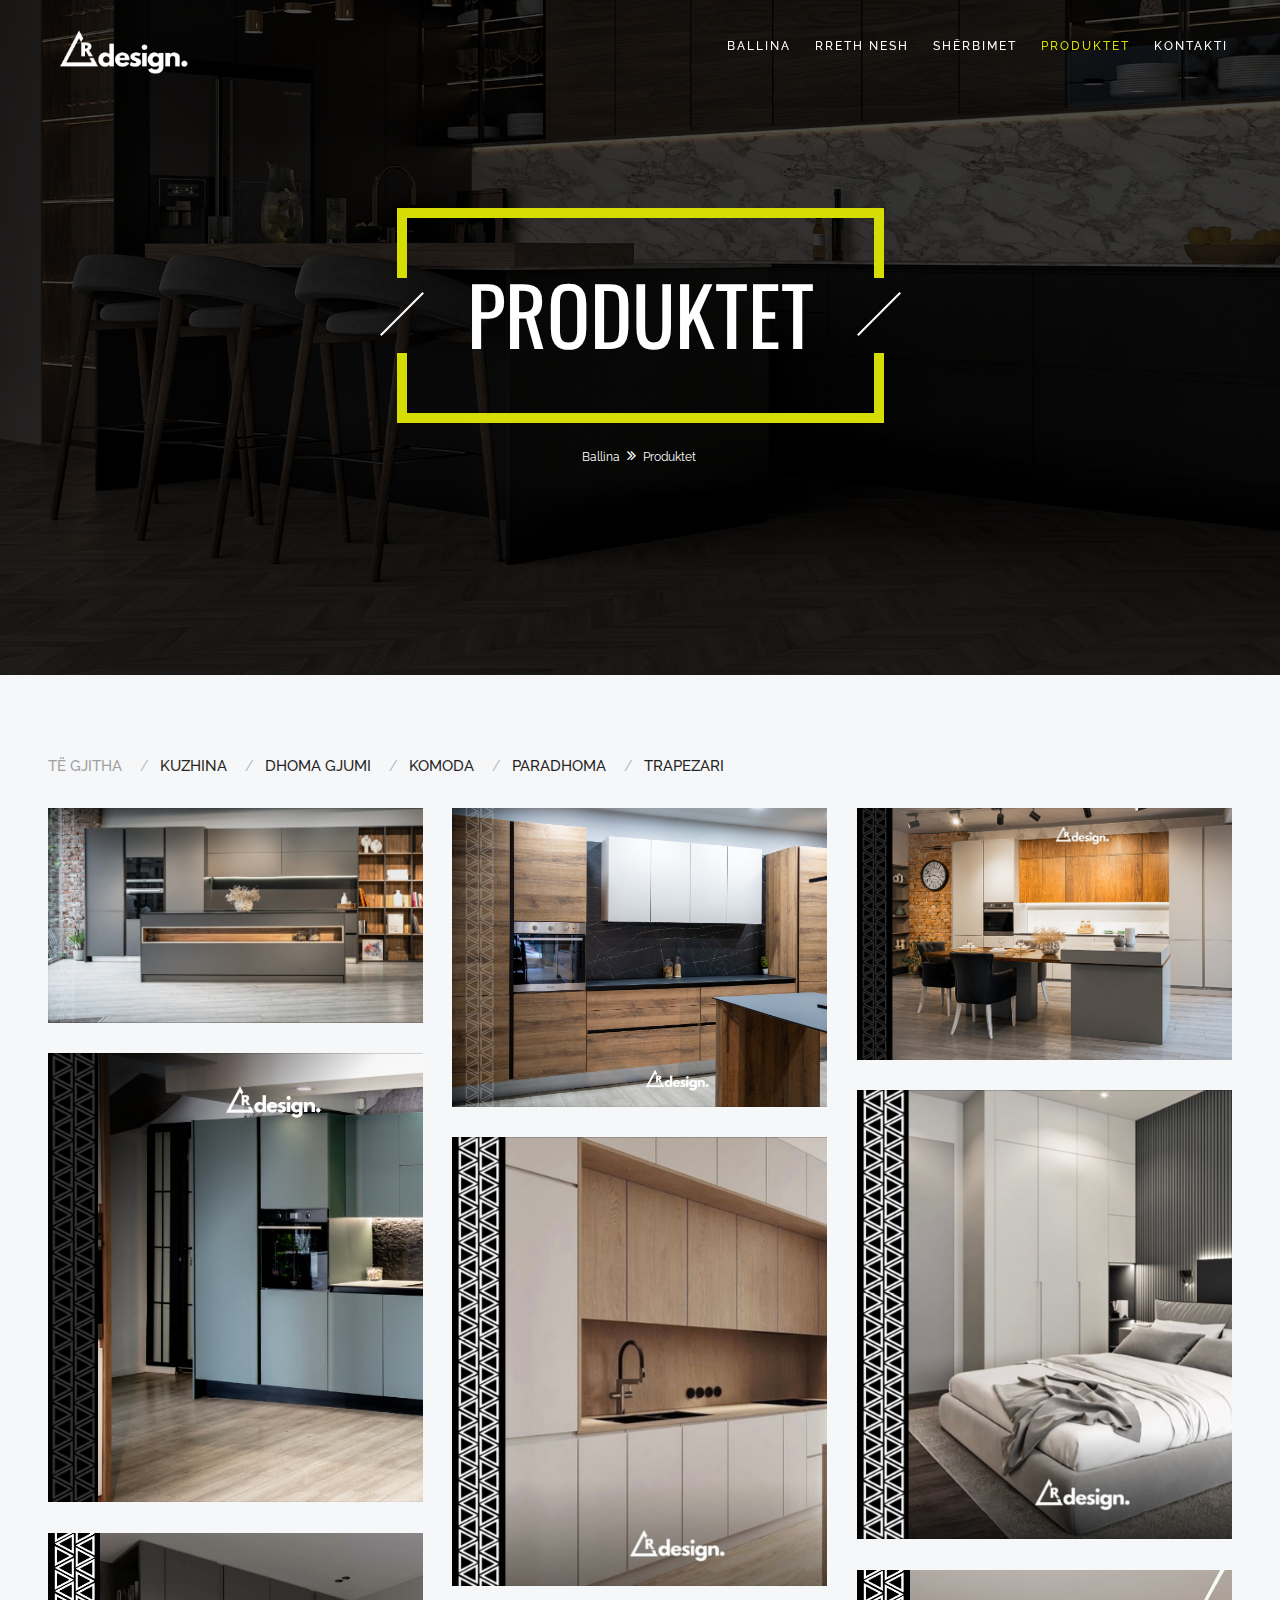
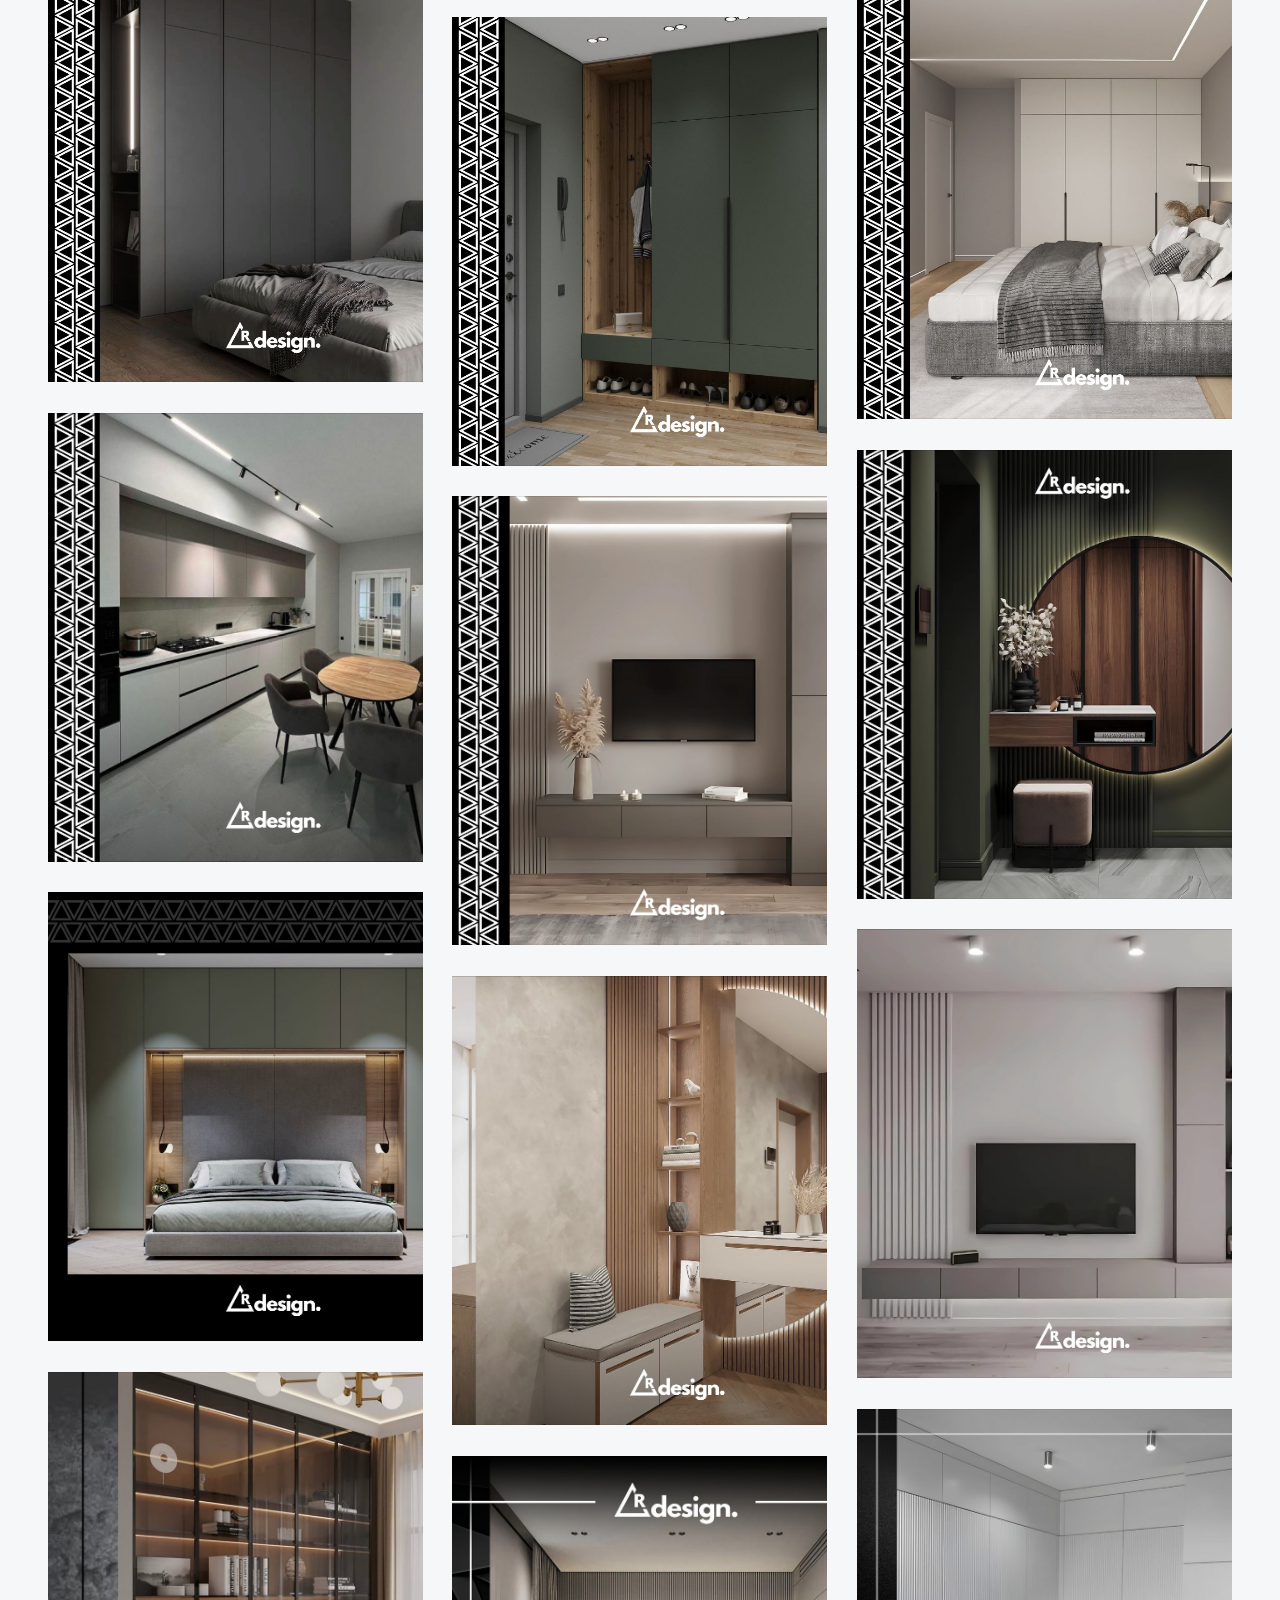
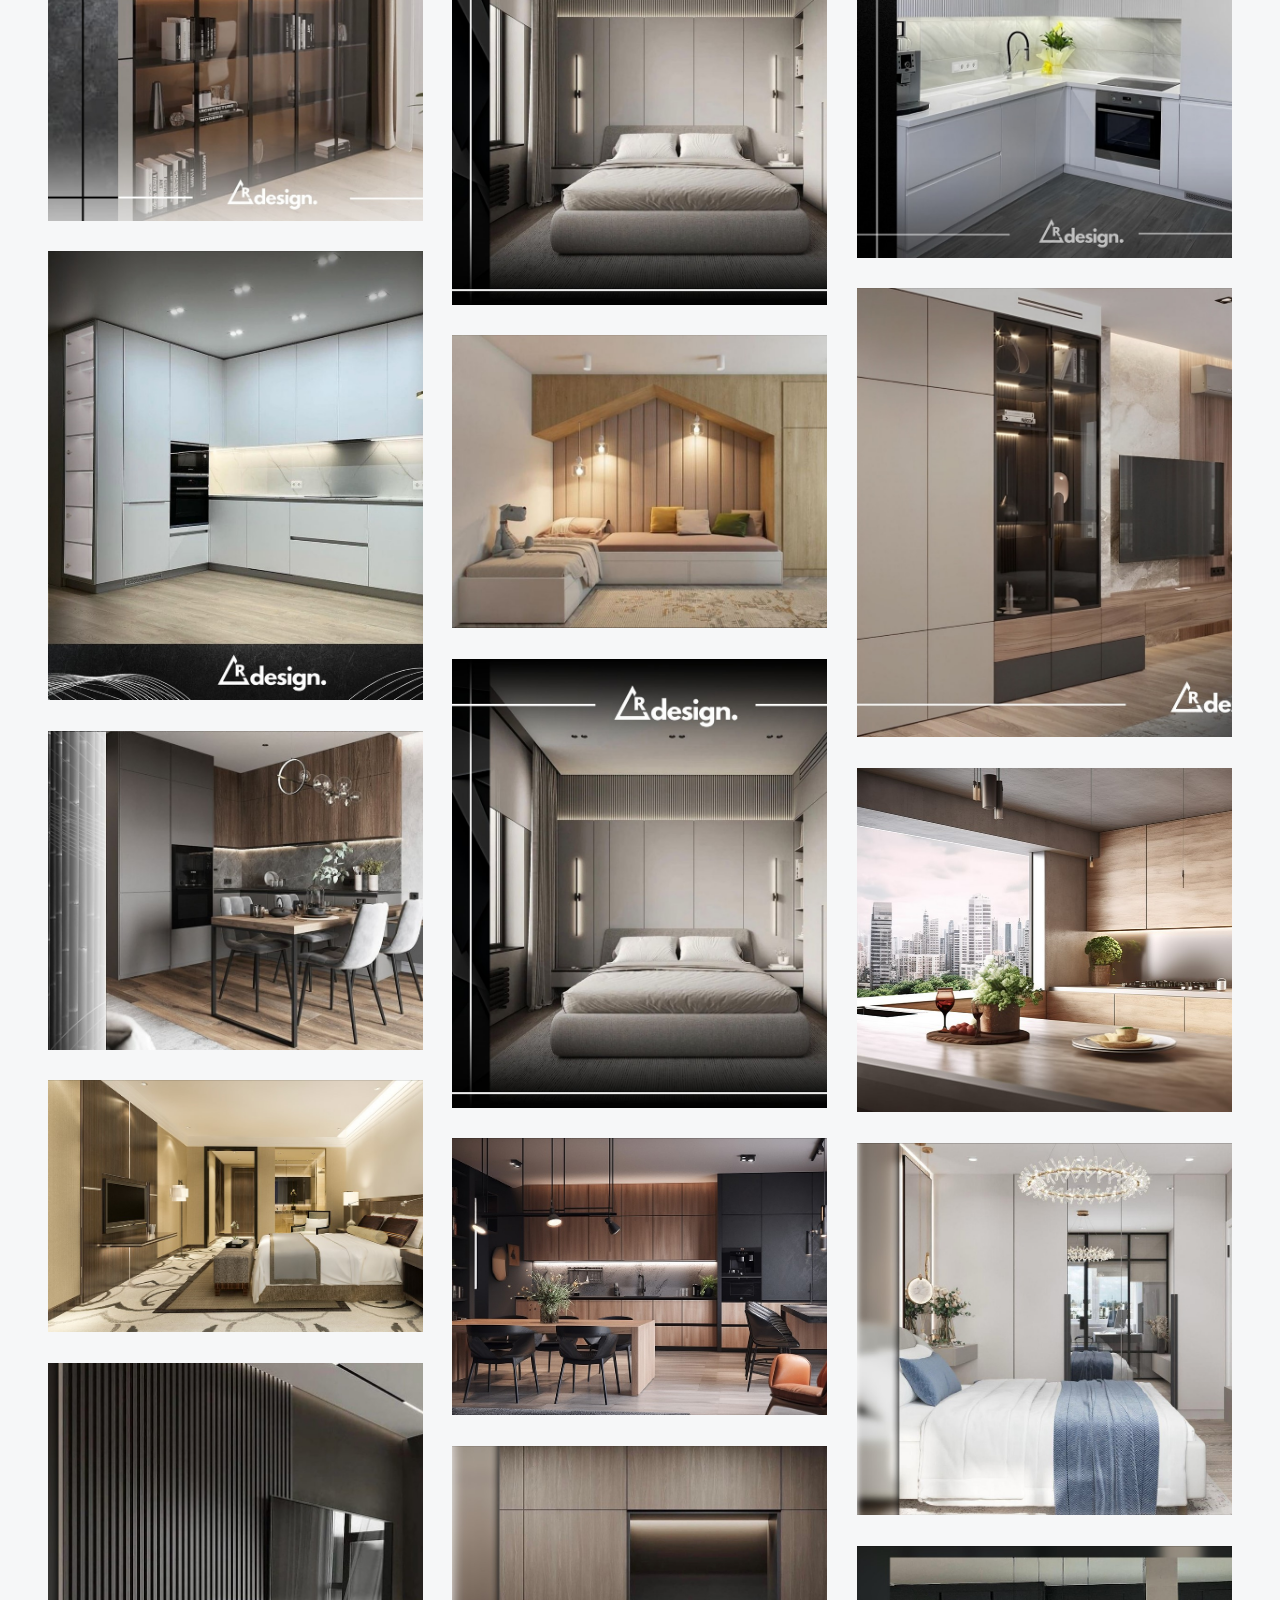
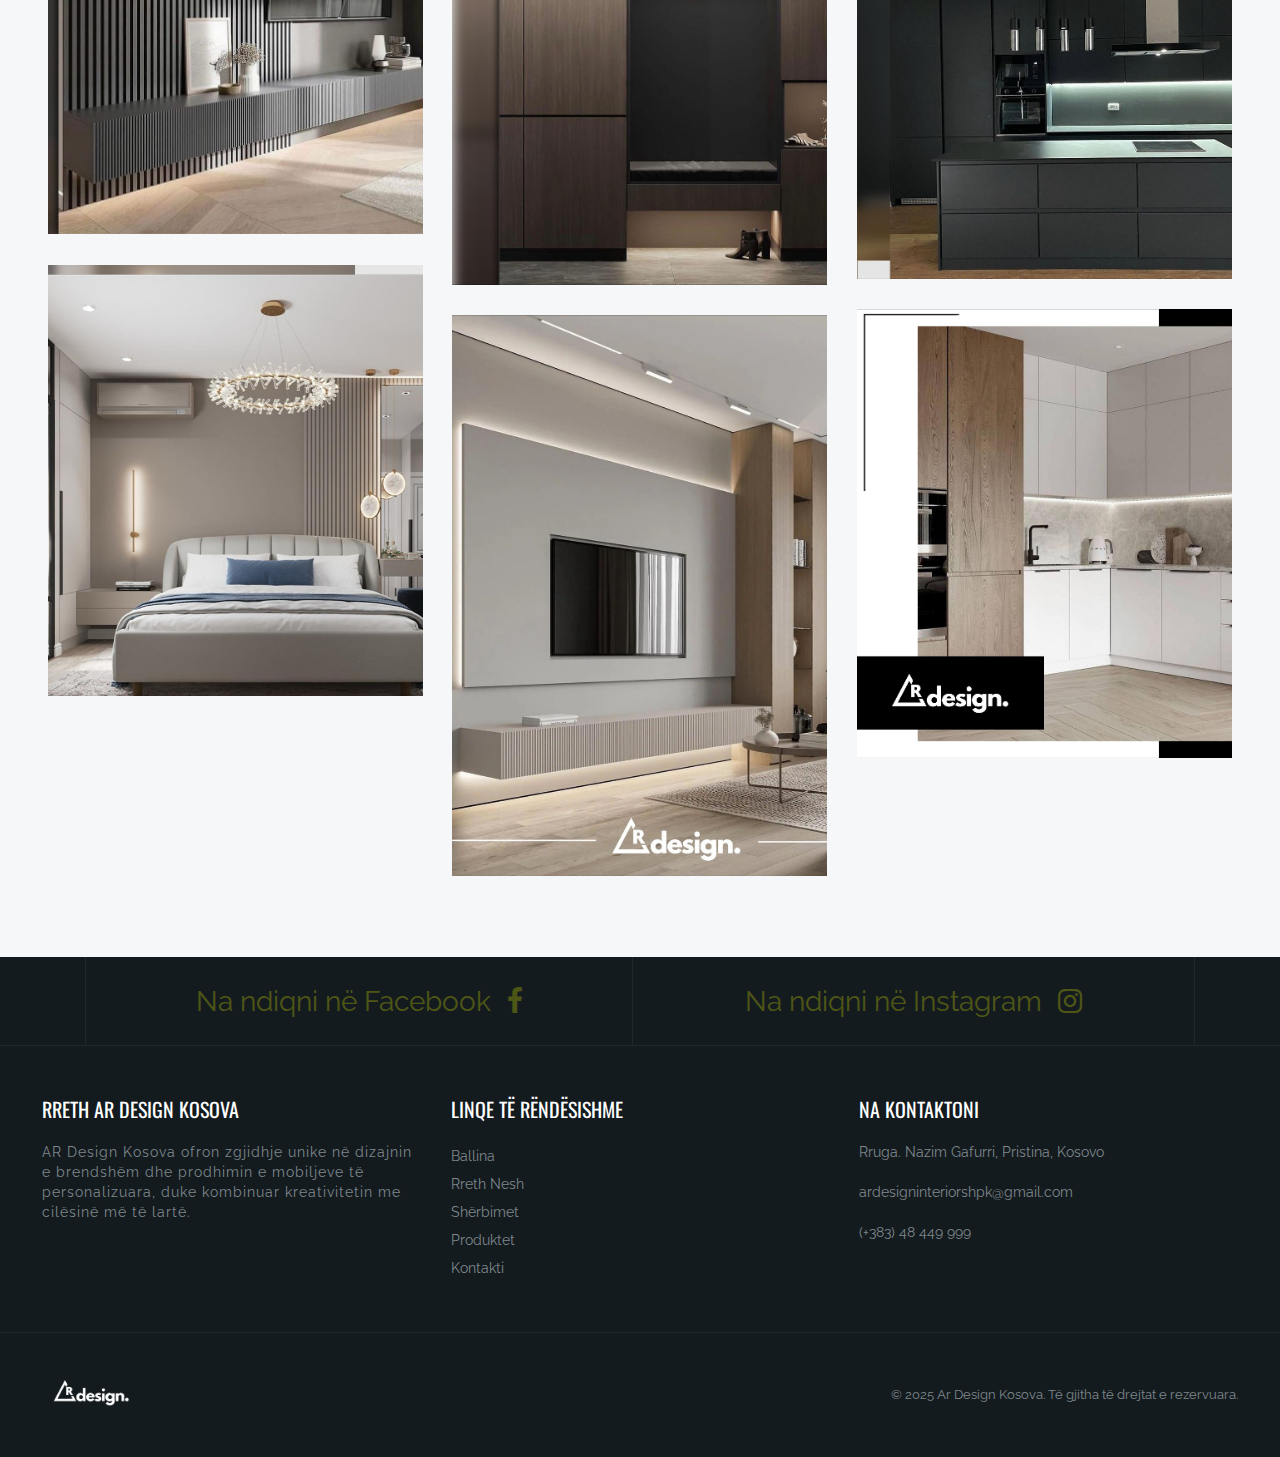
<file: work-grid.html>
<!DOCTYPE html>
<html lang="en">

<head>

    <!-- META -->
    <meta charset="utf-8">
    <meta http-equiv="X-UA-Compatible" content="IE=edge">
    <meta name="keywords" content="" />
    <meta name="author" content="" />
    <meta name="robots" content="" />
    <meta name="description" content="" />

    <!-- FAVICONS ICON -->
    <link rel="icon" href="images/favicon.ico" type="image/x-icon" />
    <link rel="shortcut icon" type="image/x-icon" href="images/favicon.png" />

    <!-- PAGE TITLE HERE -->
    <title>Ar Design Interior</title>

    <!-- MOBILE SPECIFIC -->
    <meta name="viewport" content="width=device-width, initial-scale=1">

    <!-- BOOTSTRAP STYLE SHEET -->
    <link rel="stylesheet" type="text/css" href="css/bootstrap.min.css">
    <!-- FONTAWESOME STYLE SHEET -->
    <link rel="stylesheet" type="text/css" href="css/fontawesome/css/font-awesome.min.css" />
    <!-- OWL CAROUSEL STYLE SHEET -->
    <link rel="stylesheet" type="text/css" href="css/owl.carousel.min.css">
    <!-- SLICK CAROUSEL STYLE SHEET -->
    <link rel="stylesheet" type="text/css" href="css/slick.css">
    <link rel="stylesheet" type="text/css" href="css/slick-theme.css">
    <!-- MAGNIFIC POPUP STYLE SHEET -->
    <link rel="stylesheet" type="text/css" href="css/magnific-popup.min.css">
    <!-- LOADER STYLE SHEET -->
    <link rel="stylesheet" type="text/css" href="css/loader.min.css">
    <!-- MAIN STYLE SHEET -->
    <link rel="stylesheet" type="text/css" href="css/style.css">



    <!-- FLATICON STYLE SHEET -->
    <link rel="stylesheet" type="text/css" href="css/flaticon.min.css">

    <!-- GOOGLE FONTS -->
    <link href="https://fonts.googleapis.com/css?family=Poppins:400,500,600,700,800,900&display=swap" rel="stylesheet">
    <link href="https://fonts.googleapis.com/css?family=Oswald:400,500,600,700&display=swap" rel="stylesheet">
    <link href="https://fonts.googleapis.com/css?family=Raleway:300,400,500,600,700,800,900&display=swap"
        rel="stylesheet">

</head>

<body>

    <div class="page-wraper">

        <!-- HEADER START -->
        <header class="site-header header-style-1  header-fixed nav-wide">
            <div class="main-bar-wraper navbar-expand-lg">
                <div class="main-bar p-t5">
                    <div class="container">
                        <div class="logo-header">
                            <div class="logo-header-inner logo-header-one">
                                <a href="index.html">
                                    <img src="images/logo-1.png" alt="" />
                                </a>
                            </div>
                        </div>
                        <!-- NAV Toggle Button -->
                        <button data-target=".header-nav" data-toggle="collapse" type="button" class="navbar-toggler collapsed">
                            <span class="icon-bar bar-one"></span>
                            <span class="icon-bar bar-two"></span>
                            <span class="icon-bar bar-three"></span>
                        </button>
                          
                                                                                                             
                            <!-- MAIN Vav -->
                            <div class="header-nav navbar-collapse collapse d-flex justify-content-end">
                                <ul class=" nav navbar-nav">
                                    <li>
                                        <a href="index.html">Ballina</a>
                                       
                                    </li>
                                    <li>
                                        <a href="about-1.html">Rreth Nesh</a>
                                    </li>
                                    <li>
                                        <a href="javascript:;">Shërbimet</a>
                                    </li>
                                    <li class="active">
                                        <a href="work-grid.html">Produktet</a>
                                    </li>
                                    <li>
                                        <a href="contact-1.html">Kontakti</a>
                                    </li>
    
                                   
    
                                </ul>
                            </div>
                            
                    </div>
                </div>
            </div>
        </header>
        <!-- HEADER END -->

        <!-- CONTENT START -->
        <div class="page-content">
            <!-- INNER PAGE BANNER -->
            <div class="wt-bnr-inr overlay-wraper" data-stellar-background-ratio="0.5"
                style="background-image:url(images/main-slider/slider1/ardesign-4.jpg); height: 75vh;">
                <div class="overlay-main bg-black opacity-07"></div>
                <div class="container">
                    <div class="wt-bnr-inr-entry">
                        <div class="banner-title-outer">
                            <div class="banner-title-name">
                                <h2 class="text-white">Produktet</h2>
                            </div>
                        </div>
                        <!-- BREADCRUMB ROW -->

                        <div>
                            <ul class="wt-breadcrumb breadcrumb-style-2">
                                <li><a href="index.html">Ballina</a></li>
                                <li>Produktet</li>
                            </ul>
                        </div>

                        <!-- BREADCRUMB ROW END -->
                    </div>
                </div>
            </div>
            <!-- INNER PAGE BANNER END -->

            <!-- SECTION CONTENT START -->
            <div class="section-full p-t80 p-b50 bg-gray">
                <div class="px-lg-5 container-fluid">
                    <!-- PAGINATION START -->
                    <div class="filter-wrap p-b30">
                        <ul class="masonry-filter link-style  text-uppercase">
                            <li class="active"><a data-filter="*" href="#">Të gjitha</a></li>
                            <li><a data-filter=".cat-1" href="#">Kuzhina</a></li>
                            <li><a data-filter=".cat-2" href="#">Dhoma gjumi</a></li>
                            <li><a data-filter=".cat-3" href="#">Komoda</a></li>
                            <li><a data-filter=".cat-4" href="#">Paradhoma</a></li>
                            <li><a data-filter=".cat-5" href="#">Trapezari</a></li>
                        </ul>
                    </div>
                    <!-- PAGINATION END -->

                    <!-- GALLERY CONTENT START -->
                    <div class="portfolio-wrap mfp-gallery work-grid row clearfix">
                        <!-- COLUMNS 1 -->
                        <div class="masonry-item cat-1 col-lg-4 col-md-6 col-sm-12 m-b30">

                            <div class="project-img-effect-1">
                                <img src="images/main-slider/slider1/ardesign-2.jpg" alt="" />
                                <div class="wt-info">
                                    <h4 class="wt-tilte text-white  m-b10 m-t0">Kuzhina Vita</h4>
                                    <p>Dizajn minimalist dhe ngjyra neutrale. Me sipërfaqe të lëmuara dhe elemente të
                                        thjeshta, kuzhina përfshin një ishull elegant në qendër me hapësirë ekspozuese
                                        prej druri, duke ofruar funksionalitet dhe estetikë.

                                        Këndet e hapura me rafte prej druri i shtojnë ngrohtësi ambientit, ndërsa
                                        ndriçimi i integruar krijon një atmosferë bashkëkohore dhe të rehatshme..</p>
                                </div>
                                <i></i>
                                <a href="#"></a>
                            </div>


                        </div>
                        <!-- COLUMNS 2 -->
                        <div class="masonry-item cat-1 col-lg-4 col-md-6 col-sm-12 m-b30">
                            <div class="project-img-effect-1">
                                <img src="images/main-slider/slider1/ardesign-1.jpg" alt="" />
                                <div class="wt-info">
                                    <p>Kuzhinë moderne dhe elegante me kombinimin perfekt të tekstura drurit natyral dhe
                                        ngjyrës së bardhë
                                        për një pamje minimaliste. Detajet e zeza në murin e pasmë dhe sipërfaqja e
                                        punës krijojnë një kontrast të mrekullueshëm,
                                        duke e bërë hapësirën të duket tërheqëse dhe funksionale. Idealja për një shtëpi
                                        të ngrohtë dhe bashkëkohore!</p>
                                </div>
                                <i></i>
                                <a href="javascript:;"></a>
                            </div>
                        </div>
                        <!-- COLUMNS 3 -->
                        <div class="masonry-item cat-1 col-lg-4 col-md-6 col-sm-12 m-b30">
                            <div class="project-img-effect-1">
                                <img src="images/main-slider/slider1/ardesign-6.jpg" alt="" />
                                <div class="wt-info">
                                    <h4 class="wt-tilte text-white  m-b10 m-t0">Kuzhina Bella</h4>
                                    <p>Një kombinim perfekt i hijeshisë rustike dhe
                                        elegancës moderne! Me dollapë elegantë, detaje prej druri të ngrohtë.

                                        Kjo kuzhinë është krijuar për të frymëzuar aventurat tuaja kulinare. Le të
                                        pasqyrojë shtëpia juaj shijen tuaj për bukurinë dhe funksionalitetin!
                                    </p>
                                </div>
                                <i></i>
                                <a href="#"></a>
                            </div>
                        </div>
                        <!-- COLUMNS 4 -->
                        <div class="masonry-item cat-1 col-lg-4 col-md-6 col-sm-12 m-b30">
                            <div class="project-img-effect-1">
                                <img src="images/projects/project-1.jpg" alt="" />
                                <div class="wt-info">
                                    <p>Një dizajn kuzhine që të lë pa fjalë – eleganca e ngjyrës së gjelbër të zbehtë
                                        kombinohet me mekanizma të sofistikuar dhe elemente superiore që garantojnë
                                        cilësi dhe funksionalitet të lartë. Minimalizëm, stil modern dhe prekje luksi në
                                        çdo detaj.
                                    </p>
                                </div>
                                <i></i>
                                <a href="javascript:;"></a>
                            </div>
                        </div>
                        <!-- COLUMNS 5 -->
                        <div class="masonry-item cat-2 col-lg-4 col-md-6 col-sm-12 m-b30">
                            <div class="project-img-effect-1">
                                <img src="images/main-slider/slider1/kitchen-2.jpg" alt="" />
                                <div class="wt-info">
                                    <h4 class="wt-tilte text-white  m-b10 m-t0">Dhoma Stela</h4>
                                    <p>Krijon një atmosferë luksoze dhe moderne, me ndriçim të integruar për një prekje
                                        inovative dhe të sofistikuar.
                                    </p>
                                </div>
                                <i></i>
                                <a href="javascript:;"></a>
                            </div>
                        </div>
                        <!-- COLUMNS 6 -->
                        <div class="masonry-item cat-1 col-lg-4 col-md-6 col-sm-12 m-b30">
                            <div class="project-img-effect-1">
                                <img src="images/main-slider/slider1/kitchen-1.jpg" alt="" />
                                <div class="wt-info">
                                    <h4 class="wt-tilte text-white  m-b10 m-t0">Kuzhina</h4>
                                    <p>Një dizajn kuzhine që të lë pa fjalë,
                                        kombinohet me mekanizma të sofistikuar dhe elemente superiore që garantojnë
                                        cilësi dhe funksionalitet të lartë. Minimalizëm, stil modern dhe prekje luksi në
                                        çdo detaj.
                                    </p>
                                </div>
                                <i></i>
                                <a href="javascript:;"></a>
                            </div>
                        </div>
                        <!-- COLUMNS 7 -->
                        <div class="masonry-item cat-2 col-lg-4 col-md-6 col-sm-12 m-b30">
                            <div class="project-img-effect-1">
                                <img src="images/projects/project-3.jpg" alt="" />
                                <div class="wt-info">
                                    <h4 class="wt-tilte text-white  m-b10 m-t0">Dhoma Amari</h4>
                                    <p>Krijon një atmosferë luksoze dhe moderne, me ndriçim të integruar për një prekje
                                        inovative dhe të sofistikuar..
                                    </p>
                                </div>
                                <i></i>
                                <a href="javascript:;"></a>
                            </div>
                        </div>
                        <!-- COLUMNS 5 -->
                        <div class="masonry-item cat-2 col-lg-4 col-md-6 col-sm-12 m-b30">
                            <div class="project-img-effect-1">
                                <img src="images/projects/project-5.jpg" alt="" />
                                <div class="wt-info">
                                    <h4 class="wt-tilte text-white  m-b10 m-t0">Dhomë Gjumi</h4>
                                    <p>Transformoni dhomën tuaj të gjumit me këtë garderobë moderne, që kombinon stilin
                                        dhe funksionalitetin. Me dizajn minimalist, ndriçim të integruar dhe hapësirë të
                                        bollshme për ruajtje, kjo zgjidhje është perfekte për një pamje elegante dhe pa
                                        rrëmujë.
                                    </p>
                                </div>
                                <i></i>
                                <a href="javascript:;"></a>
                            </div>
                        </div>
                        <!-- COLUMNS 6 -->
                        <div class="masonry-item cat-4 col-lg-4 col-md-6 col-sm-12 m-b30">
                            <div class="project-img-effect-1">
                                <img src="images/projects/project-4.jpg" alt="" />
                                <div class="wt-info">
                                    <h4 class="wt-tilte text-white  m-b10 m-t0">Paradhoma</h4>
                                    <p>Transformoni hyrjen tuaj me këtë dizajn modern dhe elegant të dollapit! 🌿
                                        Kombinim perfekt i funksionalitetit dhe stilit, ky ambient ofron hapësirë të
                                        bollshme për gjërat e përditshme.

                                        Përfundimi mat në ngjyrë jeshile dhe detajet prej druri natyral sjellin
                                        ngrohtësi dhe elegancë, duke krijuar një atmosferë mikpritëse. Shikoni si mund
                                        të organizohet shtëpia juaj!
                                    </p>
                                </div>
                                <i></i>
                                <a href="javascript:;"></a>
                            </div>
                        </div>

                        <div class="masonry-item cat-1 col-lg-4 col-md-6 col-sm-12 m-b30">
                            <div class="project-img-effect-1">
                                <img src="images/projects/project-6.jpg" alt="" />
                                <div class="wt-info">
                                    <h4 class="wt-tilte text-white  m-b10 m-t0">Kuzhina</h4>
                                    <p>Kuzhinë moderne me linja të pastra dhe paletë neutrale ngjyrash, e kombinuar me
                                        një tavolinë druri për të krijuar një ambient të ngrohtë. Ndriçimi i integruar
                                        dhe hapësirat funksionale shtojnë elegancën dhe praktikën. Ideale për ata që
                                        vlerësojnë stilin minimalist dhe komoditetin.
                                    </p>
                                </div>
                                <i></i>
                                <a href="javascript:;"></a>
                            </div>
                        </div>

                        <div class="masonry-item cat-3 col-lg-4 col-md-6 col-sm-12 m-b30">
                            <div class="project-img-effect-1">
                                <img src="images/projects/project-7.jpg" alt="" />
                                <div class="wt-info">
                                    <h4 class="wt-tilte text-white  m-b10 m-t0">Komodë / Garderobë</h4>
                                    <p>Kuzhinë moderne me linja të pastra dhe paletë neutrale ngjyrash, e kombinuar me
                                        një tavolinë druri për të krijuar një ambient të ngrohtë. Ndriçimi i integruar
                                        dhe hapësirat funksionale shtojnë elegancën dhe praktikën. Ideale për ata që
                                        vlerësojnë stilin minimalist dhe komoditetin.
                                    </p>
                                </div>
                                <i></i>
                                <a href="javascript:;"></a>
                            </div>
                        </div>

                        <div class="masonry-item cat-3 col-lg-4 col-md-6 col-sm-12 m-b30">
                            <div class="project-img-effect-1">
                                <img src="images/projects/project-8.jpg" alt="" />
                                <div class="wt-info">
                                    <h4 class="wt-tilte text-white  m-b10 m-t0">Komodë</h4>
                                    <p>Komod televizori modern me dizajn minimalist – kombinim perfekt i stilit dhe
                                        funksionalitetit. Ideale për çdo ambient, me hapësira të bollshme për organizim
                                        dhe një prekje elegante që e bën qendrën e vëmendjes në dhomën tuaj të ndenjes.
                                    </p>
                                </div>
                                <i></i>
                                <a href="javascript:;"></a>
                            </div>
                        </div>
                        <div class="masonry-item cat-2 col-lg-4 col-md-6 col-sm-12 m-b30">

                            <div class="project-img-effect-1">
                                <img src="images/projects/project-10.jpg" alt="" />
                                <div class="wt-info">
                                    <h4 class="wt-tilte text-white  m-b10 m-t0">Dhomë Gjumi</h4>
                                    <p>Transformoni dhomën tuaj të gjumit me këtë garderobë moderne, që kombinon stilin
                                        dhe funksionalitetin. Me dizajn minimalist, ndriçim të integruar dhe hapësirë të
                                        bollshme për ruajtje, kjo zgjidhje është perfekte për një pamje elegante dhe pa
                                        rrëmujë.</p>
                                </div>
                                <i></i>
                                <a href="#"></a>
                            </div>


                        </div>
                        <div class="masonry-item cat-3 col-lg-4 col-md-6 col-sm-12 m-b30">
                            <div class="project-img-effect-1">
                                <img src="images/projects/project-9.jpg" alt="" />
                                <div class="wt-info">
                                    <h4 class="wt-tilte text-white  m-b10 m-t0">Komodë</h4>
                                    <p>Komod televizori modern me dizajn minimalist – kombinim perfekt i stilit dhe
                                        funksionalitetit. Ideale për çdo ambient, me hapësira të bollshme për organizim
                                        dhe një prekje elegante që e bën qendrën e vëmendjes në dhomën tuaj të ndenjes.
                                    </p>
                                </div>
                                <i></i>
                                <a href="javascript:;"></a>
                            </div>
                        </div>

                        <div class="masonry-item cat-4 col-lg-4 col-md-6 col-sm-12 m-b30">
                            <div class="project-img-effect-1">
                                <img src="images/projects/project-11.jpg" alt="" />
                                <div class="wt-info">
                                    <h4 class="wt-tilte text-white  m-b10 m-t0">Paradhoma Anton</h4>
                                    <p> Paradhoma "Anton" me nuancat dhe materialet qe bashkohen në harmoni. Ngjyrat e
                                        buta dhe linjat e pastra krijojnë një atmosferë relaksuese, ideale për çdo
                                        moment të ditës. Ajo që është e rëndësishme është thjeshtësia, e cila sjell
                                        elegancë në çdo detaj. Jepni jetë hapësirave tuaja me stil!
                                    </p>
                                </div>
                                <i></i>
                                <a href="javascript:;"></a>
                            </div>
                        </div>

                        <div class="masonry-item cat-3 col-lg-4 col-md-6 col-sm-12 m-b30">
                            <div class="project-img-effect-1">
                                <img src="images/projects/project-12.jpg" alt="" />
                                <div class="wt-info">
                                    <h4 class="wt-tilte text-white  m-b10 m-t0">Komodë</h4>
                                    <p> Produktet më cilësore tek ne. Jepni pamjen e dëshiruar hapsirave ku qëndroni.
                                    </p>
                                </div>
                                <i></i>
                                <a href="javascript:;"></a>
                            </div>
                        </div>

                        <div class="masonry-item cat-1 col-lg-4 col-md-6 col-sm-12 m-b30">
                            <div class="project-img-effect-1">
                                <img src="images/projects/project-13.jpg" alt="" />
                                <div class="wt-info">
                                    <h4 class="wt-tilte text-white  m-b10 m-t0">Kuzhinë</h4>
                                    <p> Produktet më cilësore tek ne. Jepni pamjen e dëshiruar hapsirave ku qëndroni.
                                    </p>
                                </div>
                                <i></i>
                                <a href="javascript:;"></a>
                            </div>
                        </div>

                        <div class="masonry-item cat-2 col-lg-4 col-md-6 col-sm-12 m-b30">
                            <div class="project-img-effect-1">
                                <img src="images/projects/project-14.jpg" alt="" />
                                <div class="wt-info">
                                    <h4 class="wt-tilte text-white  m-b10 m-t0">Dhomë Gjumi</h4>
                                    <p> Transformoni dhomën tuaj të gjumit me këtë garderobë moderne, që kombinon stilin
                                        dhe funksionalitetin. Me dizajn minimalist, ndriçim të integruar dhe hapësirë të
                                        bollshme për ruajtje, kjo zgjidhje është perfekte për një pamje elegante dhe pa
                                        rrëmujë.
                                    </p>
                                </div>
                                <i></i>
                                <a href="javascript:;"></a>
                            </div>
                        </div>

                        <div class="masonry-item cat-1 col-lg-4 col-md-6 col-sm-12 m-b30">
                            <div class="project-img-effect-1">
                                <img src="images/projects/project-15.jpg" alt="" />
                                <div class="wt-info">
                                    <h4 class="wt-tilte text-white  m-b10 m-t0">Kuzhina</h4>
                                    <p> Kuzhina moderne me kualitet të lartë në Ar Design. 
                                    </p>
                                </div>
                                <i></i>
                                <a href="javascript:;"></a>
                            </div>
                        </div>

                        <div class="masonry-item cat-3 col-lg-4 col-md-6 col-sm-12 m-b30">
                            <div class="project-img-effect-1">
                                <img src="images/projects/project-16.jpg" alt="" />
                                <div class="wt-info">
                                    <h4 class="wt-tilte text-white  m-b10 m-t0">Komodë</h4>
                                    <p> Produktet më cilësore tek ne. Jepni pamjen e dëshiruar hapsirave ku qëndroni.
                                    </p>
                                </div>
                                <i></i>
                                <a href="javascript:;"></a>
                            </div>
                        </div>

                        
                        <div class="masonry-item cat-2 col-lg-4 col-md-6 col-sm-12 m-b30">
                            <div class="project-img-effect-1">
                                <img src="images/projects/project-17.jpg" alt="" />
                                <div class="wt-info">
                                    <h4 class="wt-tilte text-white  m-b10 m-t0">Dhomë Gjumi</h4>
                                    <p> Produktet më cilësore tek ne. Jepni pamjen e dëshiruar hapsirave ku qëndroni.
                                        Transformoni dhomën tuaj të gjumit me dizajn që kombinon stilin
                                        dhe funksionalitetin.
                                    </p>
                                </div>
                                <i></i>
                                <a href="javascript:;"></a>
                            </div>
                        </div>

                         
                        <div class="masonry-item cat-2 col-lg-4 col-md-6 col-sm-12 m-b30">
                            <div class="project-img-effect-1">
                                <img src="images/projects/project-18.jpg" alt="" />
                                <div class="wt-info">
                                    <h4 class="wt-tilte text-white  m-b10 m-t0">Dhomë Gjumi</h4>
                                    <p> Produktet më cilësore tek ne. Jepni pamjen e dëshiruar hapsirave ku qëndroni.
                                        Transformoni dhomën tuaj të gjumit me dizajn që kombinon stilin
                                        dhe funksionalitetin.
                                    </p>
                                </div>
                                <i></i>
                                <a href="javascript:;"></a>
                            </div>
                        </div>

                        <div class="masonry-item cat-1 col-lg-4 col-md-6 col-sm-12 m-b30">
                            <div class="project-img-effect-1">
                                <img src="images/projects/project-19.jpg" alt="" />
                                <div class="wt-info">
                                    <h4 class="wt-tilte text-white  m-b10 m-t0">Kuzhina</h4>
                                    <p> Produktet më cilësore tek ne. Jepni pamjen e dëshiruar hapsirave ku qëndroni.
                                    </p>
                                </div>
                                <i></i>
                                <a href="javascript:;"></a>
                            </div>
                        </div>

                        
                        <div class="masonry-item cat-1 col-lg-4 col-md-6 col-sm-12 m-b30">
                            <div class="project-img-effect-1">
                                <img src="images/projects/project-20.jpg" alt="" />
                                <div class="wt-info">
                                    <h4 class="wt-tilte text-white  m-b10 m-t0">Kuzhina</h4>
                                    <p> Produktet më cilësore tek ne. Jepni pamjen e dëshiruar hapsirave ku qëndroni.
                                    </p>
                                </div>
                                <i></i>
                                <a href="javascript:;"></a>
                            </div>
                        </div>

                        <div class="masonry-item cat-2 col-lg-4 col-md-6 col-sm-12 m-b30">
                            <div class="project-img-effect-1">
                                <img src="images/projects/project-21.jpg" alt="" />
                                <div class="wt-info">
                                    <h4 class="wt-tilte text-white  m-b10 m-t0">Dhomë Gjumi</h4>
                                    <p> Produktet më cilësore tek ne. Jepni pamjen e dëshiruar hapsirave ku qëndroni.
                                        Transformoni dhomën tuaj të gjumit me dizajn që kombinon stilin
                                        dhe funksionalitetin.
                                    </p>
                                </div>
                                <i></i>
                                <a href="javascript:;"></a>
                            </div>
                        </div>

                        <div class="masonry-item cat-1 col-lg-4 col-md-6 col-sm-12 m-b30">
                            <div class="project-img-effect-1">
                                <img src="images/projects/project-22.jpg" alt="" />
                                <div class="wt-info">
                                    <h4 class="wt-tilte text-white  m-b10 m-t0">Kuzhina</h4>
                                    <p> Produktet më cilësore tek ne. Jepni pamjen e dëshiruar hapsirave ku qëndroni.
                                    </p>
                                </div>
                                <i></i>
                                <a href="javascript:;"></a>
                            </div>
                        </div>

                        <div class="masonry-item cat-2 col-lg-4 col-md-6 col-sm-12 m-b30">
                            <div class="project-img-effect-1">
                                <img src="images/projects/project-23.jpg" alt="" />
                                <div class="wt-info">
                                    <h4 class="wt-tilte text-white  m-b10 m-t0">Dhomë Gjumi</h4>
                                    <p> Produktet më cilësore tek ne. Jepni pamjen e dëshiruar hapsirave ku qëndroni.
                                    </p>
                                </div>
                                <i></i>
                                <a href="javascript:;"></a>
                            </div>
                        </div>

                        <div class="masonry-item cat-3 col-lg-4 col-md-6 col-sm-12 m-b30">
                            <div class="project-img-effect-1">
                                <img src="images/projects/project-24.jpg" alt="" />
                                <div class="wt-info">
                                    <h4 class="wt-tilte text-white  m-b10 m-t0">Komodë</h4>
                                    <p> Produktet më cilësore tek ne. Jepni pamjen e dëshiruar hapsirave ku qëndroni.
                                    </p>
                                </div>
                                <i></i>
                                <a href="javascript:;"></a>
                            </div>
                        </div>

                        <div class="masonry-item cat-4 col-lg-4 col-md-6 col-sm-12 m-b30">
                            <div class="project-img-effect-1">
                                <img src="images/projects/project-25.jpg" alt="" />
                                <div class="wt-info">
                                    <h4 class="wt-tilte text-white  m-b10 m-t0">Paradhomë</h4>
                                    <p> Transformoni hyrjen tuaj me këtë dizajn modern dhe elegant të dollapit! 🌿
                                        Kombinim perfekt i funksionalitetit dhe stilit, ky ambient ofron hapësirë të
                                        bollshme për gjërat e përditshme.
                                    </p>
                                </div>
                                <i></i>
                                <a href="javascript:;"></a>
                            </div>
                        </div>

                        <div class="masonry-item cat-1 col-lg-4 col-md-6 col-sm-12 m-b30">
                            <div class="project-img-effect-1">
                                <img src="images/projects/project-26.jpg" alt="" />
                                <div class="wt-info">
                                    <h4 class="wt-tilte text-white  m-b10 m-t0">Kuzhina</h4>
                                    <p> Produktet më cilësore tek ne. Jepni pamjen e dëshiruar hapsirave ku qëndroni.
                                    </p>
                                </div>
                                <i></i>
                                <a href="javascript:;"></a>
                            </div>
                        </div>

                        <div class="masonry-item cat-2 col-lg-4 col-md-6 col-sm-12 m-b30">
                            <div class="project-img-effect-1">
                                <img src="images/projects/project-27.jpg" alt="" />
                                <div class="wt-info">
                                    <h4 class="wt-tilte text-white  m-b10 m-t0">Dhomë Gjumi</h4>
                                    <p> Produktet më cilësore tek ne. Jepni pamjen e dëshiruar hapsirave ku qëndroni.
                                    </p>
                                </div>
                                <i></i>
                                <a href="javascript:;"></a>
                            </div>
                        </div>

                        <div class="masonry-item cat-1 col-lg-4 col-md-6 col-sm-12 m-b30">
                            <div class="project-img-effect-1">
                                <img src="images/projects/project-28.jpg" alt="" />
                                <div class="wt-info">
                                    <h4 class="wt-tilte text-white  m-b10 m-t0">Kuzhinë</h4>
                                    <p> Produktet më cilësore tek ne. Jepni pamjen e dëshiruar hapsirave ku qëndroni.
                                    </p>
                                </div>
                                <i></i>
                                <a href="javascript:;"></a>
                            </div>
                        </div>

                        <div class="masonry-item cat-3 col-lg-4 col-md-6 col-sm-12 m-b30">
                            <div class="project-img-effect-1">
                                <img src="images/projects/project-29.jpg" alt="" />
                                <div class="wt-info">
                                    <h4 class="wt-tilte text-white  m-b10 m-t0">Komodë</h4>
                                    <p> Produktet më cilësore tek ne. Jepni pamjen e dëshiruar hapsirave ku qëndroni.
                                    </p>
                                </div>
                                <i></i>
                                <a href="javascript:;"></a>
                            </div>
                        </div>

                    </div>
                    <!-- GALLERY CONTENT END -->
                </div>


            </div>
            <!-- SECTION CONTENT END  -->

        </div>
        <!-- CONTENT END -->

        <!-- FOOTER START -->
        <footer class="site-footer footer-large  footer-dark">
            <div class="footer-social-section bg-secondry">
                <div class="container">
                    <div class="footer-social-content">
                        <ul>
                            <li><a href="https://www.facebook.com/ardesignkosova" target="_blank">Na ndiqni në Facebook<i class="fa fa-facebook ml-3"></i></a></li>
                            <li><a href="https://www.instagram.com/ardesignkosova/" target="_blank">Na ndiqni në Instagram<i class="fa fa-instagram ml-3"></i></a></li>
                        </ul>
                    </div>
                </div>
            </div>
        
            <!-- FOOTER BLOCKES START -->  
            <div class="footer-top overlay-wraper">
                <div class="overlay-main"></div>
                <div class="container-fluid">
                    <div class="row">
                        <!-- RRETH NESH -->
                        <div class="col-xl-4 col-lg-6 col-md-6">  
                            <div class="widget widget_about">
                                <h4 class="widget-title text-uppercase">Rreth AR Design Kosova</h4>
                                <p>AR Design Kosova ofron zgjidhje unike në dizajnin e brendshëm dhe prodhimin e mobiljeve të personalizuara, duke kombinuar kreativitetin me cilësinë më të lartë.</p>  
                            </div>
                        </div> 
                        
                        <!-- LINQE TE RËNDËSISHME -->
                        <div class="col-xl-4 col-lg-6 col-md-6">
                            <div class="widget widget_services inline-links">
                                <h4 class="widget-title">Linqe të rëndësishme</h4>
                                <ul>
                                    <li><a href="index.html">Ballina</a></li>
                                    <li><a href="about-1.html">Rreth Nesh</a></li>
                                    <li><a href="">Shërbimet</a></li>
                                    <li><a href="work-grid.html">Produktet</a></li>
                                    <li><a href="contact-1.html">Kontakti</a></li>
                                                                 
                                </ul>
                            </div>                           
                        </div>      
                        
                        <!-- KONTAKTI -->
                        <div class="col-xl-4 col-lg-6 col-md-6">
                            <div class="widget widget_address_outer m-b20">
                                <h4 class="widget-title">Na Kontaktoni</h4>
                                <ul class="widget_address">
                                    <li>Rruga. Nazim Gafurri, Pristina, Kosovo</li>
                                    <li>ardesigninteriorshpk@gmail.com</li>
                                    <li>(+383) 48 449 999</li>
                                </ul>
                            </div>
                        </div>
        
                    </div>
                </div>
            </div>
        
            <!-- FOOTER COPYRIGHT -->
            <div class="footer-bottom">
                <div class="container">
                    <div class="footer-logo-bar">
                        <a href="index.html"><img src="images/logo-1.png" style="width: 100px; height: auto;" alt=""></a>
                        <span class="copyrights-text">© 2025 Ar Design Kosova. Të gjitha të drejtat e rezervuara.</span>
                    </div>
                </div>
            </div>
        </footer>
        <!-- FOOTER END -->

        <!-- BUTTON TOP START -->
        <button class="scroltop"><span class="fa fa-angle-up  relative" id="btn-vibrate"></span></button>

    </div>

    <!-- LOADING AREA START ===== -->
    <div class="loading-area">
        <div class="loading-box"></div>
        <div class="loading-pic">
            <div id="loadFacebookG">
                <div id="blockG_1" class="facebook_blockG"></div>
                <div id="blockG_2" class="facebook_blockG"></div>
                <div id="blockG_3" class="facebook_blockG"></div>
            </div>
        </div>
    </div>
    <!-- LOADING AREA  END ====== -->

    <!-- JAVASCRIPT  FILES ========================================= -->
    <script src="js/jquery-3.4.1.min.js"></script><!-- JQUERY.MIN JS -->
    <script src="js/bootstrap.min.js"></script><!-- BOOTSTRAP.MIN JS -->
    <script src="js/popper.min.js"></script><!-- POPPER.MIN JS -->
    <script src="js/magnific-popup.min.js"></script><!-- MAGNIFIC-POPUP JS -->
    <script src="js/counterup.min.js"></script><!-- COUNTERUP JS -->
    <script src="js/waypoints.min.js"></script><!-- COUNTERUP JS -->
    <script src="js/isotope.pkgd.min.js"></script><!-- MASONRY  -->
    <script src="js/owl.carousel.min.js"></script><!-- OWL  SLIDER  -->
    <script src="js/slick.js"></script><!-- SLICK  SLIDER  -->

    <script src="js/theia-sticky-sidebar.js"></script><!-- STICKY SIDEBAR  -->
    <script src="js/custom.js"></script><!-- CUSTOM FUCTIONS  -->



</body>

</html>
</file>
<file: css/style.css>
/*
==========================
Author: Thewebmax team
==========================
*/



/*=======================================
  || CSS TABLE CONTENT ||  
=======================================

=======================================
1. GENERAL 
=======================================

=======================================
2. HEADING & TITLE 
=======================================

=======================================
3. TEXT & PARAGRAPH 
=======================================

	-------------------------------------
	1. text align
	-------------------------------------
	2. text vertical align
	-------------------------------------
	3. text no line brack
	-------------------------------------
	4. text transform
	-------------------------------------
	5. text size
	-------------------------------------
	6. text bold

======================================
4. LISTING STYLES 
======================================

	-------------------------------------
	1. listing before icon color css
	-------------------------------------
	2. listing before numbers
	-------------------------------------

======================================
5. BOX SPACING (Padding & Margin)
======================================

	-------------------------------------
	1.1 padding (around)
	-------------------------------------
	1.2 Padding (top)
	-------------------------------------
	1.3 Padding (bottom)
	-------------------------------------
	1.4 Padding (left)
	-------------------------------------
	1.5 Padding (right)
	-------------------------------------
	1.6 Padding (left right)
	-------------------------------------
	1.7 Padding (top bottom)
	-------------------------------------
	2.1 margin (around)
	-------------------------------------
	2.2 marging (top)
	-------------------------------------
	2.3 marging (bottom)
	-------------------------------------
	2.4 marging (left)
	-------------------------------------
	2.5 marging (right)
	-------------------------------------
	2.6 marging (left right)
	-------------------------------------
	2.7 marging (top bottom)
	-------------------------------------
	2.8 colum gap less
	-------------------------------------

======================================
6. POSITIONS ( absolute , relative , statice & z-index)
======================================

	-------------------------------------
	1. position
	-------------------------------------
		1.1 relative		
		1.2 absolute		
		1.3 static	
	-------------------------------------
	2. z-index
	-------------------------------------

======================================
7. COLOR
======================================

	-------------------------------------
	1. text
	-------------------------------------
	2. background color
	-------------------------------------
	3. background image
	-------------------------------------

======================================
8. OVERLAY ( transparient box style  )
======================================

	use for box
	left right part css

======================================
9. BOXES CSS 
======================================

	-------------------------------------
	1. box content
	-------------------------------------
	2. For icons with box
	-------------------------------------
	3. Border
	-------------------------------------
	4. For only icons
	-------------------------------------
	5. place icon with box
	-------------------------------------
	6. icon box left align
	-------------------------------------
	7. icon box right align
	-------------------------------------
	8. icon box center align
	-------------------------------------
	9. media with content box css
	-------------------------------------
	10. for images
	-------------------------------------

======================================
10. IMAGES OVERLAY EFFECTS (overly animation on images)  
======================================

	-------------------------------------
	1. effect 1
	-------------------------------------
	2. Gradient-black
	-------------------------------------
	3. Gradient-white
	-------------------------------------

======================================
11. shortcodeS 
======================================

	-------------------------------------
	1. Buttons 
	------------------------------------- 
		1.1 theme default button 		
		1.2 button text uppercase		
		1.3 button size 		
		1.4 button rounded		
		1.6 white 		
		1.7 black 		
		1.8 Gray 		
		1.9 pink 		
		1.10 Blue		
		1.11 Green		
		1.12 Orange		
		1.13 Red 		
		1.14 Brown 
		1.15 Yellow 
		1.16 purple 
		1.17 Graphical 
		1.19 Outline 
		1.20 Outline white  
		1.21 Outline black 
		1.22 Outline gray 
		1.23 Outline pink 
		1.24 Outline blue 
		1.25 Outline green 
		1.26 Outline orange 
		1.27 Outline red 
		1.28 Outline brown 
		1.29 Outline yellow 
		1.30 Outline purple 
		1.31 Outline hover 
		1.32 button text link 
		1.33 text link white 
		1.34 text link black 
		1.35 text link Gray 
		1.36 text link pink 
		1.37 text link Blue 
		1.38 text link Green 
		1.39 text link Orange 
		1.40 text link Red 
		1.41 text link Brown 
		1.42 text link Yellow 
		1.43 text link purple 
		1.44 app strore 
		1.45 filter buttons css 
		1.45(1) Masonry filter alignment [Left-Right-Center] 
		1.45(2) Masonry filter link style 
		1.45(3) Masonry filter button style 
		1.45(4) Masonry filter button outline style 
	-------------------------------------
	2. Title separators 
	-------------------------------------
		Separator defualt		
		Separator liner		
		Separator square		
		Separator icon
	-------------------------------------
	3. Deviders 
	-------------------------------------
	4. TABS 
	-------------------------------------
		4.1 tabs style 1 [ default ] 		
		tabs nav center 		
		4.2 tabs bg  [ tabs background ] 		
		4.3 tabs bg  [ tabs background ]		
		4.4 tabs bg & top border  [ tabs background & top border in active ]		
		4.4 tabs style 2 [ content with border outer ]		
		4.5 tabs style 3  [ left-nav ] 		
		4.6 tabs style 4  [ left-nav & content with border ] 		
		4.7 tabs style 5  [ right-nav ] 		
		4.8 tabs style 6  [ right-nav & content with border ]
	-------------------------------------
	5. Accordians 
	-------------------------------------
	Accodian open close indicator css
		1. Accordion defult		
		2. Accordion outline		
		3. Accordion bg gray		
		4. Accordion bg primary		
		5. Accordion bg dark
	-------------------------------------
	6. Carousels 
	-------------------------------------
		6.1 Client carousel 1
	-------------------------------------
	7. Testimonials 
	-------------------------------------
		7.1 testimonial with background image
		7.2 testimonial 6
	-------------------------------------
	8. Pricing table
	-------------------------------------
		8.1 Pricing table
		8.2 pricing table style 2
	-------------------------------------
	9. Alert box 
	-------------------------------------
	10. Image effects 
	-------------------------------------
		10.1 image-opacity 
		10.2 image-zoom 
		10.3 image-zoom-slow 
		10.4 image-shrink 
		10.5 image-side-pan 
		10.6 image-vertical-pan 
		10.7 image-fade-in 
		10.8 image-fade-out 
		10.9 image-rotate 
		10.10 image-sepia 
		10.11 image-blurr 
		10.12 image-blurr-invert 
		10.13 image off color 
		10.14 image on color 
	-------------------------------------
	11. Modal pop 
	-------------------------------------
	12. Social icons 
	-------------------------------------
		12.1 social icon default 
		12.2 social icon with border 
		12.3 social icon dark 
		12.4 social share icon style 1 
	-------------------------------------
	13. Breadcrumb 
	-------------------------------------
		13.1 breadcrumb-row-1
		13.2 Breadcrumb-1 
	-------------------------------------
	14. Google map 
	-------------------------------------
	16. Countdown clock 
	-------------------------------------
	17. Form elements 
	-------------------------------------  
		17.1 input group 
		17.3 radio & checkbox 
		17.4 Browse Button css   
		17.8 validation symbol 
		17.9 error for select box 
		17.10 succes for select box 
		17.11 textarea 
			17.11(1) resize-vertical
			17.11(2) resize-horizontal
			17.11(3) resize-none
	-------------------------------------
	18. Loading 
	-------------------------------------  
		18.1 loading - 1
		18.2 loading - 2
	-------------------------------------
	19. Widgets 
	------------------------------------- 
		19.1 widget listing		
		19.2 widget search custom		
		19.3 widget search wp-default		
		19.4 widget recent-posts		
		19.8 widget tags-list		
		19.14 widget gallery		
		19.18 widget client slider 
	-------------------------------------
	20. Table 
	-------------------------------------
	21. Video 
	-------------------------------------
======================================
12. WP DEFAULT  
======================================

======================================
13. BLOG  
====================================== 

	-------------------------------------
	3. if no image with blog post
	-------------------------------------
	10. side bar
	-------------------------------------
	11. Blog single
	-------------------------------------
	12. comment list
	-------------------------------------
	13. comment form
	-------------------------------------

======================================
14. HEADER (top part of page)
======================================

	1. header full screen
	-------------------------------------
	2. without top bar
	------------------------------------- 
	3. map page header
	-------------------------------------

======================================
16. LOGO ( company identify  symbol )
======================================

	1. logo for header 
	-------------------------------------
	2. when header is sticky 
	
======================================
17. MAIN BAR ( place logo & main-navigation )
======================================

	main bar with box view
	-------------------------------------
	1. Top Part Search Bar

======================================
18. NAVIGATIONS 
======================================

	-------------------------------------
	1. mena-menu
	-------------------------------------
	2. nav dark version
	-------------------------------------
	3. when header is sticky
	-------------------------------------  
	4. when header is sticky
	-------------------------------------  
	5. header id Fixed
	-------------------------------------
	6. header with bg primary color 1
	-------------------------------------
======================================
19. BANNER
======================================

	-------------------------------------
	1. inner page banner 
	-------------------------------------

======================================
20. SLIDER
======================================

	-------------------------------------
	1. owl slider 
	-------------------------------------
		1.1  next pre btn
		1.2 owl dots button
		1.3 owl button top to center
		1.4 owl button top to left
		1.5 owl button top to right
		1.6 owl button bottom to center [it is default position ]
		1.7 owl button bottom to left
		1.8 owl button bottom to right
		1.9 owl button vertical to center
		1.10 owl button show on hover
		1.11 owl slider button
		1.12 owl dots nav position

======================================
21. PAGINATION 
======================================

	1. pagination style-1 

======================================
22. FOOTER 
======================================

	-------------------------------------
	1. footer fixed on bottom css
	-------------------------------------
		1.1 footer fixed with fullscreen view
		1.2 footer fixed with boxed view
	-------------------------------------
	5. widget Getintuch
	-------------------------------------
	6. scroll top btn css
	-------------------------------------

======================================
23. PAGE-CONTENT
======================================

	-------------------------------------
	1. Section Head Part 
	-------------------------------------
	2. Section Content Part 
	-------------------------------------

======================================
24. AFTER-LOGIN-CONTENT
======================================

	-------------------------------------
	2. Contact us page 
	-------------------------------------

======================================
25. THEMEFOREST REQUIRED CLASSES
======================================

	-------------------------------------
	1. Text meant only for screen readers
	-------------------------------------

======================================
27. BOX MAX-WIDTH css (  )
======================================

======================================
28. SHOP & PRODUCT DETAIL (Woocommerce)
======================================

	-------------------------------------
	1. Product Box 
	-------------------------------------

======================================
29. content show on image box () 
======================================

 	info box show 

======================================
30. Customize  Grouping css 
======================================

	-------------------------------------
	1.set-radius 
	------------------------------------- 
	2. transition 
	------------------------------------- 
	3. float-clearfix 
	-------------------------------------

======================================
32. Inner pages 
======================================
	------------------------------------- 
	2. Out Team
	-------------------------------------
		2.6. Out Team six
	------------------------------------- 
	4. product block
	------------------------------------- 
======================================
33. Background Effects
======================================

======================================
34. Home Page
======================================

======================================
35. Carousel overlay content
======================================

======================================
36. Overlay Box 2
======================================

======================================
37. line-amiation-block
======================================

======================================
38. latest-blog-dark
======================================

======================================
39. background Square block
======================================

======================================
40. About us
======================================

======================================
41. Our Services
======================================

======================================
42. Contact Us
======================================

======================================
43. Work carousal
======================================

======================================
44. Work Masonry
======================================

======================================
45. our-story
======================================
*/




/*======================================
1. GENERAL 
======================================*/

body {background-color:#FFF; font-family: 'Raleway', sans-serif;	font-size:14px; font-weight:400; color:#000;	padding:0;	margin:0; 	overflow-x: hidden;}  


a {color: #262423;  outline: 0 none;  text-decoration:none;}

a:hover,
a:focus {
  text-decoration:none;
  outline: 0 none;
}

a:active,
a:hover,
a:focus{
  color: #d5dd02;
}

p a {
	color:#333333;
}

img {border-style: none; height: auto; max-width: 100%; vertical-align: middle;}

hr {clear:both;}

section, 
article, 
aside, 
details, 
figcaption, 
figure, 
footer, 
header, 
hgroup, 
main, 
menu, 
nav, 
summary {display:block;}

address {font-style:italic;}

table {background-color: transparent;    width: 100%;}
table thead th {
	color: #000;
	padding: 12px 8px !important;
	background-color: #ddd;
}

table td {padding:15px 10px !important;}

@media only screen and ( max-width:360px){
table td {word-break: break-all;}
}

p, 
address, 
pre, 
hr, 
ul, 
ol, 
dl, 
dd, 
table {
	margin-bottom:24px;
}

.overflow-hide {
	overflow:hidden;
}
.overflow-auto {
	overflow:auto;
}
.clear { 
	clear:both; 
}
.pull-none { 
	float:none;
}
::selection {
	background: #484848;
	color: #fff;
}

::-moz-selection {
	background: #484848;
	color: #fff;
}

::-webkit-selection {
	 background: #484848;
	 color: #fff;
}

@media only screen and (max-width:600px) {
.col-xs-100pc{
	width:100%;
}
}


/*======================================
2. HEADING & TITLE 
======================================*/

h1, 
h2, 
h3, 
h4, 
h5, 
h6 {
  margin-bottom:24px;
  font-family: 'Oswald', sans-serif;
  text-transform:uppercase;
}
h1 a, 
h2 a, 
h3 a, 
h4 a, 
h5 a, 
h6 a {
  color:#000;
}
h1 a:hover, 
h2 a:hover, 
h3 a:hover, 
h4 a:hover, 
h5 a:hover, 
h6 a:hover {
  color:#d5dd02;
}


h1 {font-weight:normal;  font-size: 52px;  line-height:56px;  color:#000;}

h2 {font-weight:normal;  font-size: 42px;  line-height:52px;  color:#000; font-weight:400;}

h3 {font-weight:normal;  font-size: 28px;  line-height:40px;  color:#000;  margin-bottom:20px;}

h4 {font-weight:normal;  font-size: 20px;  line-height:26px;  color:#000;  margin-bottom:15px;}

h5 {font-weight:normal;  font-size: 16px;  line-height:22px;  color:#000;  margin-bottom:10px;}

h6 {font-weight:normal;  font-size: 14px;  line-height:20px;  color:#000;  margin-bottom:10px;}

.display-inline{display:inline;}
.display-inline-block{display:inline-block;}
.display-block{display:block;}

/*======================================
3. TEXT & PARAGRAPH 
======================================*/

p {  line-height:24px;  margin-bottom:24px; letter-spacing:1px; font-weight:400;}
strong { 	font-weight:600;}

/*-------------------------------------
	1. text align
------------------------------------ */
.text-left {text-align: left;}
.text-center {text-align: center;}
.text-right {	text-align: right;}
.text-justify {text-align: justify}

/*-------------------------------------
	2. text vertical align
------------------------------------ */
.v-align-t {vertical-align:top;}
.v-align-m {vertical-align:middle;}
.v-align-b {vertical-align:bottom;}

/*-------------------------------------
	3. text no line brack
------------------------------------ */
.text-nowrap {	white-space: nowrap}

/*-------------------------------------
	4. text transform
------------------------------------ */
.text-lowercase {	text-transform: lowercase}

.text-uppercase {	text-transform: uppercase}

.text-capitalize {	text-transform: capitalize}

/*-------------------------------------
	5. text size
------------------------------------ */
.font-12 {font-size:12px;	line-height:18px;}
.font-14 {font-size:14px;	line-height:20px;}
.font-16 {font-size:16px;	line-height:22px;}
.font-18 {font-size:18px;	line-height:24px;}
.font-20 {font-size:20px;	line-height:26px;}
.font-22 {font-size:22px;	line-height:28px;}
.font-24 {font-size:24px;	line-height:30px;}
.font-26 {font-size:26px;	line-height:32px;}
.font-28 {font-size:28px;	line-height:34px;}
.font-30 {font-size:30px;	line-height:36px;}
.font-32 {font-size:32px;	line-height:38px;}
.font-34 {font-size:34px;	line-height:40px;}
.font-36 {font-size:36px;	line-height:42px;}
.font-38 {font-size:38px;	line-height:44px;}
.font-40 {font-size:40px;	line-height:46px;}
.font-45 {font-size:46px;	line-height:52px;}
.font-50 {font-size:50px;	line-height:56px;}
.font-60 {font-size:60px;	line-height:66px;}
.font-70 {font-size:70px;	line-height:76px;}
.font-80 {font-size:80px;   line-height:86px;}
.font-90 {font-size:90px;	line-height:96px;}
.font-100 {font-size:100px;line-height:106px;}
.font-120 {font-size:120px;line-height:126px;}
.font-140 {font-size:140px;line-height:146px;}
.font-160 {font-size:160px;line-height:166px;}
.font-180 {font-size:180px;line-height:186px;}

/*-------------------------------------
	6. text bold
------------------------------------ */
.font-weight-100{font-weight:100;}
.font-weight-300{font-weight:300;}
.font-weight-400{font-weight:400;}
.font-weight-500{font-weight:500;}
.font-weight-600{font-weight:600;}
.font-weight-700{font-weight:700;}
.font-weight-800{font-weight:800;}
.font-weight-900{font-weight:900;}

/*-------------------------------------
	7. Letter Spacing
------------------------------------ */
.letter-spacing-2{letter-spacing:2px;}
.letter-spacing-3{letter-spacing:3px;}
.letter-spacing-4{letter-spacing:4px;}
.letter-spacing-5{letter-spacing:5px;}
/*======================================
4. LISTING STYLES 
======================================*/

dl, ul, ol {list-style-position: outside ;	padding:0;}
ul, ol {margin-bottom:24px;}

ul li,
ol li {padding:0;}

dl {margin-left:0;	margin-bottom:30px;}
dl dd{margin-bottom:10px;}

.list-simple li{margin-bottom:10px;}
.list-simple li:last-child{margin-bottom:0px;}

.list-simple li ul{margin-left:15px;	margin-top:10px;}

.list-simple.list-unstyled li ul{margin-left:30px;	margin-top:10px;}

.list-circle,
.list-angle-right,
.list-arrow,
.list-check,
.list-checked,
.list-check-circle,
.list-chevron-circle,
.list-arrow-circle,
.list-times-circle {
    margin: 0 0 20px 0;
	padding:0;
	list-style:none; 
}

.list-circle li,
.list-angle-right li,
.list-arrow li,
.list-check li,
.list-checked li,
.list-check-circle li,
.list-chevron-circle li,
.list-arrow-circle li,
.list-times-circle li {
    padding:5px 5px 5px 20px;
    position: relative;
}

.list-circle li:before,
.list-angle-right li:before,
.list-arrow li:before,
.list-check li:before,
.list-checked li:before,
.list-check-circle li:before,
.list-chevron-circle li:before,
.list-arrow-circle li:before,
.list-times-circle li:before {
	font-family: "FontAwesome";
	position: absolute;
	left: 0;
	top: 3px;
	display: block;
	font-size:15px;
	color:#262423;
}

.list-circle li:before{top:6px;	font-size:10px;}

.list-circle li:before { content: "\f111"; }
.list-angle-right li:before { content: "\f105"; }
.list-arrow li:before { content: "\f0da"; }
.list-check li:before { content:"\f00c"; }
.list-checked li:before { content:"\f046"; }
.list-check-circle li:before { content:"\f058"; }
.list-chevron-circle li:before { content:"\f138"; }
.list-arrow-circle li:before { content:"\f0a9"; }
.list-times-circle li:before { content:"\f057"; }

/*-------------------------------------
	1. listing before icon color css
-------------------------------------*/
ul.primary li:before {color:#ffbc13;}
ul.secondry li:before {color:#77C04B;}
ul.black li:before {color:#262423;}
ul.white li:before {color:#fff;}
ul.orange li:before {color:#FF6600;}
ul.green li:before {color:#00CC00;}
ul.red li:before {color:#FF3737;}

dl.no-margin, 
ul.no-margin, 
ol.no-margin {	margin:0px !important;	list-style:none;}

/*-------------------------------------
	2. listing before numbers
-------------------------------------*/
ol.list-num-count {counter-reset:li;}
ol.list-num-count > li {position:relative;	margin:0 0 6px 30px;	padding:4px 8px;	list-style:none;}
ol.list-num-count > li:before {
	content:counter(li , decimal);
	counter-increment:li; 
	position:absolute;
	top:0;
	left:-28px;
	width:28px;
	height:28px;
	padding:5px;
	color:#fff;
	background:#262423;
	font-weight:bold;
	text-align:center;
	font-size:12px;
}
ol.list-num-count.lower-alpha > li:before {	content:counter(li , lower-alpha);}
ol.list-num-count.upper-alpha > li:before {content:counter(li , upper-alpha);}
ol.list-num-count.list-outline > li:before {border:1px solid #262423;background-color:transparent;color:#262423;}
ol.list-num-count.list-outline-none > li:before {background-color:transparent;	color:#262423;}


/*======================================
5. BOX SPACING (Padding & Margin)
======================================*/

/*-------------------------------------
	1.1 padding (around)
-------------------------------------*/
.p-a0 {padding:0;}
.p-a5 {padding:5px;}
.p-a10 {padding:10px;}
.p-a15 {padding:15px;}
.p-a20 {padding:20px;}
.p-a25 {padding:25px;}
.p-a30 {padding:30px;}
.p-a40 {padding:40px;}
.p-a50 {padding:50px;}
.p-a60 {padding:60px;}
.p-a70 {padding:70px;}
.p-a80 {padding:80px;}
.p-a90 {padding:90px;}
.p-a100 {padding:100px;}
.p-a110 {padding:110px;}
.p-a120 {padding:120px;}
.p-a130 {padding:130px;}
.p-a140 {padding:140px;}
.p-a150 {padding:150px;}

/*-------------------------------------
	1.2 Padding (top)
-------------------------------------*/
.p-t0 {padding-top:0;}
.p-t5 {padding-top:5px;}
.p-t10 {padding-top:10px;}
.p-t15 {padding-top:15px;}
.p-t20 {padding-top:20px;}
.p-t25 {padding-top:25px;}
.p-t30 {padding-top:30px;}
.p-t40 {padding-top:40px;}
.p-t50 {padding-top:50px;}
.p-t60 {padding-top:60px;}
.p-t70 {padding-top:70px;}
.p-t80 {padding-top:80px;}
.p-t90 {padding-top:90px;}
.p-t100 {padding-top:100px;}
.p-t110 {padding-top:110px;}
.p-t120 {padding-top:120px;}
.p-t130 {padding-top:130px;}
.p-t140 {padding-top:140px;}
.p-t150 {padding-top:150px;}

/*-------------------------------------
    1.3 Padding (bottom)
-------------------------------------*/
.p-b0 {padding-bottom:0;}
.p-b5 {padding-bottom:5px;}
.p-b10 {padding-bottom:10px;}
.p-b15 {padding-bottom:15px;}
.p-b20 {padding-bottom:20px;}
.p-b25 {padding-bottom:25px;}
.p-b30 {padding-bottom:30px;}
.p-b40 {padding-bottom:40px;}
.p-b50 {padding-bottom:50px;}
.p-b60 {padding-bottom:60px;}
.p-b70 {padding-bottom:70px;}
.p-b80 {padding-bottom:80px;}
.p-b90 {padding-bottom:90px;}
.p-b100 {padding-bottom:100px;}
.p-b110 {padding-bottom:110px;}
.p-b120 {padding-bottom:120px;}
.p-b130 {padding-bottom:130px;}
.p-b140 {padding-bottom:140px;}
.p-b150 {padding-bottom:150px;}

/*-------------------------------------
	1.4 Padding (left)
-------------------------------------*/
.p-l0 {padding-left:0;}
.p-l5 {padding-left:5px;}
.p-l10 {padding-left:10px;}
.p-l15 {padding-left:15px;}
.p-l20 {padding-left:20px;}
.p-l25 {padding-left:25px;}
.p-l30 {padding-left:30px;}
.p-l40 {padding-left:40px;}
.p-l50 {padding-left:50px;}
.p-l60 {padding-left:60px;}
.p-l70 {padding-left:70px;}
.p-l80 {padding-left:80px;}
.p-l90 {padding-left:90px;}
.p-l100 {padding-left:100px;}
.p-l110 {padding-left:110px;}
.p-l120 {padding-left:120px;}
.p-l130 {padding-left:130px;}
.p-l140 {padding-left:140px;}
.p-l150 {padding-left:150px;}

/*-------------------------------------
	1.5 Padding (right)
-------------------------------------*/
.p-r0 {padding-right:0;}
.p-r5 {padding-right:5px;}
.p-r10 {padding-right:10px;}
.p-r15 {padding-right:15px;}
.p-r20 {padding-right:20px;}
.p-r25 {padding-right:25px;}
.p-r30 {padding-right:30px;}
.p-r40 {padding-right:40px;}
.p-r50 {padding-right:50px;}
.p-r60 {padding-right:60px;}
.p-r70 {padding-right:70px;}
.p-r80 {padding-right:80px;}
.p-r90 {padding-right:90px;}
.p-r100 {padding-right:100px;}
.p-r110 {padding-right:110px;}
.p-r120 {padding-right:120px;}
.p-r130 {padding-right:130px;}
.p-r140 {padding-right:140px;}
.p-r150 {padding-right:150px;}

/*-------------------------------------
	1.6 Padding (left right)
-------------------------------------*/
.p-lr0 {padding-left:0; padding-right:0; }
.p-lr5 {padding-left:5px; padding-right:5px;}
.p-lr10 {padding-left:10px; padding-right:10px;}
.p-lr15 {padding-left:15px; padding-right:15px;}
.p-lr20 {padding-left:20px; padding-right:20px;}
.p-lr25 {padding-left:25px; padding-right:25px;}
.p-lr30 {padding-left:30px; padding-right:30px;}
.p-lr40 {padding-left:40px; padding-right:40px;}
.p-lr50 {padding-left:50px; padding-right:50px;}
.p-lr60 {padding-left:60px; padding-right:60px;}
.p-lr70 {padding-left:70px; padding-right:70px;}
.p-lr80 {padding-left:80px; padding-right:80px;}
.p-lr90 {padding-left:90px; padding-right:90px;}
.p-lr100 {padding-left:100px; padding-right:100px;}
.p-lr120 {padding-left:120px; padding-right:120px;}
.p-lr150 {padding-left:150px; padding-right:150px;}

/*-------------------------------------
	1.7 Padding (top bottom)
-------------------------------------*/
.p-tb0 {padding-bottom:0; padding-top:0; }
.p-tb5 {padding-bottom:5px; padding-top:5px;}
.p-tb10 {padding-bottom:10px; padding-top:10px;}
.p-tb15 {padding-bottom:15px; padding-top:15px;}
.p-tb20 {padding-bottom:20px; padding-top:20px;}
.p-tb25 {padding-bottom:25px; padding-top:25px;}
.p-tb30 {padding-bottom:30px; padding-top:30px;}
.p-tb40 {padding-bottom:40px; padding-top:40px;}
.p-tb50 {padding-bottom:50px; padding-top:50px;}
.p-tb60 {padding-bottom:60px; padding-top:60px;}
.p-tb70 {padding-bottom:70px; padding-top:70px;}
.p-tb80 {padding-bottom:80px; padding-top:80px;}
.p-tb90 {padding-bottom:90px; padding-top:90px;}
.p-tb100 {padding-bottom:100px; padding-top:100px;}
.p-tb120 {padding-bottom:120px; padding-top:120px;}
.p-tb150 {padding-bottom:150px; padding-top:150px;}

/*-------------------------------------
	2.1 margin (around)
-------------------------------------*/
.m-a-1{margin:-1px}
.m-a0 {margin:0;}
.m-a5 {margin:5px;}
.m-a10 {margin:10px;}
.m-a15 {margin:15px;}
.m-a20 {margin:20px;}
.m-a30 {margin:30px;}
.m-a40 {margin:40px;}
.m-a50 {margin:50px;}
.m-a60 {margin:60px;}
.m-a70 {margin:70px;}
.m-a80 {margin:80px;}
.m-a90 {margin:90px;}
.m-a100 {margin:100px;}
.m-a110 {margin:110px;}
.m-a120 {margin:120px;}
.m-a130 {margin:130px;}
.m-a140 {margin:140px;}
.m-a150 {margin:150px;}

/*-------------------------------------
	2.2 marging (top)
-------------------------------------*/
.m-t0 {margin-top:0;}
.m-t5 {margin-top:5px;}
.m-t10 {margin-top:10px;}
.m-t15 {margin-top:15px;}
.m-t20 {margin-top:20px;}
.m-t30 {margin-top:30px;}
.m-t40 {margin-top:40px;}
.m-t50 {margin-top:50px;}
.m-t60 {margin-top:60px;}
.m-t70 {margin-top:70px;}
.m-t80 {margin-top:80px;}
.m-t90 {margin-top:90px;}
.m-t100 {margin-top:100px;}
.m-t110 {margin-top:110px;}
.m-t120 {margin-top:120px;}
.m-t130 {margin-top:130px;}
.m-t140 {margin-top:140px;}
.m-t150 {margin-top:150px;}

/*-------------------------------------
	2.3 marging (bottom)
-------------------------------------*/
.m-b0 {margin-bottom:0;}
.m-b5 {margin-bottom:5px;}
.m-b10 {margin-bottom:10px;}
.m-b15 {margin-bottom:15px;}
.m-b20 {margin-bottom:20px;}
.m-b30 {margin-bottom:30px;}
.m-b40 {margin-bottom:40px;}
.m-b50 {margin-bottom:50px;}
.m-b60 {margin-bottom:60px;}
.m-b70 {margin-bottom:70px;}
.m-b80 {margin-bottom:80px;}
.m-b90 {margin-bottom:90px;}
.m-b100 {margin-bottom:100px;}
.m-b110 {margin-bottom:110px;}
.m-b120 {margin-bottom:120px;}
.m-b130 {margin-bottom:130px;}
.m-b140 {margin-bottom:140px;}
.m-b150 {margin-bottom:150px;}

/*-------------------------------------
	2.4 marging (left)
-------------------------------------*/
.m-l0 {margin-left:0;}
.m-l5 {margin-left:5px;}
.m-l10 {margin-left:10px;}
.m-l15 {margin-left:15px;}
.m-l20 {margin-left:20px;}
.m-l30 {margin-left:30px;}
.m-l40 {margin-left:40px;}
.m-l50 {margin-left:50px;}
.m-l60 {margin-left:60px;}
.m-l70 {margin-left:70px;}
.m-l80 {margin-left:80px;}
.m-l90 {margin-left:90px;}
.m-l100 {margin-left:100px;}
.m-l110 {margin-left:110px;}
.m-l120 {margin-left:120px;}
.m-l130 {margin-left:130px;}
.m-l140 {margin-left:140px;}
.m-l150 {margin-left:150px;}

/*-------------------------------------
	2.5 marging (right)
-------------------------------------*/
.m-r0 {margin-right:0;}
.m-r5 {margin-right:5px;}
.m-r10 {margin-right:10px;}
.m-r15 {margin-right:15px;}
.m-r20 {margin-right:20px;}
.m-r30 {margin-right:30px;}
.m-r40 {margin-right:40px;}
.m-r50 {margin-right:50px;}
.m-r60 {margin-right:60px;}
.m-r70 {margin-right:70px;}
.m-r80 {margin-right:80px;}
.m-r90 {margin-right:90px;}
.m-r100 {margin-right:100px;}
.m-r110 {margin-right:110px;}
.m-r120 {margin-right:120px;}
.m-r130 {margin-right:130px;}
.m-r140 {margin-right:140px;}
.m-r150 {margin-right:150px;}

/*-------------------------------------
	2.6 marging (left right)
-------------------------------------*/
.m-lr0 {margin-left:0; margin-right:0; }
.m-lr5 {margin-left:5px; margin-right:5px; }
.m-lr10 {margin-left:10px; margin-right:10px; }
.m-lr15 {margin-left:15px; margin-right:15px; }
.m-lr20 {margin-left:20px; margin-right:20px; }
.m-lr30 {margin-left:30px; margin-right:30px; }
.m-lr40 {margin-left:40px; margin-right:40px; }
.m-lr50 {margin-left:50px; margin-right:50px; }
.m-lr60 {margin-left:60px; margin-right:60px; }
.m-lr70 {margin-left:70px; margin-right:70px; }
.m-lr80 {margin-left:80px; margin-right:80px; }
.m-lr90 {margin-left:90px; margin-right:90px; }
.m-lr100 {margin-left:100px; margin-right:100px; }
.m-lr120 {margin-left:120px; margin-right:120px; }
.m-lr150 {margin-left:150px; margin-right:150px; }

/*-------------------------------------
	2.7 marging (top bottom)
-------------------------------------*/
.m-tb0 {margin-bottom:0; margin-top:0; }
.m-tb5 {margin-bottom:5px; margin-top:5px; }
.m-tb10 {margin-bottom:10px; margin-top:10px; }
.m-tb15 {margin-bottom:15px; margin-top:15px; }
.m-tb20 {margin-bottom:20px; margin-top:20px; }
.m-tb30 {margin-bottom:30px; margin-top:30px; }
.m-tb40 {margin-bottom:40px; margin-top:40px; }
.m-tb50 {margin-bottom:50px; margin-top:50px; }
.m-tb60 {margin-bottom:60px; margin-top:60px; }
.m-tb70 {margin-bottom:70px; margin-top:70px; }
.m-tb80 {margin-bottom:80px; margin-top:80px; }
.m-tb90 {margin-bottom:90px; margin-top:90px; }
.m-tb100 {margin-bottom:100px; margin-top:100px; }
.m-tb120 {margin-bottom:120px; margin-top:120px; }
.m-tb150 {margin-bottom:150px; margin-top:150px; }

/*-------------------------------------
	2.8 colum gap less
-------------------------------------*/
.no-col-gap [class*="col-xs-"],
.no-col-gap [class*="col-sm-"],
.no-col-gap [class*="col-md-"],
.no-col-gap [class*="col-lg-"] {
	padding-left:0;
	padding-right:0;
}	



/*======================================
6. POSITIONS ( absolute , relative , statice & z-index)
======================================*/

/*-------------------------------------
	1. position
-------------------------------------*/
	/*1.1 relative*/
.relative{position:relative;}
	/*1.2 absolute*/
.absolute{position:absolute;}
	/*1.3 static*/
.static{position:static;}

/*-------------------------------------
	2. z-index
-------------------------------------*/
.z-index1{z-index:1;}
.z-index2{z-index:2;}
.z-index3{z-index:3;}
.z-index4{z-index:4;}
.z-index5{z-index:5;}
.z-index6{z-index:6;}
.z-index7{z-index:7;}
.z-index8{z-index:8;}
.z-index9{z-index:9;}
.z-index10{z-index:10;}
.z-index100{z-index:100;}
.z-index999{z-index:999;}

/*======================================
7. COLOR
======================================*/

/*-------------------------------------
	1. text
-------------------------------------*/
.text-white{color:#fff;}
.site-text-primary{color:#d5dd02;}
.text-secondry{color:#d5dd02;}
.text-black{color:#262423;}
.text-gray{color:#f5f6f6;}
.text-gray-dark{color:#d3d3d3;}
.text-red{color:#99090A;}
.text-green{color:#557131;}
.text-yellow{color:#D5DD02;}
.text-light-blue{color:#004F83;}

.text-black p{color:#7c7c7c;}
/*-------------------------------------
	2. background color
-------------------------------------*/
.bg-transparent{background-color:transparent;}
.site-bg-primary{background-color:#d5dd02;}
.bg-secondry{background-color:#141b1f;}
.bg-white{background-color:#FFF;}
.bg-black{background-color:#000;}
.bg-black-light{background-color:#212121;}
.bg-gray{background-color:#f6f7f8;}
.bg-gray-light{background-color:#f1f1f1;}
.bg-gray-dark{background-color:#d3d3d3;}
.bg-red{background-color:#fb5455;}
.bg-green{background-color:#d5dd02;}
.bg-yellow{background-color:#fff000;}
.bg-dark-blue{background-color:#161b23;}
.bg-light-blue{background-color:#3097db;}

/*-------------------------------------
	3. background image
-------------------------------------*/
.bg-parallax { 
	background-attachment: fixed;
	background-position: center;
	background-repeat: no-repeat;
	background-size: cover;
}
@media only screen and (max-width:768px) {
.bg-parallax { 
	background-attachment: fixed !important;
	background-position: center !important;
	background-repeat: no-repeat;
	background-size: cover;
}	
}


/*======================================
8. OVERLAY ( transparient box style  )
======================================*/

.overlay-wraper {position:relative ;}
.overlay-main {position:absolute; 	left:0; 	top:0;	width:100%;	height:100%;	opacity:0.5;}

.opacity-01{opacity:0.1;}
.opacity-02{opacity:0.2;}
.opacity-03{opacity:0.3;}
.opacity-04{opacity:0.4;}
.opacity-05{opacity:0.5;}
.opacity-06{opacity:0.6;}
.opacity-07{opacity:0.7;}
.opacity-08{opacity:0.8;}
.opacity-09{opacity:0.9;}

.overlay-light .overlay-main {	opacity:0.3;}
.overlay-dark .overlay-main {	opacity:0.9;}

.overlay-wraper > .container,
.overlay-wraper > .container-fluid,
.overlay-wraper >  .wt-icon-box-wraper,
.overlay-wraper > .wt-left-part,
.overlay-wraper > .wt-right-part{ 
	position:relative;
	z-index:1; 
}

/*left right part css*/
.wt-left-part, 
.wt-right-part{width:555px;}

.wt-left-part{float:right;}

@media only screen and (max-width:1200px) {
.wt-left-part, 
.wt-right-part{width:100%;}
.wt-left-part{clear: both;float: none;padding-left: 30px;}
.wt-right-part{padding-right:30px;}
}

@media only screen and (max-width:991px) {
.wt-left-part{padding-left:0px;}
.wt-right-part{	padding-right:0px;}	
}
/*use for box*/
.overlay-bx {position:absolute; 	left:0; 	bottom:0; 	width:100%; 	height:100%; 	text-align:center; 	z-index:1; 	opacity:0; 	visibility:hidden;}
.overlay-icon {
	list-style:none; 
	position:absolute; 	
	left:50%; 	
	top:50%; 
	width:100%;	
	z-index: 1 !important;
	-webkit-transform:translateX(-50%) translateY(-50%);
	-moz-transform:translateX(-50%) translateY(-50%);
	-ms-transform:translateX(-50%) translateY(-50%);
	-o-transform:translateX(-50%) translateY(-50%);
}

.overlay-icon a {display:inline-block; padding:0;	margin:0 2px;}
.overlay-icon .wt-icon-box-xs {line-height:40px;}
.overlay-icon a:hover {color:#fff;}

.overlay-bx:hover a > i,
.wt-thum-bx:hover .overlay-bx  a > i,
.wt-box:hover .overlay-bx  a > i { 
	opacity:1; 
	visibility:visible; 
	-webkit-transition: all .5s ease-in-out;
	-moz-transition:all .5s ease-in-out;
	-ms-transition:all .5s ease-in-out;
	-o-transition:all .5s ease-in-out;
	transition:all .5s ease-in-out;

}

.overlay-bx:hover,
.wt-thum-bx:hover .overlay-bx,
.wt-box:hover .overlay-bx,
.ow-img:hover .overlay-bx ,
.ow-portfolio-img:hover .overlay-bx  {opacity:1; visibility:visible; }

/*======================================
9. BOXES CSS 
======================================*/
.rounded-bx,
.wt-box ,
.wt-icon-box ,
.wt-icon-box-small,
.wt-thum-bx,
.wt-post-thum {position:relative;	}

/*-------------------------------------
	1. box content
-------------------------------------*/
.wt-box {position:relative; }
.wt-box.no-margin { 	margin-bottom:0; }

/*-------------------------------------
	2. For icons with box
-------------------------------------*/
.wt-icon-box-xld,
.wt-icon-box-xl,
.wt-icon-box-lg,
.wt-icon-box-md,
.wt-icon-box-sm,
.wt-icon-box-xs {
	display:inline-block;
    text-align: center;
}
.wt-icon-box-xld {width:180px;	height:180px;}
.wt-icon-box-xl {width:150px; 	height:150px;}

.wt-icon-box-lg {width:120px; 	height:120px;}
.wt-icon-box-md {width:100px;	height:100px;}

.wt-icon-box-sm {width:80px; 	height:80px;}

.wt-icon-box-xs {	width:40px; 	height:40px;}

.wt-icon-box-xld.radius,
.wt-icon-box-xl.radius, 
.wt-icon-box-lg.radius,
.wt-icon-box-md.radius, 
.wt-icon-box-sm.radius, 
.wt-icon-box-xs.radius {
	-webkit-border-radius:100%; 
	-moz-border-radius:100%; 
	border-radius:100%; 	 
}
.wt-icon-box-xld i,
.wt-icon-box-xl i,
.wt-icon-box-lg i,
.wt-icon-box-md i,
.wt-icon-box-sm i,
.wt-icon-box-xs i {
	vertical-align:middle;
}
.wt-icon-box-xld i {	font-size:100px;}
.wt-icon-box-xl i {	font-size:80px;}
.wt-icon-box-lg i {	font-size:60px;}
.wt-icon-box-md i {	font-size:45px;}
.wt-icon-box-sm i {	font-size:30px;}
.wt-icon-box-xs i {	font-size:20px;}

.wt-icon-box-xld img,
.wt-icon-box-xl img,
.wt-icon-box-lg img,
.wt-icon-box-md img,
.wt-icon-box-sm img,
.wt-icon-box-xs img {
	vertical-align:middle;
	max-width:100%;
	width:auto; 
}

.wt-icon-box-xld img {	height:90px;}
.wt-icon-box-xl img {	height:80px;}
.wt-icon-box-lg img {	height:55px;}
.wt-icon-box-md img {	height:40px;}
.wt-icon-box-sm img {	height:30px;}
.wt-icon-box-xs img {	height:20px;}

/*-------------------------------------
	3. Border
-------------------------------------*/
.bdr-white{border-color:#ffffff;}
.bdr-black{border-color:#262423000;}
.bdr-primary{border-color:#d5dd02;}
.bdr-gray{border-color:#dddddd;}
.bdr-gray-light{border-color:#eeeeee;}
.bdr-gray-dark{border-color:#333333;}

.bdr-solid{
	border-style:solid;	 
}
.bdr-dot{
	border-style:dotted;	 
}
.bdr-dash{
	border-style:dashed;	 
}

.bdr-1 {	border-width:1px;	 }
.bdr-2 {	border-width:2px;	 }
.bdr-3 {	border-width:3px;	 }
.bdr-4 {	border-width:4px;	 }
.bdr-5 {	border-width:5px;	 }

.bdr-l-1{	border-width:0px 0px 0px 1px}
.bdr-r-1{	border-width:0px 1px 0px 0px;}
.bdr-t-1{	border-width:1px 0px 0px 0px}
.bdr-b-1{border-width:0px 0px 1px 0px}

.bdr-l-2{	border-width:0px 0px 0px 2px}
.bdr-r-2{	border-width:0px 2px 0px 0px;}
.bdr-t-2{	border-width:2px 0px 0px 0px}
.bdr-b-2{border-width:0px 0px 2px 0px}

.bdr-l-3{	border-width:0px 0px 0px 3px}
.bdr-r-3{	border-width:0px 3px 0px 0px;}
.bdr-t-3{	border-width:3px 0px 0px 0px}
.bdr-b-3{border-width:0px 0px 3px 0px}

.bdr-l-4{	border-width:0px 0px 0px 4px}
.bdr-r-4{	border-width:0px 4px 0px 0px;}
.bdr-t-4{	border-width:4px 0px 0px 0px}
.bdr-b-4{border-width:0px 0px 4px 0px}

.bdr-l-5{	border-width:0px 0px 0px 5px}
.bdr-r-5{	border-width:0px 5px 0px 0px;}
.bdr-t-5{	border-width:5px 0px 0px 0px}
.bdr-b-5{border-width:0px 0px 5px 0px}

.bdr-l-6{	border-width:0px 0px 0px 6px}
.bdr-r-6{	border-width:0px 6px 0px 0px;}
.bdr-t-6{	border-width:6px 0px 0px 0px}
.bdr-b-6{border-width:0px 0px 6px 0px}

.bdr-l-7{	border-width:0px 0px 0px 7px}
.bdr-r-7{	border-width:0px 7px 0px 0px;}
.bdr-t-7{	border-width:7px 0px 0px 0px}
.bdr-b-7{border-width:0px 0px 7px 0px}

.bdr-l-8{	border-width:0px 0px 0px 8px}
.bdr-r-8{	border-width:0px 7px 0px 0px;}
.bdr-t-8{	border-width:8px 0px 0px 0px}
.bdr-b-8{border-width:0px 0px 8px 0px}

.bdr-l-9{	border-width:0px 0px 0px 9px}
.bdr-r-9{	border-width:0px 9px 0px 0px;}
.bdr-t-9{	border-width:9px 0px 0px 0px}
.bdr-b-9{border-width:0px 0px 9px 0px}

.bdr-l-10{border-width:0px 0px 0px 10px}
.bdr-r-10{border-width:0px 10px 0px 0px;}
.bdr-t-10{border-width:10px 0px 0px 0px}
.bdr-b-10{border-width:0px 0px 10px 0px}


/*-------------------------------------
	4. For only icons
-------------------------------------*/
.icon-xld,
.icon-xl,
.icon-lg,
.icon-md,
.icon-sm,
.icon-xs {
	display:inline-block;
    text-align: center;
}
.icon-xld i,
.icon-xl i,
.icon-lg i,
.icon-md i,
.icon-sm i,
.icon-xs i {
	vertical-align:middle;
}
.icon-xld {	width:120px; line-height:120px;}
.icon-xld i {	font-size:100px; line-height:100px;}
.icon-xld.inline-icon {	width:auto;}

.icon-xl {	width:100px; line-height:100px;}
.icon-xl i {	font-size:80px; line-height:80px;}
.icon-xl.inline-icon {	width:auto;}

.icon-lg {	width:80px; line-height:80px;}
.icon-lg i {	font-size:60px; line-height:60px;}
.icon-lg.inline-icon {	width:auto;}

.icon-md {	width:60px; line-height:60px;}
.icon-md i {	font-size:45px; line-height:45px;}
.icon-md.inline-icon {	width:auto;}

.icon-sm {	width:40px; line-height:40px;}
.icon-sm i {	font-size:30px; line-height:30px;}
.icon-sm.inline-icon {	width:auto;}

.icon-xs {	width:30px; line-height:30px;}
.icon-xs i {	font-size:20px; line-height:20px;}
.icon-xs.inline-icon {	width:auto;}

.icon-xld img,
.icon-xl img,
.icon-lg img,
.icon-md img,
.icon-sm img,
.icon-xs img {
	vertical-align:middle;
	max-width:100%;
	width:auto; 
}

.icon-xld img {	height:90px;}
.icon-xl img {	height:80px;}
.icon-lg img {	height:70px;}
.icon-md img {	height:50px;}
.icon-sm img {	height:30px;}
.icon-xs img {	height:20px;}

/*-------------------------------------
	5. place icon with box
-------------------------------------*/
.about-types .wt-icon-box-wraper{
	border-width:0px 0px 0px 3px;
}

.wt-icon-box-wraper {position:relative;}
.wt-icon-box-wraper .wt-tilte{	margin-top:0;}
.wt-icon-box-wraper .after-titile-line{margin-bottom:10px;}
.wt-icon-box-wraper p:last-child {margin:0px;}

.wt-icon-box-xld,
.wt-icon-box-xl,
.wt-icon-box-lg,
.wt-icon-box-md,
.wt-icon-box-sm,
.wt-icon-box-xs {
	display:table;
}
.wt-icon-box-xld .icon-cell,
.wt-icon-box-xl .icon-cell,
.wt-icon-box-lg .icon-cell,
.wt-icon-box-md .icon-cell,
.wt-icon-box-sm .icon-cell,
.wt-icon-box-xs .icon-cell {
	display:table-cell;
	vertical-align:middle;
}

/*-------------------------------------
	6. icon box left align
-------------------------------------*/
.wt-icon-box-wraper.left .wt-icon-box-xld,
.wt-icon-box-wraper.left .wt-icon-box-xl,
.wt-icon-box-wraper.left .wt-icon-box-lg,
.wt-icon-box-wraper.left .wt-icon-box-md,
.wt-icon-box-wraper.left .wt-icon-box-sm,
.wt-icon-box-wraper.left .wt-icon-box-xs {
	float:left;
	margin-right:20px;
}
.wt-icon-box-wraper.left .icon-xld,
.wt-icon-box-wraper.left .icon-xl,
.wt-icon-box-wraper.left .icon-lg,
.wt-icon-box-wraper.left .icon-md,
.wt-icon-box-wraper.left .icon-sm,
.wt-icon-box-wraper.left .icon-xs {
	float:left;
	margin-right:10px;
}
.wt-icon-box-wraper.left .icon-content{
	overflow:hidden;
}

/*-------------------------------------
	7. icon box right align
-------------------------------------*/
.wt-icon-box-wraper.right {	text-align:right;}
.wt-icon-box-wraper.right .wt-icon-box-xld,
.wt-icon-box-wraper.right .wt-icon-box-xl,
.wt-icon-box-wraper.right .wt-icon-box-lg,
.wt-icon-box-wraper.right .wt-icon-box-md,
.wt-icon-box-wraper.right .wt-icon-box-sm,
.wt-icon-box-wraper.right .wt-icon-box-xs {
	float:right;
	display:table;
	margin-left:20px;
}
.wt-icon-box-wraper.right .icon-xld,
.wt-icon-box-wraper.right .icon-xl,
.wt-icon-box-wraper.right .icon-lg,
.wt-icon-box-wraper.right .icon-md,
.wt-icon-box-wraper.right .icon-sm,
.wt-icon-box-wraper.right .icon-xs {
	float:right;
	margin-left:10px;
}
.wt-icon-box-wraper.right .icon-content{
	overflow:hidden;
}
/*-------------------------------------
	8. icon box center align
-------------------------------------*/
.wt-icon-box-wraper.center {
	text-align:center;
}
.wt-icon-box-wraper.center .wt-icon-box-xld,
.wt-icon-box-wraper.center .wt-icon-box-xl,
.wt-icon-box-wraper.center .wt-icon-box-lg,
.wt-icon-box-wraper.center .wt-icon-box-md,
.wt-icon-box-wraper.center .wt-icon-box-sm,
.wt-icon-box-wraper.center .wt-icon-box-xs  {
	margin-left:auto;
	margin-right:auto;
}

.wt-icon-box-wraper.bx-style-1,
.wt-icon-box-wraper.bx-style-2 {	border-width:1px;	border-style:solid;	border-color:#ddd;}

.wt-icon-box-wraper.bx-style-2.center [class*="wt-icon-box-"],
.wt-icon-box-wraper.bx-style-2.left [class*="wt-icon-box-"], 
.wt-icon-box-wraper.bx-style-2.right [class*="wt-icon-box-"]	{
	position:absolute;
}

.wt-icon-box-wraper.bx-style-2.center [class*="wt-icon-box-"]	{ 
	position:absolute;
	top:0;
	left:50%;
	-webkit-transform: translateY(-50%);
	-ms-transform: translateY(-50%);
	transform: translateY(-50%);
}
.wt-icon-box-wraper.bx-style-2.center .wt-icon-box-xl	{ margin-left:-75px; }
.wt-icon-box-wraper.bx-style-2.center .wt-icon-box-lg	{ margin-left:-60px; }
.wt-icon-box-wraper.bx-style-2.center .wt-icon-box-md{ margin-left:-50px; }
.wt-icon-box-wraper.bx-style-2.center .wt-icon-box-sm	{ margin-left:-40px; }
.wt-icon-box-wraper.bx-style-2.center .wt-icon-box-xs	{ margin-left:-20px; }

.wt-icon-box-wraper.bx-style-2.left [class*="wt-icon-box-"]	{ 
	position:absolute;
	top:auto;
	left:0;
	-webkit-transform: translateX(-50%);
	-ms-transform: translateX(-50%);
	transform: translateX(-50%);
}

.wt-icon-box-wraper.bx-style-2.right [class*="wt-icon-box-"]	{ 
	position:absolute;
	top:auto;
	right:0;
	-webkit-transform: translateX(50%);
	-ms-transform: translateX(50%);
	transform: translateX(50%);
}

/*-------------------------------------
	9. media with content box css
-------------------------------------*/
.wt-box,
.wt-info,
.wt-tilte,
.wt-tilte-inner {position:relative;}
.wt-tilte-inner {display:inline-block;}
.wt-tilte-inner.skew-title:after {content:"";	position:absolute; 	right:-15px; 	top:0;	width:50px; 	height:100%;	z-index:-1;
	-moz-transform: skewX(20deg);
	-webkit-transform: skewX(20deg);
	-o-transform: skewX(20deg);
	-ms-transform: skewX(20deg);
	transform: skewX(20deg);
}
.wt-box[class*="border-"],
.wt-info[class*="border-"],
.wt-icon-box-wraper[class*="border-"] {border-color:#eee;}

.wt-info.border-1,
.wt-info.border-2,
.wt-info.border-3,
.wt-info.border-4,
.wt-info.border-5 {border-top:none;}

/*-------------------------------------
	10. for images
-------------------------------------*/
.wt-thum-bx,
.wt-post-thum {background-color:#262423; }
.wt-thum-bx img,
.wt-post-thum img {	width:100%; 	height:auto; }

/*======================================
10. IMAGES OVERLAY EFFECTS (overly animation on images)  
======================================*/
.wt-img-overlay1,
.wt-img-overlay2{ 
	position:relative; 
}

.wt-img-overlay1:before,
.wt-img-overlay1:after,
.wt-img-overlay2:before,
.wt-img-overlay2:after{
	content:"";
	background:#262423;
	position:absolute; 
	left:0; 
	top:0; 
	width:0; 
	height:0;
	opacity:0.4; 
	z-index:0;
	-webkit-transition:all 0.3s linear;
	-moz-transition:all 0.3s linear;
	-ms-transition:all 0.3s linear;
	-o-transition:all 0.3s linear;
	transition:all 0.3s linear;
}

.gradi-black:before,
.gradi-black:after,
.gradi-white:before,
.gradi-white:after{
	content:"";
	background:#262423;
	position:absolute; 
	left:0; 
	top:0; 
	width:0; 
	height:0;
	opacity:0.4; 
	z-index:1;
	-webkit-transition:all 0.3s linear;
	-moz-transition:all 0.3s linear;
	-ms-transition:all 0.3s linear;
	-o-transition:all 0.3s linear;
	transition:all 0.3s linear;
}

/*-------------------------------------
	1. effect 1
-------------------------------------*/
.wt-img-overlay1:before {	width:100%;	height:100%;	opacity:0;}
.wt-img-overlay1:hover:before,
.wt-box:hover .wt-img-overlay1:before { 
	opacity:0.5;
}

/*-------------------------------------
	2. effect 2
-------------------------------------*/
.wt-img-overlay2:before {
	width:100%;
	height:100%;
	opacity:0;
	background: -moz-linear-gradient(top,  rgba(0,0,0,0) 0%, rgba(0,0,0,0.65) 100%); /* FF3.6-15 */
	background: -webkit-linear-gradient(top,  rgba(0,0,0,0) 0%,rgba(0,0,0,0.65) 100%); /* Chrome10-25,Safari5.1-6 */
	background: linear-gradient(to bottom,  rgba(0,0,0,0) 0%,rgba(0,0,0,0.65) 100%); /* W3C, IE10+, FF16+, Chrome26+, Opera12+, Safari7+ */
	/*filter: progid:DXImageTransform.Microsoft.gradient( startColorstr='#26242300000', endColorstr='#a6000000',GradientType=0 );*/ /* IE6-9 */

}
.wt-img-overlay2:hover:before,
.wt-box:hover .wt-img-overlay2:before { 
	opacity:0.9;
}

/*-------------------------------------
	2. Gradient-black
-------------------------------------*/
.gradi-black:before{
	width:100%;
	height:100%;
	opacity:1;
	background: -moz-linear-gradient(top,  rgba(0,0,0,0) 0%, rgba(0,0,0,0.9) 90%, rgba(0,0,0,1) 100%); /* FF3.6-15 */
	background: -webkit-linear-gradient(top,  rgba(0,0,0,0) 0%,rgba(0,0,0,0.9) 90%,rgba(0,0,0,1) 100%); /* Chrome10-25,Safari5.1-6 */
	background: linear-gradient(to bottom,  rgba(0,0,0,0) 0%,rgba(0,0,0,0.9) 90%,rgba(0,0,0,1) 100%); /* W3C, IE10+, FF16+, Chrome26+, Opera12+, Safari7+ */
	filter: progid:DXImageTransform.Microsoft.gradient( startColorstr='#26242300000', endColorstr='#262423000',GradientType=0 ); /* IE6-9 */
}
/*-------------------------------------
	3. Gradient-white
-------------------------------------*/
.gradi-white:before{
	width:100%;
	height:100%;
	opacity:1;
	background: -moz-linear-gradient(top,  rgba(0,0,0,0) 0%, rgba(255,255,255,0.9) 90%, rgba(255,255,255,1) 100%); /* FF3.6-15 */
	background: -webkit-linear-gradient(top,  rgba(0,0,0,0) 0%,rgba(255,255,255,0.9) 90%,rgba(255,255,255,1) 100%); /* Chrome10-25,Safari5.1-6 */
	background: linear-gradient(to bottom,  rgba(0,0,0,0) 0%,rgba(255,255,255,0.9) 90%,rgba(255,255,255,1) 100%); /* W3C, IE10+, FF16+, Chrome26+, Opera12+, Safari7+ */
	filter: progid:DXImageTransform.Microsoft.gradient( startColorstr='#26242300000', endColorstr='#ffffff',GradientType=0 ); /* IE6-9 */
}

/*======================================
11. shortcodeS 
======================================*/

/*-------------------------------------
	1. Buttons 
--------------------------------------- */

/* 1.1 theme default button */
.btn {	padding-top:9px;	padding-bottom:9px;}

.site-button,
.site-button-secondry {
	padding: 10px 20px; 
	display: inline-block; 
	font-size: 14px; 
	outline: none; 
	cursor: pointer; 
	outline: none; 
	border-width:0;
	border-style:solid;
	border-color:transparent;
	line-height:1.42857;
	margin-left:-1px; 
	text-decoration: none !important;
}

.site-button{ background-color:#d5dd02; color:#262423;}

.site-button:active,
.site-button:hover,
.site-button:focus,
.active > .site-button{ background-color: #d5dd02;	color: #262423;}

.site-button:hover{ background-color: #262423 ;	color: #fff;}


.mfp-video.video-play-btn{position:absolute; 	top:50%;	left:50%;	width:60px;	height:40px;	line-height:40px;	text-align:center;	margin:-25px;	color:#fff;	display:block;	z-index:10;	font-size:14px;	
	-webkit-border-radius:8px; 
	-moz-border-radius:8px; 
	border-radius:8px; 	
}
.mfp-video.video-play-btn:hover{background-color:#262423;	color:#fff;	border:1px solid transparent;}
.mfp-video.video-play-btn i{margin-right:-5px;}

/* 1.2 button text uppercase */
.site-button.text-uppercase {text-transform:uppercase;}

/* 1.3 button size */
.button-sm {padding: 5px 10px; 	font-size: 12px;}
.button-lg {padding:15px 30px; 	font-size: 16px;}
.button-xl {padding:30px 50px; 	font-size:24px;}

/* 1.4 button rounded */
.radius-no {border-radius:0;	-webkit-border-radius:0;	-moz-border-radius:0;}
.radius-sm {border-radius:3px;	-webkit-border-radius:3px; 	-moz-border-radius:3px;}
.radius-xl {border-radius:100px;	-webkit-border-radius:100px; -moz-border-radius:100px;}
.radius-bx {border-radius:100%;	-webkit-border-radius:100%; 	-moz-border-radius:100%;}

/* 1.6 white */
.site-button.white {background-color:#fff;	color:#777;}
.site-button.white:hover,
.site-button.white:active,
.site-button.white:focus {background-color:#F4F4F4;	color:#555;}

/* 1.7 black */
.site-button.black {background-color:#262423;	color:#fff;}
.site-button.black:hover,
.site-button.black:active,
.site-button.black:focus {background-color:#171717 !important;	color:#fff !important;}

/* 1.8 Gray */
.site-button.gray {background-color:#666666;	color:#fff;}
.site-button.gray:hover,
.site-button.gray:active,
.site-button.gray:focus {background-color:#555555;color:#fff;}

/* 1.9 pink */
.site-button.pink {background-color:#e63f75;	color:#fff;}
.site-button.pink:hover,
.site-button.pink:active,
.site-button.pink:focus { 
	background-color:#d22b61;
	color:#fff;
}

/* 1.10 Blue */
.site-button.blue {background-color:#42B8D4;	color:#fff;}
.site-button.blue:hover,
.site-button.blue:active,
.site-button.blue:focus {background-color:#2ca2be;	color:#fff;}

/* 1.11 Green */
.site-button.green {background-color:#35B494;	color:#fff;}
.site-button.green:hover,
.site-button.green:active,
.site-button.green:focus { 
	background-color:#26a585;
	color:#fff;
}

/* 1.12 Orange */
.site-button.orange {background-color:#E56713;	color:#fff;}
.site-button.orange:hover,
.site-button.orange:active,
.site-button.orange:focus {	background-color:#d55703;	color:#fff;}

/* 1.13 Red */
.site-button.red {	background-color:#D93223;	color:#fff;}
.site-button.red:hover,
.site-button.red:active,
.site-button.red:focus {background-color:#c51e0f;	color:#fff;}

/*1.14 Brown */
.site-button.brown {	background-color:#69441F;	color:#fff;}
.site-button.brown:hover,
.site-button.brown:active,
.site-button.brown:focus {	background-color:#5f3a15;	color:#fff;}

/* 1.15 Yellow */
.site-button.yellow {	background-color:#ecc731;	color:#fff;}
.site-button.yellow:hover,
.site-button.yellow:active,
.site-button.yellow:focus {background-color:#d4af19;	color:#fff;}

/* 1.16 purple */
.site-button.purple { 	background-color:#AE1AF7;	color:#fff;}
.site-button.purple:hover,
.site-button.purple:active,
.site-button.purple:focus {background-color:#9804e1;	color:#fff;}

/* 1.17 Graphical */
.site-button.graphical { 
	color: #fff; 
	text-shadow: 0 -1px rgba(0,0,0,0.4); 
	box-shadow: inset 0 1px 1px rgba(255,255,255,0.3), 0 1px 3px -1px rgba(45,60,72,0.5);
	-webkit-box-shadow: inset 0 1px 1px rgba(255,255,255,0.3), 0 1px 3px -1px rgba(45,60,72,0.5);
	-moz-box-shadow: inset 0 1px 1px rgba(255,255,255,0.3), 0 1px 3px -1px rgba(45,60,72,0.5); 
	border: 1px solid rgba(0,0,0,0.15); 
}
.site-button.graphical:active { 
	box-shadow: 0 2px 2px rgba(0,0,0,.25) inset;
	-webkit-box-shadow: 0 2px 2px rgba(0,0,0,.25) inset;
	-moz-box-shadow: 0 2px 2px rgba(0,0,0,.25) inset;
}

/* 1.19 Outline */
.site-button.outline {color: #888; 	background: none; 	border-width:2px; 	border-style:solid; 	border-color:#eee; }

/* 1.20 Outline white  */
.site-button.outline.white {color: #e7e7e7; 	border-color:#e7e7e7; }
.site-button.outline.white:hover { color: #666666; }

/* 1.21 Outline black */
.site-button.outline.black {color: #171717;border-color:#171717; }

/* 1.22 Outline gray */
.site-button.outline.gray {color: #666666;border-color:#666666; }

/* 1.23 Outline pink */
.site-button.outline.pink {color: #e63f75;border-color:#e63f75; }

/* 1.24 Outline blue */
.site-button.outline.blue {color: #42b8d4;border-color:#42b8d4; }

/* 1.25 Outline green */
.site-button.outline.green {color: #35b494;border-color:#35b494; }

/* 1.26 Outline orange */
.site-button.outline.orange {color: #e56713;border-color:#e56713; }

/* 1.27 Outline red */
.site-button.outline.red {color: #d93223;border-color:#d93223; }

/* 1.28 Outline brown */
.site-button.outline.brown {color: #69441f;border-color:#69441f; }

/* 1.29 Outline yellow */
.site-button.outline.yellow {color: #ffbc13;border-color:#ffbc13; }

/* 1.30 Outline purple */
.site-button.outline.purple {color: #ae1af7;border-color:#ae1af7; }

/* 1.31 Outline hover */
.site-button.outline.black:hover{border-color:rgba(0,0,0,0);	color:#fff}

/* 1.32 button text link */
.site-button-link {	display:inline-block;	font-weight:600; text-transform:uppercase;}

/* 1.33 text link white */
.site-button-link.white {color:#e7e7e7;}
.site-button-link.white:hover,
.site-button-link.white:active,
.site-button-link.white:focus {color:#CCC;}

/* 1.34 text link black */
.site-button-link.black {	color:#171717;}
.site-button-link.black:hover,
.site-button-link.black:active,
.site-button-link.black:focus { 	color:#262423;}

/* 1.35 text link Gray */
.site-button-link.gray { 	color:#666666;}
.site-button-link.gray:hover,
.site-button-link.gray:active,
.site-button-link.gray:focus {color:#555555;}

/* 1.36 text link pink */
.site-button-link.pink {color:#e63f75;}
.site-button-link.pink:hover,
.site-button-link.pink:active,
.site-button-link.pink:focus {color:#2ca2be;}

/* 1.37 text link Blue */
.site-button-link.blue {color:#42B8D4;}
.site-button-link.blue:hover,
.site-button-link.blue:active,
.site-button-link.blue:focus {color:#2ca2be;}

/* 1.38 text link Green */
.site-button-link.green {	color:#35B494;}
.site-button-link.green:hover,
.site-button-link.green:active,
.site-button-link.green:focus {	color:#26a585;}

/* 1.39 text link Orange */
.site-button-link.orange {color:#E56713;}
.site-button-link.orange:hover,
.site-button-link.orange:active,
.site-button-link.orange:focus {color:#d55703;}

/* 1.40 text link Red */
.site-button-link.red {color:#D93223;}
.site-button-link.red:hover,
.site-button-link.red:active,
.site-button-link.red:focus {color:#c51e0f;}

/* 1.41 text link Brown */
.site-button-link.brown {color:#69441F;}
.site-button-link.brown:hover,
.site-button-link.brown:active,
.site-button-link.brown:focus {color:#5f3a15;}

/* 1.42 text link Yellow */
.site-button-link.yellow {color:#ecc731;}
.site-button-link.yellow:hover,
.site-button-link.yellow:active,
.site-button-link.yellow:focus {color:#d4af19;}

/* 1.43 text link purple */
.site-button-link.purple {color:#ae1af7;}
.site-button-link.purple:hover,
.site-button-link.purple:active,
.site-button-link.purple:focus {color:#9804e1;}

/* 1.44 app strore */
.site-button.button-app {text-align:left;	padding:15px 25px;}
.site-button.button-app i { 	display:inline-block;	font-size:45px;	float:left;margin-right:15px;}
.site-button.button-app strong {display:block;	font-size:16px;}

/* 1.45 filter buttons css */
.masonry-filter { display:table;	margin-bottom:0;}
.masonry-filter > li {display: inline-block;	margin-right:30px;	position:relative;}

.masonry-filter > li a {color: #262423;    font-size: 14px;	font-weight:500;    }

.masonry-filter > li.active a,
.masonry-filter > li a:hover,
.masonry-filter > li a:active,
.masonry-filter > li a:focus {color: #a0a0a0;}

@media only screen and (max-width: 600px) {
.masonry-filter > li {	margin-bottom:10px;}
.masonry-filter > li a{font-size:14px !important;}
}	
/* 1.45(1) Masonry filter alignment [Left-Right-Center] */
.filter-wrap.right > .masonry-filter {	float:right;}
@media only screen and (max-width:991px) {
.filter-wrap.right > .masonry-filter {	float:none;}
}
.filter-wrap.center > .masonry-filter {margin-left:auto;	margin-right:auto;}
/* 1.45(2) Masonry filter link style */
.masonry-filter.link-style > li a {font-size:15px;}
.masonry-filter.link-style > li:after {	content:"/";	position:relative;	right:-18px;	opacity:0.3;}
.masonry-filter.link-style.white > li:after {	color:#fff;}
.masonry-filter.link-style > li:last-child:after {	display:none;}
.masonry-filter.link-style.white > li.active a,
.masonry-filter.link-style.white > li a:hover,
.masonry-filter.link-style.white > li a:active,
.masonry-filter.link-style.white > li a:focus {color: #f7c20a;}
.masonry-filter.has-bg > li a {	color: #fff;}
.masonry-filter.link-style.has-bg > li.active a,
.masonry-filter.link-style.has-bg > li:hover a,
.masonry-filter.link-style.has-bg > li:active a,
.masonry-filter.link-style.has-bg > li:focus a {	color: #FFBC13;}

/* 1.45(3) Masonry filter button style */
.masonry-filter.button-style > li {	margin-right:10px;}
@media only screen and (max-width: 767px) {
.masonry-filter.button-style > li {	margin-bottom:10px;}	
}
.masonry-filter.button-style > li a {	background-color:#666666;	color:#fff;	padding:10px 20px;	font-weight:600;	display:inline-block;}
.masonry-filter.button-style > li.active a,
.masonry-filter.button-style > li a:hover,
.masonry-filter.button-style > li a:active,
.masonry-filter.button-style > li a:focus {background-color:#262423;	color:#fff;}
.masonry-filter.button-style.has-bg > li a {	background-color: #fff;	color: #666;}
.masonry-filter.button-style.has-bg  > li.active a,
.masonry-filter.button-style.has-bg  > li a:hover,
.masonry-filter.button-style.has-bg  > li a:active,
.masonry-filter.button-style.has-bg  > li a:focus {background-color:#262423;	color:#fff;}

/* 1.45(4) Masonry filter button outline style */
.masonry-filter.outline-style > li {	margin-right:10px;}
.masonry-filter.outline-style > li a {	border-width:2px; 	border-style:solid; 	border-color:#666666;	color:#666666;	padding:10px 20px;	font-weight:600;	display:inline-block;}
.masonry-filter.outline-style.rounded-corner > li a {	border-radius:100px;	 -webkit-border-radius:100px;	-moz-border-radius:100px;}

.masonry-filter.outline-style > li.active a,
.masonry-filter.outline-style > li a:hover,
.masonry-filter.outline-style > li a:active,
.masonry-filter.outline-style > li a:focus {	border-color:#262423;	color:#262423;}
.masonry-filter.outline-style.has-bg > li a {border-color:#fff;	color:#fff;}
.masonry-filter.outline-style.has-bg > li.active a,
.masonry-filter.outline-style.has-bg > li a:hover,
.masonry-filter.outline-style.has-bg > li a:active,
.masonry-filter.outline-style.has-bg > li a:focus {border-color:#262423;	color:#262423;}

@media only screen and (max-width:768px){
.masonry-item{width:100%;}	
}


/* 1.45(5) half effect button outline style */
.btn-half{cursor: pointer;  background-color: #d5dd02;  z-index: 0;  display:inline-block;  position:relative;}
  
.btn-half span {color: #fff;  display: block;  padding-left: 0%; padding-right: 25px;  text-transform: uppercase; font-weight:600;   transform: scaleX(0.9);  transform-origin: center left;  transition: color 0.3s ease;
  position: relative;  z-index: 1;}
  
.btn-half em {  position: absolute;  height: 1px;  background: #fff;  width: 15%;  right: 23px;  top: 50%;  transform: scaleX(0.25);  transform-origin: center right;  transition: all 0.3s ease;  z-index: 1;}

.btn-half:before,
.btn-half:after {  content: '';  background-color:rgba(255,255,255,0.2);  height: 50%;  width: 0;  position: absolute;  transition: 0.3s cubic-bezier(0.785, 0.135, 0.15, 0.86);}

.btn-half:before {  top: 0;  left: 0;  right: auto;}
.btn-half:after {  bottom: 0;  right: 0;  left: auto;}

.btn-half.site-button:hover{ background-color: #262423; }
.btn-half:hover:before {  width: 100%;  right: 0;  left: auto;}
.btn-half:hover:after {  width: 100%;  left: 0;  right: auto;}

.btn-half:hover span {  color: #fff;}
.btn-half:hover em {  background: #fff;  transform: scaleX(1);}

.site-button-secondry:active,
.site-button-secondry:hover,
.site-button-secondry:focus,
.active > .site-button-secondry {background-color:#262423;	color: #fff; }

 
.btn-half.site-button-secondry{ background-color: #262423;} 
.btn-half.site-button-secondry span {color: #fff;  display: block;  padding-left: 0%; padding-right: 25px;  text-transform: uppercase; font-weight:600;   transform: scaleX(0.9);  transform-origin: center left;  transition: color 0.3s ease;
  position: relative;  z-index: 1;}
  
.btn-half.site-button-secondry em {  position: absolute;  height: 1px;  background: #fff;  width: 15%;  right: 23px;  top: 50%;  transform: scaleX(0.25);  transform-origin: center right;  transition: all 0.3s ease;  z-index: 1;}

.btn-half.site-button:hover{ background-color: #262423; }
.btn-half.site-button-secondry:hover{ background-color: #d5dd02; }

.btn-half:hover:before {  width: 100%;  right: 0;  left: auto;}
.btn-half:hover:after {  width: 100%;  left: 0;  right: auto;}

.btn-half:hover span {  color: #fff;}
.btn-half:hover em {  background: #fff;  transform: scaleX(1);}
/*-------------------------------------
	2. Title separators 
-------------------------------------*/
.wt-separator-outer {	overflow:hidden;}
/*Separator defualt*/
.wt-separator {	display:inline-block;	height:3px;	width:80px;	position:relative;}
.wt-separator .separator-left,
.wt-separator .separator-right {position:absolute;	top:50%;	width:70px; 	height:2px; 	margin-top:-1px;}
.wt-separator .separator-left{left:-80px;}
.wt-separator .separator-right{right:-80px;}
/*Separator liner*/
.wt-separator.style-liner {width:20px;	height:4px;}
/*Separator square*/
.wt-separator.style-square {width:10px;	height:10px;	background-color:transparent ;	border-width:3px; 	border-style:solid; 	border-color:#2d3239;}
.wt-separator.style-square .separator-left,
.wt-separator.style-square .separator-right {height:3px;}
.wt-separator.style-square.has-bg {border-color:#fff;}

/*Separator icon*/
.wt-separator.style-icon {width:30px; 	height:30px;	line-height:30px;	text-align:center;	font-size:18px;}

/*-------------------------------------
	3. Deviders 
-------------------------------------*/
.wt-divider{	height:1px;	position:relative;	margin:30px 0;}
.wt-divider.divider-2px {	height:2px;}
.wt-divider.divider-3px {	height:3px;}
.wt-divider.divider-4px {	height:4px;}
.wt-divider i{position:absolute;	width:30px;	height:30px;	text-align:center;	line-height:30px;	display:block;	border-radius:100%;	-webkit-border-radius:100%;	-moz-border-radius:100%;	-webkit-transform: translateY(-50%);
	-ms-transform: translateY(-50%);	transform: translateY(-50%);}
	
.wt-divider.icon-left {	margin-left:40px;}
.wt-divider.icon-left i{left:-40px;}
.wt-divider.icon-right {margin-right:40px;}
.wt-divider.icon-right i{left:auto;	right:-40px;}
.wt-divider.icon-center i{left:50%;	margin-left:-5px;}

/*-------------------------------------
	4. TABS 
-------------------------------------*/
.wt-tabs:after {visibility: hidden;	display: block;	font-size: 0;	content: " ";	clear: both;	height: 0;}
@media only screen and (max-width: 767px) {
.wt-tabs .nav-tabs > li{	float:none;}
}
.wt-tabs p:last-child {margin-bottom:0;}
/*4.1 tabs style 1 [ default ] */
.wt-tabs  .tab-pane {padding:20px 0;}
.wt-tabs  .nav-tabs > li > a {color:#262423;	font-size:12px;	padding:15px;	letter-spacing:1px;	text-transform:uppercase;border:0px; position:relative;}

.wt-tabs .nav-tabs > li:after{
	content:'';
	position:absolute;
	left:100%;
	bottom:0px;
	width:0px;
	height:4px;
	background-color:#d5dd02;
	transition: all 0.4s ease;
	-moz-transition: all 0.4s ease;
	-webkit-transition: all 0.4s ease;
	-o-transition: all 0.4s ease;	
}
.wt-tabs .nav-tabs > li.active:after{ 
	width: 100%;
	left: 0;
	-webkit-transition: width 0.3s ease;
	transition: width 0.3s ease;
}

/*.wt-tabs .nav-tabs > li.active > a, 
.wt-tabs .nav-tabs > li.active > a:focus, 
.wt-tabs .nav-tabs > li.active > a:hover{background-color:#fff;	border-bottom:5px solid #d5dd02;	color:#262423;}*/

.wt-tabs .nav > li > a:focus, 
.wt-tabs .nav > li > a:hover{background-color:transparent;	border:0px;} 
.wt-tabs .nav li  a:hover{border:1px;}

.wt-tabs  .nav-tabs > li > a i{	margin-right:5px;}
.wt-tabs.tabs-default.has-bg .nav-tabs > li > a {color:#fff;}
.wt-tabs.tabs-default.has-bg .nav-tabs > li.active > a, 
.wt-tabs.tabs-default.has-bg .nav-tabs > li.active > a:focus, 
.wt-tabs.tabs-default.has-bg .nav-tabs > li.active > a:hover {color:#262423;border-color: #ddd #ddd #fff;}
.wt-tabs.tabs-default.has-bg .tab-pane {color:#fff;}
/* tabs nav center */
.wt-tabs.nav-center > .nav-tabs{display:table;	margin-left:auto;	margin-right:auto;}

/*4.2 tabs bg  [ tabs background ] */
.wt-tabs.bg-tabs .nav-tabs > li > a {border: 0px;    margin-right:-1px;}
.wt-tabs.bg-tabs .nav-tabs > li:after{
	content:'';
	position:absolute;
	left:100%;
	bottom:0px;
	top:0px;
	height:100%;
	width:0px;
	background-color: #262423;
	transition: all 0.4s ease;
	-moz-transition: all 0.4s ease;
	-webkit-transition: all 0.4s ease;
	-o-transition: all 0.4s ease;	
	
}
.wt-tabs.bg-tabs .nav-tabs > li.active:after{ 
	width: 100%;
	left: 0;
	-webkit-transition: width 0.3s ease;
	transition: width 0.3s ease;
	z-index:0;
}

.wt-tabs.bg-tabs .nav-tabs > li.active > a {border-bottom: 0px;	color: #d5dd02;  position:relative;z-index:1;border-bottom: 0px;background-color: transparent;}
.wt-tabs.bg-tabs.has-bg .tab-pane {	color:#fff;}

/*4.3 tabs bg  [ tabs background ] */
.wt-tabs.vertical.bg-tabs .nav-tabs > li > a {border:0px;}
.wt-tabs.vertical.bg-tabs .nav-tabs > li.active > a {background-color: #262423;	color: #d5dd02;  border:0px;}

.wt-tabs.vertical.right.bg-tabs .nav-tabs > li > a {border:1px solid #ddd;}
.wt-tabs.vertical.right.bg-tabs .nav-tabs > li.active > a {	border-left:1px solid transparent;}

/*4.4 tabs bg & top border  [ tabs background & top border in active ] */
.wt-tabs.border-top .nav-tabs > li.active > a {color: #1a1a1a;}
.wt-tabs.border-top .nav-tabs > li.active > a:after {content:"";	position:absolute;	top:-1px;	left:0; 	width:100%;	height:3px;	background-color:#262423;}
.wt-tabs.border-top.vertical .nav-tabs > li.active > a:after {top:0px;	left:-1px;	width:3px;	height:100%;}

/*4.4 tabs style 2 [ content with border outer ] */
.wt-tabs.border .tab-pane {padding:10px ;border:1px solid #ddd;	margin-top:-1px;}

/*4.5 tabs style 3  [ left-nav ] */
.wt-tabs.vertical .nav-tabs {float:left;	width:170px;	border-bottom:none; 	border-right:0px;}

@media only screen and ( max-width:720px){
.wt-tabs.vertical .nav-tabs{	width:100%;	float:none;	border-right:0px;	}
.wt-tabs.vertical .tab-content{	width:100%;	margin-left:0px !important;}	
}

.wt-tabs.vertical  .tab-pane {	padding:10px 0 10px 20px;}
.wt-tabs.vertical .nav-tabs li {	float:none;	margin-right:0px;}
.wt-tabs.vertical .nav-tabs li a {margin-right:0;	border-right:none;	-webkit-border-radius:0px;	-moz-border-radius:0;	border-radius: 0px;	color:#262423;	border-bottom: 1px solid transparent;}

.wt-tabs.vertical .nav-tabs li.active a {border-bottom:1px solid #d5dd02;	background-color:#fff;}
.wt-tabs.vertical .tab-content{	border-left:0px;	margin-left:169px;}

/*4.6 tabs style 4  [ left-nav & content with border ] */
.wt-tabs.vertical.border  .tab-pane {padding:20px;	margin-left:-1px;}

/*4.7 tabs style 5  [ right-nav ] */
.wt-tabs.vertical.right .nav-tabs {	border-left: 1px solid #ddd;	border-right:none;	float:right;}
.wt-tabs.vertical.right .nav-tabs li {margin-right:0;	margin-left:-1px;}
.wt-tabs.vertical.right .nav-tabs li a {border-right:1px solid transparent;	border-left:none;}
.wt-tabs.vertical.right .nav-tabs li.active a {border-right:1px solid #ddd;	border-left:none;}
.wt-tabs.vertical.right .tab-content {	border-left:none;	border-right:1px solid #ddd;	margin-right:169px;	margin-left:0;}
.wt-tabs.vertical.right  .tab-pane {padding:10px 20px 10px 0;}

/*4.8 tabs style 6  [ right-nav & content with border ]*/
.wt-tabs.vertical.right.border  .tab-pane { 	padding:20px;	margin-right:-1px;}

/*-------------------------------------
	5. Accordians 
-------------------------------------*/
.wt-accordion .wt-panel {background-color:transparent;	border:none;	margin-bottom:10px;		border-radius:0;	-webkit-border-radius:0px;	-moz-border-radius:0;		box-shadow:none;	-webkit-box-shadow:none;
	-moz-box-shadow:none; }

.acod-head {position:relative;}
.acod-title {	margin-top:0;	margin-bottom:0;}
.acod-title a{position:relative;	z-index:1;	overflow:hidden;	}
.acod-head .fa {margin-right:5px;}

.acod-head a {	display:block;	padding:15px 40px 15px 15px;	font-size: 14px; font-weight: 500;}
.acod-head a,
.acod-head a:hover,
.acod-head a:active,
.acod-head a:focus {
	color:#262423;
}
.acod-body {
color: #262423;
padding-left: 30px;
border-left: 2px solid #d5dd02;
margin: 10px 0px 10px 20px;
}

/*Accodian open close indicator css*/
.acod-head .indicator {padding:15px;	color:#262423;	position:absolute;	right:0;	top:0;}
.acod-head .indicator .fa{position:relative;}
/*.acod-head .indicator .fa:after,
.acod-head .indicator .fa:before{	position:absolute;	content:"";	right:0px;	top:-4px;	height:1px;	width:13px;	background-color:#262423;}*/



.acc-bg-dark .acod-head .indicator .fa:after,
.acc-bg-dark .acod-head .indicator .fa:before{color:#d5dd02;}


.acod-head.acc-actives .indicator .fa:before,
.acod-head [aria-expanded="false"] .indicator .fa:before {
	content: "\f067";
	font-family: 'FontAwesome';
}
.acod-head.acc-actives .indicator .fa:before,
.acod-head [aria-expanded="true"] .indicator .fa:before {
	font-family: 'FontAwesome';
	content: "\f068"
}


.acod-head .collapsed .indicator .fa:before,
.acod-head .collapsed [aria-expanded="false"] .indicator .fa:before {
	content: "\f067";
	font-family: 'FontAwesome';
}
.acod-head  .indicator .fa:before,
.acod-head [aria-expanded="true"] .indicator .fa:before {
	font-family: 'FontAwesome';
	content: "\f068"
}



/* 1. Accordion defult */
.acc-default .acod-title a {padding:5px 0; border-bottom: 1px solid #ececec;}
.acc-default .acod-head .indicator {	padding:0;}
.acc-default.acc-has-bg .acod-head a, 
.acc-default.acc-has-bg .acod-head a:hover, 
.acc-default.acc-has-bg .acod-head a:active, 
.acc-default.acc-has-bg .acod-head a:focus,
.acc-default.acc-has-bg .acod-head .indicator,
.acc-default.acc-has-bg .acod-body {
	color:#fff;
}

/* 2. Accordion outline */
.acc-outline .acod-title a {border:1px solid #ddd;}
.acc-outline.acc-has-bg .acod-head a, 
.acc-outline.acc-has-bg .acod-head a:hover, 
.acc-outline.acc-has-bg .acod-head a:active, 
.acc-outline.acc-has-bg .acod-head a:focus,
.acc-outline.acc-has-bg .acod-head .indicator,
.acc-outline.acc-has-bg .acod-body {color:#fff;}

/* 3. Accordion bg gray */
.acc-bg-gray a {background-color:#F5F5F5;}
.acc-bg-gray .acod-head .indicator {	color:#262423;}
.acc-bg-gray.acc-has-bg .acod-body{color:#fff;}
/* 4. Accordion bg primary */
.acc-bg-primary a {background-color:#262423;}
.acc-bg-primary .acod-head a, 
.acc-bg-primary .acod-head a:hover, 
.acc-bg-primary .acod-head a:active, 
.acc-bg-primary .acod-head a:focus {color:#fff;}
.acc-bg-primary .acod-head .indicator {	color:#fff;}
.acc-bg-primary.acc-has-bg .acod-body{color:#fff;}
/* 5. Accordion bg dark */
.acc-bg-dark a {background-color:#262423;}
.acc-bg-dark .acod-head a, 
.acc-bg-dark .acod-head a:hover, 
.acc-bg-dark .acod-head a:active, 
.acc-bg-dark .acod-head a:focus {color:#fff;}
.acc-bg-dark .acod-head .indicator {	color:#262423;}
.acc-bg-dark .acod-head .fa {color:#d5dd02;}
.acc-bg-dark.acc-has-bg .acod-body{color:#fff;}

/*-------------------------------------
	6. Carousels
-------------------------------------*/
/* 6.1 Client carousel 1*/
.ow-client-logo {display:table;	width:100%;}
.client-logo {display:table-cell;	text-align:center;	vertical-align:middle;}
.owl-carousel .ow-client-logo img {	max-height:100%;	width:auto;	display:inline-block;}


.client-logo-media{margin-bottom:30px; padding: 20px; position:relative;z-index:1;}

.client-logo-media:after,
.client-logo-media:before{
	content:'';
	position:absolute;
	width:0px;
	height:0px;
	background-color:transparent;
	border:none;
	opacity:0;
	transition: all 1s;
	-moz-transition: all 1s;
	-webkit-transition: all 1s;
	-o-transition: all 1s;
}

.client-logo-media:before{
	left:10px;
	top:10px;
	border-top:4px solid #d5dd02;
	border-left:4px solid #d5dd02;
}
.client-logo-media:after{
	right:10px;
	bottom:10px;
	border-bottom:4px solid #d5dd02;
	border-right:4px solid #d5dd02;
}

.client-logo-media:hover:after,
.client-logo-media:hover:before{
	width:30px;
	height:30px;
	opacity:1;
}


.client-logo-media img{max-width:100% !important;	margin:0px auto !important;	width:auto !important;}

.client-logo-media:hover{background-color:#141b1f;}

.client-logo-border{
	border-top:1px dashed #c5c5c5;
	border-right:1px dashed #c5c5c5;
	
}

.client-logo-border .client-logo-media{
	margin-bottom:0px;
	border-left:1px dashed #c5c5c5;
	border-bottom:1px dashed #c5c5c5;
	
}

/*-------------------------------------
	7. Testimonials 
-------------------------------------*/
.testimonial-pic {background:#FFF; 	width:100px; 	height:100px;	position:relative;	display:inline-block;	border:5px solid #FFF; }
.testimonial-pic.radius {border-radius:100%; 	-webkit-border-radius:100%;	-moz-border-radius:100%;}
.testimonial-pic.radius img {width:100%; 	border-radius:100%; 	-webkit-border-radius:100%;	-moz-border-radius:100%;}
.testimonial-pic.shadow {
	-webkit-box-shadow:2px 3px 6px -3px rgba(0, 0, 0, 0.35);
	-moz-box-shadow: 2px 3px 6px -3px rgba(0, 0, 0, 0.35);
	box-shadow:2px 3px 6px -3px rgba(0, 0, 0, 0.35);
}
.quote-left,
.quote-right {position:relative;}

.quote-left:before,
.quote-right:after {font-family: "FontAwesome";	position:absolute ;	z-index:10;	top:15px;}

.quote-left:before {content:"\f10d"; 	left:0;}
.quote-right:after {content:"\f10e";	left:auto;	right:0; }
.testimonial-text {	padding:15px;	position:relative;}
.testimonial-text p:last-child{	margin:0;}
.testimonial-detail {padding:5px;}

.testimonial-name,
.testimonial-position {display:block;}
.testimonial-position {font-style:italic;}
.testimonial-text p {margin:0;}

/*7.1 testimonial with background image*/
.testimonial-bg {color:#fff;}

/*7.2 testimonial 1*/
.testimonial-1{
	margin:45px 50px 43px 0px;
	display:table;
	vertical-align:middle;
}
.testimonial-1.testimonial-1-no-img{
	margin:45px 0px 43px 0px;
}
.testimonial-1 .testimonial-text{
	padding: 0px 80px 120px 0px;
	text-align: right;
	overflow: hidden;
	display:table-cell;
	vertical-align:bottom
}
.testimonial-1.testimonial-1-no-img .testimonial-text{
	padding: 80px 0px 120px 0px;
	text-align:center;
}

.testimonial-1.testimonial-1-no-img .testimonial-paragraph {
    padding-left: 0px;
}

.testimonial-1 .testimonial-pic-block{
	display:table-cell
}
.testimonial-1 .testimonial-pic{
	width:360px;
	height:auto;
	position:relative;
	z-index:1;
	border:0px;
}
.testimonial-1 .testimonial-pic img{
	border: 8px solid #e7e7e7;
}

.testimonial-1 .testimonial-pic:after{
	content:"";
	position:absolute;
	width:80%;
	height:80%;
	right:-50px;
	top:-50px;
	z-index:-1;
	background-image:url(../images/background/bg-5.png);
}

.testimonial-1 .testimonial-pic:before{
	content:"";
	position:absolute;
	width:80%;
	height:80%;
	left:-50px;
	bottom:-50px;
	z-index:-1;
	background-image:url(../images/background/bg-5.png);
}

.testimonial-1 .testimonial-name,
.testimonial-1 .testimonial-position{
    display: block;
}
.testimonial-1 .fa-quote-left,
.testimonial-grid-6 .fa-quote-left{
	font-size:18px;
}

.testimonial-1 .testimonial-paragraph p{
	padding: 0px 0px 15px 0px;
	font-size: 18px;
	font-style: italic;
}

.testimonial-1 .testimonial-name{
	text-transform:uppercase;
}

.testimonial-1 .testimonial-position{
	font-style: normal;
	text-transform: uppercase;
	font-size: 12px;
	letter-spacing: 4px;
	font-family: 'Roboto', sans-serif;
	font-weight: 500;
}

.testimonial-1 .testimonial-position{
	display:inline-block;
	position:relative;
}
.testimonial-1 .testimonial-position:after{
	content:"";
	position:absolute;
	width:30px;
	height:1px;
	left:-40px;
	top:10px;
	background-color:#000;
}

.testimonial-1 .testimonial-detail{
	padding-left:0px;
	padding-right:0px;
}

.testimonial-1-thumb{
	max-width: 240px;
	position: relative;
	top: 0px;
	margin-top: -116px;
}
.testimonial-1-thumb.center{
	margin: -116px auto 0px;
}

.testimonial-1-thumb .owl-item.current:after {
    position: absolute;
    content: "";
    left: 0px;
    top: 0px;
    width: 100%;
    height: 100%;
    border: 2px solid #141b1f;
    z-index: 2;
}

/*nav*/

.testimonial-1-thumb.owl-carousel .owl-nav{margin-top:10px;height:23px;}

.testimonial-1-thumb.owl-carousel .owl-nav .owl-prev,
.testimonial-1-thumb.owl-carousel .owl-nav .owl-next {
	color:#000;
	background:none;
}



.testimonial-1 .testimonial-paragraph{
	padding-left:100px;
}
.testimonial-1.testimonial-1-no-img .quote-left:before{
	left: 50%;
	top: -80px;
	-webkit-transform: translateX(-50%);
	-moz-transform: translateX(-50%);
	-ms-transform: translateX(-50%);
	transform: translateX(-50%);
	
}
.testimonial-1 .quote-left:before{
	font-size: 70px;
	color: #d5dd02;
	position: absolute;
	left: -100px;
	line-height: 70px;
	top: 0px;
}


.testimonial-slider-outer{
	overflow:hidden;
}
.testimonial-slider-outer .container{
	position:relative;
}

.testimonial-slider-content .test-sli-con-left{
	float:left;
	width:65%;
}

.testimonial-slider-content .test-sli-con-right{
	float:left;
	width:35%;
}


@media only screen and (max-width:991px){
.testimonial-1{
	margin:0px;
	display:block;
}
.testimonial-1 .testimonial-pic:after{
	display:none;
}
.testimonial-1 .testimonial-pic:before{
	display:none;
}
.testimonial-1 .testimonial-pic{
	width:260px;
}
.testimonial-slider-outer .container:after {
    right:auto;
    left: -50%;

}
.testimonial-1 .testimonial-pic-block {
    display: table-caption;
	text-align:center;
}
.testimonial-1 .testimonial-text {
    padding: 40px 0px 15px 0px;
    text-align: center;
   display: table-cell;

}
.testimonial-1 .quote-left:before {
    font-size: 30px;
    color: #d5dd02;
    position: absolute;
    left: 50%;
    line-height: 32px;
    top: -20px;
    margin-left: -15px;
}
.testimonial-1 .testimonial-paragraph {
    padding-left: 0px;
}
.testimonial-1 .testimonial-paragraph p {
    padding: 30px 0px 15px 0px;
}
.testimonial-1-thumb {
    max-width: 240px;
    position: relative;
    top: 0px;
    margin-top: -90px;
    margin: 0px auto;
}

.testimonial-1.testimonial-1-no-img .quote-left::before {
    left: 50%;
    top: -11px;
}

.testimonial-1.testimonial-1-no-img .testimonial-text {
    padding: 10px 0px 120px 0px;
}
}
@media only screen and (max-width:640px){
.testimonial-1 .testimonial-paragraph p {
    font-size: 14px;
}
}

/*testimonial-2*/
.testimonial-slider-two{
	margin-top:50px;
}
.testimonial-2{
	padding: 0px 2px;
	text-align: center;
	margin-bottom: -30px;
}
.testimonial-2 .testimonial-text{
	background-color:#fff ;
	padding:50px;
	position:relative;
}
.testimonial-2 .testimonial-text p{
	margin-bottom:20px;
}
.testimonial-2 .testimonial-pic-block{
    position: relative;
    width: 100%;
    left: 0;
    bottom: 35px;
    right: 0px;
}
.testimonial-2 .testimonial-pic{
	border:0px;
}
.testimonial-2 .testimonial-paragraph{position:relative;}
.testimonial-2 .quote-left::before, .testimonial-2 .quote-right::after {
    font-family: "FontAwesome";
    position: absolute;
    z-index: 10;
	font-size:36px;
	opacity:0.2;
}

.testimonial-2 .quote-left::before {
    content: "\f10d";
    left: -30px;
    top: -40px;
}
.testimonial-2 .quote-right::after {
	content: "\f10e";
	left: auto;
	right: -30px;
	top: auto;
	bottom: 0px;
}
@media only screen and (max-width:480px){
.testimonial-2 {
	padding: 0px 0px;

}
.testimonial-2 .testimonial-text.shadow-lg {
	box-shadow:none !important;
}

}
/*-------------------------------------
	8. Pricing table
 -------------------------------------*/
.pricingtable-inner {	text-align:center;}
.pricingtable-price {	padding:10px;	background-color:#ffbc13;}
.pricingtable-bx {	font-size:70px;	font-family:Arial;	color:#666666;	color:#1a1a1a;}
.pricingtable-type {	font-size:20px;	text-transform:uppercase;	font-size:24px;	color:#fff;}
.pricingtable-type:before {	content:"/";	margin-right:3px;}
.pricingtable-title {	background-color:#1a1a1a;	padding:20px;	text-transform:uppercase;}
.pricingtable-title * {	margin:0;	color:#fff;}
.pricingtable-features {	margin:0;	padding:0;	list-style:none;	border:1px solid #E9E9E9;}
.pricingtable-features li {	padding:12px;	border-bottom:1px solid #E9E9E9;}
.pricingtable-features li i{	margin:0 3px;}
.pricingtable-features li:nth-child(even) {	background-color:#F4F7F8;}
.pricingtable-features li:last-child {	border-bottom:none;}
.pricingtable-footer {	margin-top:-1px;	padding:20px;	background-color:#1a1a1a;}

.pricingtable-highlight {
	margin:-20px 0;
	-moz-box-shadow: 0 0 10px 5px rgba(0,0,0,0.2); 
	-webkit-box-shadow: 0 0 10px 5px rgba(0,0,0,0.2);
	box-shadow: 0 0 10px 5px rgba(0,0,0,0.2);
	position:relative;
	z-index:99;
}
.pricingtable-highlight .pricingtable-price {	padding:20px 10px;}
.pricingtable-highlight .pricingtable-footer {	padding:30px 20px;}
.no-col-gap .pricingtable-wrapper {	margin-left: -1px;}
@media only screen and (max-width:420px){
.pricingtable-bx {    font-size: 40px;}
.pricingtable-type{	font-size:18px;}
}

/*8.2 pricing table style 4*/

.pricing-table-style-4 .pricingtable-inner{position:relative;	overflow:hidden;}
.pricing-table-style-4 .pricingtable-inner.radius{-webkit-border-radius: 40px 40px 40px 40px;	border-radius: 40px 40px 40px 40px;}
.pricing-table-style-4 .pricingtable-bx{font-size:50px;}
.pricing-table-style-4 .pricingtable-type{font-size:14px;	font-style:italic;	color:#fff;	font-family: 'Crete Round', serif;	text-transform:none;}
.pricing-table-style-4 .pricingtable-type:before{	content:"";}
.pricing-table-style-4 .pricingtable-inner-overlay{	position:relative;	z-index:1;}
.pricing-table-style-4 .pricingtable-inner-overlay .overlay-main{	z-index:-1;}
.pricing-table-style-4 .pricingtable-title{	background-color:inherit;		color:#fff;	padding: 20px 0px 0px 0px;}
.pricing-table-style-4 .pricingtable-title * {	color:#fff;}
.pricing-table-style-4 .pricingtable-bx {color:#fff;}
.pricing-table-style-4 .pricingtable-price {padding:10px 10px;}
.pricing-table-style-4 .pricingtable-highlight .pricingtable-price{padding:20px 10px;}

.pricing-table-style-4 .pricingtable-price{background-color:inherit;}
.pricing-table-style-4 .pricingtable-price span{	display:block;}

.pricing-table-style-4  .pricingtable-features li:nth-child(2n) {background-color: inherit;}
.pricing-table-style-4  .pricingtable-footer{background-color: inherit;}
.pricing-table-style-4 .pricingtable-features{border:none;	padding-top:20px;}
.pricing-table-style-4 .pricingtable-features li{	border-bottom:0px;}

/*-------------------------------------
	9. Alert box 
-------------------------------------*/
.alert.alert-sm {padding:5px 15px;	font-size:12px;}
.alert.alert-lg {	padding:25px 15px;	font-size:16px;}
.alert.alert-xl {	padding:35px 15px;	font-size:18px;}
.alert[class*="alert-"] i{	margin-right:8px;}
.alert.no-radius{border-radius:0;	-webkit-border-radius:0;	-moz-border-radius:0;}
.alert.no-bg{background-color:transparent;	border-width:2px;}
.alert[class*="alert-"] ul {padding-left:25px;	margin-top:10px;}
.alert[class*="alert-"] ul li:before {	color:#a94442 ;}

/*-------------------------------------
	10. Image effects 
-------------------------------------*/
.wt-img-effect {position: relative;	overflow: hidden;	display: block;}
.wt-img-effect img {display: block;	
	margin: 0;	
	width: 100%;	
	height: auto;
	transition: all 0.25s;
	-moz-transition: all 0.25s;
	-webkit-transition: all 0.25s;
	-o-transition: all 0.25s;
}

/* 10.1 image-opacity */
.wt-img-effect.opacity img:hover {opacity: 0.8;	-moz-opacity: 0.8;	-webkit-opacity: 0.8;}

/*10.2 image-zoom */
.wt-img-effect.zoom-slow img {transition: all 10s;	-moz-transition: all 10s;	-webkit-transition: all 10s;	-o-transition: all 10s;}
.wt-img-effect.zoom-slow:hover img {-moz-transform: scale(2);	-webkit-transform: scale(2);	-o-transform: scale(2);	-ms-transform: scale(2);	transform: scale(2);}

/*10.3 image-zoom-slow */
.wt-img-effect.zoom:hover img {
	-moz-transform: scale(1.5);
	-webkit-transform: scale(1.5);
	-o-transform: scale(1.5);
	-ms-transform: scale(1.5);
	transform: scale(1.5);
}

/*10.4 image-shrink */
.wt-img-effect.shrink:hover img {
	transform: scale(0.8);
	-ms-transform: scale(0.8);
	-webkit-transform: scale(0.8);
	-o-transform: scale(0.8);
	-moz-transform: scale(0.8);
}

/*10.5 image-side-pan */
.wt-img-effect.side-pan:hover img {
	margin-left: -9%;
	transform: scale(1.2);
	-ms-transform: scale(1.2);
	-webkit-transform: scale(1.2);
	-o-transform: scale(1.2);
	-moz-transform: scale(1.2);
}

/*10.6 image-vertical-pan */
.wt-img-effect.vertical-pan:hover img {
	margin-top: -10%;
	transform: scale(1.2);
	-ms-transform: scale(1.2);
	-webkit-transform: scale(1.2);
	-o-transform: scale(1.2);
	-moz-transform: scale(1.2);
}

/*10.7 image-fade-in */
.wt-img-effect.fade-in {	background: #262423}
.wt-img-effect.fade-in img {	opacity: 0.65;	-moz-opacity: 0.65;	-webkit-opacity: 0.65;}
.wt-img-effect.fade-in:hover img {	opacity: 1;	-moz-opacity: 1;	-webkit-opacity: 1;}

/*10.8 image-fade-out */
.wt-img-effect.fade-out {	background: #262423}
.wt-img-effect.fade-out:hover img {	opacity: 0.7;	-moz-opacity: 0.7;	-webkit-opacity: 0.7;}

/*10.9 image-rotate */
.wt-img-effect.rotate:hover img {
	-moz-transform: scale(1.5) rotate(-20deg);
	-webkit-transform: scale(1.5) rotate(-20deg);
	-o-transform: scale(1.5) rotate(-20deg);
	-ms-transform: scale(1.5) rotate(-20deg);
	transform: scale(1.5) rotate(-20deg);
}

/*10.10 image-sepia */
.wt-img-effect.sepia img {-webkit-filter: sepia(100%);	filter: sepia(100%);}
.algo-image-hover.sepia:hover img {-webkit-filter: sepia(0);	filter: sepia(0);}

/*10.11 image-blurr */
.wt-img-effect.blurr img {transition: all 0.2s;	-moz-transition: all 0.2s;	-webkit-transition: all 0.2s;	-o-transition: all 0.2s;}
.wt-img-effect.blurr:hover img {filter: blur(3px);	-webkit-filter: blur(3px);	-moz-filter: blur(3px);	-o-filter: blur(3px);	-ms-filter: blur(3px);}

/*10.12 image-blurr-invert */
.wt-img-effect.blurr-invert img {transition: all 0.2s;	-moz-transition: all 0.2s;	-webkit-transition: all 0.2s;	-o-transition: all 0.2s;}
.wt-img-effect.blurr-invert img {filter: blur(3px);	-webkit-filter: blur(3px);	-moz-filter: blur(3px);	-o-filter: blur(3px);	-ms-filter: blur(3px);}
.wt-img-effect.blurr-invert:hover img {filter: blur(0px);	-webkit-filter: blur(0px);	-moz-filter: blur(0px);	-o-filter: blur(0px);	-ms-filter: blur(0px);}

/*10.13 image off color */
.wt-img-effect.off-color img {filter: grayscale(0);	-webkit-filter: grayscale(0);	-moz-filter: grayscale(0);	-o-filter: grayscale(0);	-ms-filter: grayscale(0);}
.wt-img-effect.off-color:hover img {filter: grayscale(1);	-webkit-filter: grayscale(1);	-moz-filter: grayscale(1);	-o-filter: grayscale(1);	-ms-filter: grayscale(1);}

/*10.14 image on color */
.wt-img-effect.on-color img {filter: grayscale(1);	-webkit-filter: grayscale(1);	-moz-filter: grayscale(1);	-o-filter: grayscale(1);	-ms-filter: grayscale(1);}
.wt-img-effect.on-color:hover img {filter: grayscale(0);	-webkit-filter: grayscale(0);	-moz-filter: grayscale(0);	-o-filter: grayscale(0);	-ms-filter: grayscale(0);}


/* Glass reflection*/

.img-reflection{
	background-position:left top;	
	position:relative;
	overflow:hidden;
	background-size:100% auto;
	background-repeat:no-repeat;
}
.img-reflection:after{
	content:"";
	background-color:rgba(255, 255, 255, 0.2);
	position:absolute;
	width:35%;
	height:200%;
	left:-100%;
	top:-50%;
	-webkit-transition: all 0.5s linear;
	-moz-transition: all 0.5s linear;
	-ms-transition: all 0.5s linear;
	-o-transition: all 0.5s linear;
	transition: all 0.5s linear;
	
	-moz-transform: rotate(40deg);
	-webkit-transform: rotate(40deg);
	-o-transform: rotate(40deg);
	-ms-transform: rotate(40deg);
	transform: rotate(40deg);
}
.img-reflection:hover:after{
	left:150%;
}

/*-------------------------------------
	11. Modal pop 
-------------------------------------*/
.modal-xlg {	width:1000px;	}
.provider_registration .bootstrap-select div.dropdown-menu ul li a {font-weight:600;}
.provider_registration .bootstrap-select div.dropdown-menu ul li a span.childcat{font-weight:400;	color:#7c7c7c;  }

@media only screen and (max-width: 1024px) {
.modal-xlg {width:auto;	margin-left:15px;	margin-right:15px;}	
}

/*-------------------------------------
	12. Social icons 
-------------------------------------*/
.social-icons {list-style:none;	margin-left:-3px;	margin-right:-3px;	font-size:12px; margin:0px;}
.social-icons li {display:inline-block;	text-align:center;}
.social-icons li a {display:block;	padding:3px;}

.social-icons.social-md {	font-size:18px;}
.social-icons.social-lg li a{font-size:24px;}
.social-icons.has-bg li a:hover{color:#fff;}
.social-icons.social-light a {	color:#fff;}
.social-icons.social-light.has-bg li a:hover{	color:#777;}
.social-icons.social-dark a {	color:#262423000;}
.social-icons.social-dark a:hover {color:#fff;}
.social-icons.social-dark.has-bg li a:hover{	color:#777;}

.social-icons.social-square a,
.social-icons.social-radius a {
	width:24px;
	height:24px;
	line-height:24px;
	padding:0;

}
.social-icons.social-square.social-md a,
.social-icons.social-radius.social-md a {
	width:36px;
	height:36px;
	line-height:36px;
	padding:0;
}
.social-icons.social-square.social-lg a ,
.social-icons.social-radius.social-lg a{
	width:40px;
	height:40px;
	line-height:40px;
	padding:0;
}

.social-icons.social-square.social-primary a,
.social-icons.social-radius.social-primary a {
	background-color:#262423;
	color:#FFF;
}
.social-icons.social-square.social-primary a:hover,
.social-icons.social-radius.social-primary a:hover {
	background-color:#1a1a1a;
}


.social-icons.social-square.social-dark a,
.social-icons.social-radius.social-dark a{
	background-color:#fff;
}

.social-icons.social-square.social-dark a:hover,
.social-icons.social-radius.social-dark a:hover {
	background-color:#1a1a1a;
	color:#fff;
}
.social-icons.social-square.social-dark.has-bg a:hover,
.social-icons.social-radius.social-dark.has-bg a:hover {
	border:1px solid #777;	
}


.social-icons.social-darkest a {
	color: #454747;
}

.social-icons.social-square.social-darkest a:hover,
.social-icons.social-radius.social-darkest a:hover{
	background-color:#262423;
	color:#fff;
}

.social-icons.social-radius a {
	-webkit-border-radius: 100px;
	-moz-border-radius:100px;
	border-radius: 100px;
} 

.social-icons.social-square.social-dark.white-border a,
.social-icons.social-radius.social-dark.white-border a{
	background:none;
	color:#fff;
	border:1px solid rgba(255,255,255,1);
}
/*12.1 social icon default */
.wt-social-icon {display:inline-block;	margin:0 -3px;	padding:0;}
.wt-social-icon li {display:inline-block;	padding:0;	font-size:12px; }
.wt-social-icon li a {display:inline-block;	width:24px;  	height:24px;	padding:4px; }
.wt-social-icon li .fa {vertical-align:middle;}

/*12.2 social icon with border */
.wt-social-icon.border li {padding:0 3px;}
.wt-social-icon.border li a {border:1px solid #efeded;  	border-radius:2px;	-webkit-border-radius:2px;	-moz-border-radius:2px;}

/*12.3 social icon dark */
.wt-social-links.dark li {padding:0 3px;}
.wt-social-icon.dark li a {border:1px solid #777777;  	color:#777777;  	border-radius:2px;	-webkit-border-radius:2px;	-moz-border-radius:2px;}

/*12.4 social share icon style 1 */
.wt-share-icon li {border:none; 	width:36px; 	display:block; 	float:left;  	white-space:nowrap;	overflow:hidden; 	margin-right:0; }

.wt-share-icon li a {color:#FFF;}

.wt-share-icon li i {border-right:none; 	font-size:14px; 	color:#FFF; 	width:36px; 	height:34px;	line-height:34px; 	padding:0; 	text-align:center; }

.wt-share-icon li.fb {background: #354d89;}
.wt-share-icon li.fb i {background: #3a5799;}
.wt-share-icon li.gp {background: #d34b2b;}
.wt-share-icon li.gp i {background: #e35736;}
.wt-share-icon li.tw {background: #029fdf;}
.wt-share-icon li.tw i {background: #00abf0;}
.wt-share-icon li.dig {background:#1d61aa;}
.wt-share-icon li.dig i {background: #2B6FB8;}
.wt-share-icon li.lin {background: #0176be ;}
.wt-share-icon li.lin i {background: #0082CA;}
.wt-share-icon li.pin {background:#ac0104;}
.wt-share-icon li.pin i {background: #BD0E15;}
.wt-share-icon li:hover {	width: 90px;}

/*-------------------------------------
	13. Breadcrumb 
-------------------------------------*/

/*13.1 breadcrumb-row-1*/

.wt-breadcrumb{margin:0;	list-style:none;}
.wt-breadcrumb li {padding:0; 	margin-right:3px;  	color:#fff;	position:relative;	display:inline-block;	font-size:12px;}
.wt-breadcrumb li a{color:#fff;	}
.wt-breadcrumb li a:hover{color:#d5dd02;	}
.wt-breadcrumb li:last-child {color:#fff;}
.wt-breadcrumb li:first-child a i{font-size: 18px;	vertical-align: text-top;}
.wt-breadcrumb li:last-child:after {display:none;}

/*13.2 Breadcrumb-1*/ 
.breadcrumb-style-2 li:after {content: "\f101";	margin-left: 7px;	font-family: 'FontAwesome';	color: #fff;	font-size: 16px;	font-weight: normal;}

/*-------------------------------------
	14. Google map 
-------------------------------------*/
.google-map {width:100%;	height:460px;}

/*-------------------------------------
	16. Countdown clock 
-------------------------------------*/  
.count-row {background:#333;}
#countdown-clock {display:table;	text-align:center;	width:80%;	margin-left:-15px;	border:1px solid #3f3f3f;	margin:17px 0;}
#countdown-clock span {display:table-cell;	width:1%;	color:#FFF;	padding:5px 15px;	text-transform:uppercase;	font-weight:600;	color:#999;	border-right:1px solid #3f3f3f;}
#countdown-clock span:last-child {border-right:none;}

#countdown-clock span b{	display:block;	font-size:25px;	font-weight:900;	color:#FFF;}

@media only screen and (max-width:991px) {
#countdown-clock {	width:100%;}
}

/*-------------------------------------
	17. Form elements 
-------------------------------------*/  
label {	font-weight: 600;	margin-bottom:10px;}
.panel-default,
.panel-default > .panel-heading {border-color:#e7ecf1;	color:inherit;}
.panel-default > .panel-heading + .panel-collapse > .panel-body {	border-top-color:#e7ecf1;}
.form-group {	margin-bottom:25px;}
.form-control {border-color:#e1e6eb ; 	box-shadow: none;	-webkit-box-shadow: none;	-moz-box-shadow: none;	height:40px;	font-size:13px;	line-height:20px;	padding:9px 12px 9px 12px ;}
.form-control:focus {	border-color:#e1e1e1; 	outline:0; }

.form-control:focus,
.has-error .form-control:focus {
	-moz-box-shadow:none; 	
	-webkit-box-shadow:none;
	box-shadow:none;
}
.form-control.kv-fileinput-caption{height:39px;	}
.form-group.form-inline .radio,
.form-group.form-inline .checkbox {	margin-right:15px;}

/* 17.1 input group */
.input-group {	width:100%;}

.input-group .form-control, 
.input-group-addon, 
.input-group-btn {
	display: table-cell;
}
.input-group-addon {background:#fff;	border-color:#e1e1e1;	padding:6px 14px;	font-size:16px;	}
.input-group-addon.font-size-20 {font-size:20px;	}
.input-group-addon.fixed-w {text-align:center;	padding:6px 0;	width:40px;	}
.input-group-addon.v-align-t {line-height:30px;}
/* 17.3 radio & checkbox */
input[type=checkbox], 
input[type=radio] {
	opacity:0;
	margin-left:1px !important; 
}
input[type=checkbox] + label, 
input[type=radio] + label {
	display: block;
	padding-left:20px !important;
	position: relative; 
}
input[type=checkbox] + label:hover:before, 
input[type=radio] + label:hover:before {border-color: #3396d1; }
input[type=checkbox] + label:before, 
input[type=radio] + label:before {background-color: #fff;	border: 2px solid #b6b7b8;	border-radius: 0px;	content: "";	display: inline-block;	height: 16px;	line-height: 1;	margin-left: -20px;	position: absolute;	top: 2px;
	transition: all linear 0.1s;	width: 16px; }
input[type=checkbox] + label:after {color: #fff;	content: "\f00c";	font-family: FontAwesome;	font-size: 0px;	-webkit-font-smoothing: antialiased;	left: 6px;	position: absolute;	top: 7px;	transition: all linear 0.1s; }
input[type=checkbox]:checked + label:before {	border-width: 7px;	border-color: #3396d1; }
input[type=checkbox]:checked + label:after {font-size: 10px;	left: 2px;	top: 2px; }
input[type=radio] + label:before {border-radius: 50%;	-webkit-border-radius:50%;	-moz-border-radius:50%;	content: ""; }

input[type=radio]:checked + label:before {border-color: #3396d1;	border-width: 5px; }
.form-inline .checkbox input[type="checkbox"], 
.form-inline .radio input[type="radio"] {position:absolute;	left:0;	bottom:0;}

/*17.4 Browse Button css */  
.btn-file {overflow: hidden;	position: relative;}
.btn-file input[type="file"] {background: rgba(0, 0, 0, 0) none repeat scroll 0 0;	cursor: inherit;	display: block;	min-height: 100%;	min-width: 100%;	opacity: 0;	position: absolute;	right: 0;	text-align: right;	top: 0;}

/*17.8 validation symbol */
.has-feedback label ~ .form-control-feedback {top: 31px;} 

/*17.9 error for select box */
.has-error .bootstrap-select .dropdown-toggle,
.has-error .bootstrap-select .dropdown-toggle:hover,
.has-error .bootstrap-select .dropdown-toggle:focus {
	border-color:#a94442 !important; 
}

/*17.10 succes for select box */
.has-success .bootstrap-select .dropdown-toggle,
.has-success .bootstrap-select .dropdown-toggle:hover,
.has-success .bootstrap-select .dropdown-toggle:focus {
	border-color:#3c763d !important; 
}

/*17.11 textarea */
	
	/*17.11(1) resize-vertical*/
	.resize-vertical{resize:vertical;}
	
	/*17.11(2) resize-horizontal*/
	.resize-horizontal{resize:horizontal}
	
	/*17.11(3) resize-none*/
	.resize-none{resize:none}

/*-------------------------------------
	18. Loading 
-------------------------------------*/  
/*18.1 loading - 1*/

.loading-area{width:100%;	height:100%;	position:fixed;	left:0;	top:0;	z-index:9999;	overflow:hidden;}
.loading-box{width:100%;	height:100%;	background-color:#FFF;	position:absolute;	left:0;	top:0;	opacity:1;	z-index:9999;}

.loading-pic{width:100%;	position:absolute;	top:50%;	z-index:99999;	text-align:center;	
-webkit-transform: translateY(-50%);
-moz-transform: translateY(-50%);
-ms-transform: translateY(-50%);
transform: translateY(-50%);
}

/*18.2 loading - 2*/
.loading-cover,
.loading-srh-bar,
.loading-map {
	background:rgba(255,255,255,0.8);
	position:absolute;
	left:0;
	top:0;
	width:100%;
	height:100%;
	z-index:2;
}
.loading-cover .fa-spinner,
.loading-srh-bar .fa-spinner,
.loading-map .fa-spinner{
	position:absolute;
	left:50%;
	top:50%;
	margin:-10px;
	font-size:25px;
	color:#333;
}

/*-------------------------------------
	19. Widgets 
-------------------------------------*/ 

.widget {margin-bottom:40px;}
.widget-title {margin:0 0 25px;}
.widget-title{margin-bottom:20px;}

.recent-posts-entry ul{margin:0;	list-style:none;	padding:0;}

/* 19.1 widget listing*/
.widget_services ul {	list-style:none;	padding-left:0;	margin-bottom:0;}
.widget_services ul li {padding-bottom:18px;	margin-bottom:13px;	border-bottom:1px solid #e1e1e1;	position:relative;	padding:15px 10px 15px 0px;	margin-bottom:0;	line-height:20px;}
.widget_services ul li:last-child{border-bottom:0px;padding-bottom:0px;}
.widget_services ul li {font-size: 14px; font-weight: 600;}

.widget_services ul li a {color:#000;}
.widget_services ul li a:hover {color:#ababab;}

.widget_services ul li span{float:right;}
/*.widget_services ul li:before {	content:"\f101";	position: absolute;	left: 0;	top:10px;	display: block;	font-family: "FontAwesome";}*/

.widget_services li li {border-bottom:none;	padding-left:25px;	padding-right:5px;	padding-top:0;	padding-bottom:0;	line-height:28px;}
.widget_services li li:before {	top:0;	left:1px;}


.widget_services.inline-links li{display:block; border-bottom:none;}
/*19.2 widget search custom*/
.search-bx .site-button {border-left-color:#FFF;	padding:9px 15px;  	color:#262423; background-color:#fff; border:1px solid #e1e6eb;}

.search-bx .input-group .form-control{
	border-right:1px solid transparent;
}
/*19.3 widget search wp-default*/
.widget_search .screen-reader-text {display:block;}
.searchform {position:relative;}
.searchform input[type="text"] {width:100%;	height:40px;	padding:10px 90px 10px 15px;	border:1px solid #CCCCCC;}
.searchform input[type="submit"] { 	height:40px;	padding:10px 15px;	background-color:#ffbc13;	position:absolute;	right:0;	bottom:0;	color:#ffffff;	border-left:none;	border-right:none;	border-top:none;
	border-bottom:none;}
.searchform input[type="submit"]:hover,
.searchform input[type="submit"]:focus,
.searchform input[type="submit"]:active { 
	background-color:#6ab33e;
	color:#ffffff!important;
	border-bottom-color:#5a9e2f;
}

/*19.4 widget recent-posts*/
.recent-posts-entry .post-date, 
.tweets-feed-entry .tweet-date {
	color:#3396d1;
	font-style:normal;
}
.widget .post-title {
	font-size: 14px;
	margin-bottom: 0px;
	margin-top: 0px;
	line-height: 16px;
}
.recent-posts-entry .widget-post{	margin-bottom: 5px;	padding: 5px 0px 5px 0px;}
.recent-posts-entry .widget-post-bx:last-child{border-bottom:none;}
.recent-posts-entry .widget-post:last-child{margin-bottom:0px;}
.recent-posts-entry .wt-post-media {float:left;	width:90px;}
.recent-posts-entry .wt-post-info {background:transparent;	padding:0;	margin-left:105px;	border:none;}
.recent-posts-entry .post-meta span{margin-right:10px;}

/*19.8 widget tags-list*/
.widget_tag_cloud a {padding:8px 14px;	font-size:12px;	display:inline-block;	margin:0 0 5px;	text-transform:uppercase;	font-weight:600;	color:#262423; position:relative;background-color: #f4f4f4; }
.widget_tag_cloud a:hover{color:#a2a2a2;}


/* 19.14 widget gallery */
.widget_gallery .wt-post-thum {background-color:#262423;}
.widget_gallery .wt-post-thum a {position:relative;display:block;}
.widget_gallery .wt-post-thum:hover a{	cursor:crosshair;}
.widget_gallery .wt-post-thum:hover img{margin-bottom: 0;	opacity:0.3;}
.widget_gallery .wt-post-thum:hover a:after{	opacity:1;}

.widget_newsletter-2 .newsletter-bx{background-color:#f6f7f8;	text-align:center;}
.widget_newsletter-2 .newsletter-bx .newsletter-icon{
	background-color: #262423;
	display: block;
	width: 70px;
	height: 70px;
	margin: 0px auto;
	margin-bottom:15px;;
	border-radius: 50%;
	text-align:center;
}
.widget_newsletter-2 .newsletter-bx .newsletter-icon i{	
	font-size: 32px;
	color: #fff;
	line-height: 70px;
}
/* 19.18 widget client slider */
.widget-client{	background-color:#f6f7f8;}


/*-------widget service-------*/
.widget_address li{
margin-bottom: 20px;
color: #7e878c;
position: relative;
}

.footer-light .widget_address li{
margin-bottom: 20px;
color: #262423;
position: relative;
}

.widget_address li i {
    position: absolute;
    left: 0px;
    top: 5px;
    font-size: 14px;
}
.widget_address_outer .social-icons li{
	padding-right:10px;
}

/*-------widget newsletter-------*/
.widget_newsletter .newsletter-bx .form-control{
	background-color:#262423;
	border:0px;
	color:#fff;
}



/*====footer news letter====*/
.news-letter-footer{}
.newsletter-f-left{
	border-right:1px solid #ddd;
	margin-bottom:30px;
}
.newsletter-f-left p{
	margin-bottom:0px;
}
.newsletter-f-right{
	margin-bottom:30px;
}
.newsletter-f-right  .form-control {
    padding: 13px;
    width: 345px;
    border-radius: 0;
    border: 1px solid #eee;
	height:53px;
	float:right;
	margin-right:20px;
}

.newsletter-f-right .input-group-btn .site-button{
padding: 15px 30px;
}

@media only screen and (max-width: 1200px) {
.newsletter-f-right  .form-control {
    width: 100%;
}	
}

@media only screen and (max-width: 991px) {
.newsletter-f-left{
	border-right:0px;
}
.newsletter-f-right  .form-control {
    float:none;;
}	
}

/*-------------------------------------
	20. Table 
-------------------------------------*/ 

/* 20.1 Full-responsive */
.wt-responsive-table  td,
.wt-responsive-table th {padding:8px !important;}

@media only screen and (max-width: 800px) {
    
#no-more-tables table, 
#no-more-tables thead, 
#no-more-tables tbody, 
#no-more-tables th, 
#no-more-tables td, 
#no-more-tables tr { 
	display: block; 
	margin: 15px 0px;
}
#no-more-tables thead tr {position: absolute;	top: -9999px;	left: -9999px;	display:none;}

#no-more-tables tr {border: 1px solid #ccc; }
#no-more-tables td {border: none;	border-bottom: 1px solid #eee; 	position: relative;	padding-left: 50% !important; 	white-space: normal;	text-align:left;}
#no-more-tables td:before {position: absolute;	top: 6px;	left: 6px;	width: 45%; 	padding-right: 10px; 	white-space: nowrap;	text-align:left;	font-weight: bold;}
#no-more-tables td:before {content: attr(data-title); }
}


/*-------------------------------------
	21. Video 
-------------------------------------*/ 

.yt-thum-box img{margin: -9.5% 0%;}

/*======================================
12. WP DEFAULT  
======================================*/

.alignnone {margin:0;}
.aligncenter,
div.aligncenter {display: block;margin: 5px auto 15px;}

.alignright {float:right;margin: 5px 0 25px 25px;}
.alignleft {float: left;margin: 5px 25px 25px 0;}
a img.alignright {float: right;margin: 5px 0 25px 25px;}
a img.alignnone {margin: 5px 0 25px 0;}
a img.alignleft {float: left;margin: 5px 25px 25px 0;}
a img.aligncenter {display: block;margin: 5px auto 15px;}
.wp-caption {max-width: 100%;text-align: center;}
.wp-caption img[class*="wp-image-"] {display: block;    margin: 0;}
.wp-caption.alignnone {margin: 5px 0 25px 0;}
.wp-caption.alignleft {margin: 5px 25px 25px 0;}
.wp-caption.alignright {margin: 5px 0 25px 25px;}
.wp-caption img {border: 0 none;    height: auto;    margin: 0;    max-width:100%;    padding: 0;    width: auto;}
.wp-caption p.wp-caption-text {	color:#9d9d9d;    font-size: 13px;    line-height: 18px;    margin: 0;    padding:10px 0;	text-align:left;}
blockquote {padding: 30px 20px 30px 100px; color: #262423;	margin:0px 0px 30px 0px;	position: relative;   clear:both;	border:none;}
blockquote .fa-quote-left{
	position: absolute;
	left: 25px;
	top: 25px;
	font-size: 50px;
	color: #d9d9d9;
}

blockquote p {font-size:24px;line-height:32px;}
blockquote strong{font-size:18px;display:block;}
blockquote span{	font-size: 12px;	color: #262423;	line-height: 30px;	margin-bottom: 0px;	font-style: normal;	text-transform: uppercase;	}

@media only screen and (max-width:640px){
	blockquote p, blockquote{font-size:16px;line-height:22px;}
}
@media only screen and (max-width:420px){
	blockquote{padding: 80px 20px 30px 30px;}
}
.size-auto, 
.size-full,
.size-large,
.size-medium,
.size-thumbnail {max-width: 100%; height: auto;}

/*======================================
13. BLOG  
======================================*/ 

.blog-post {	position:relative;	margin-bottom:30px;}
.wt-post-title{margin-bottom:15px;}
.wt-post-title .post-title{	margin:0;}

.wt-post-meta {margin-bottom:10px;}
.wt-post-meta ul {margin:0px;	list-style:none;}
.wt-post-meta li {	padding: 0;	display: inline-block;	font-size: 13px;	font-weight: 400; font-family: 'Poppins', sans-serif; text-transform:uppercase;}
.wt-post-meta i {margin:0 5px;}

.wt-post-text {	margin-bottom:15px;}
.wt-post-text p a{text-transform:uppercase;font-weight:600; display:inline-block;}
.wt-post-text p:last-child {	margin:0;}

.blog-detail .wt-post-text {	margin-bottom:0px;}
	
@media only screen and (max-width:420px) {	
.masonry-item .wt-post-info{padding-bottom:0px;}
.masonry-item .wt-post-title h2.post-title{line-height:14px;}	
.masonry-item .wt-post-title h2.post-title a{font-size:14px;	line-height:none;}
.news-grid  .wt-post-text {	display:none;}
}

/*post blog*/
.blog-post.blog-md .wt-post-info{padding-left:120px;}
.blog-post.blog-md.blog-no-gap .wt-post-info{padding-left: 90px;padding-right: 0px; padding-bottom:0px;}
.blog-post.blog-md .wt-post-info .wt-post-title {border-bottom:1px solid #eee; padding-bottom:15px;}
.blog-post.blog-md .wt-post-info .wt-post-meta {position:relative;margin-bottom:10px; }
.blog-post.blog-md .wt-post-info .wt-post-meta .post-date{
	position:absolute;
	left:-90px;
}
.blog-post.blog-md .wt-post-info .wt-post-meta .post-date strong{
	font-size:60px;
	line-height:50px;
	font-family: 'Oswald', sans-serif;
	
	opacity:0.3;
	color: #fff;
	-webkit-text-fill-color: rgba(0,0,0,0);
	-ms-text-fill-color: rgba(0,0,0,0);
	-moz-text-fill-color: rgba(0,0,0,0);
	-o-text-fill-color: rgba(0,0,0,0);
	
	-webkit-text-stroke-width: 2px;
	-ms-text-stroke-width: 2px;
	-moz-text-stroke-width: 2px;
	-o-text-stroke-width: 2px;
	
	-webkit-text-stroke-color: #000;
	-ms-text-stroke-color: #000;
	-moz-text-stroke-color: #000;
	-o-text-stroke-color: #000;	
}
.blog-post.blog-md .wt-post-info .wt-post-meta .post-date span{
	display:block;
	font-weight:600;
}

@media only screen and (max-width:420px) {	
.blog-post.blog-md .wt-post-info {
    padding-left:30px;
	padding-top:30px;
}
.blog-post.blog-md .wt-post-info .wt-post-meta .post-date {
     position: inherit;
     left: 30px;
}
.blog-post.blog-md .wt-post-info .wt-post-meta .post-date strong {
     padding-bottom: 15px;
    display: block;
	line-height:60px;
}
}
/*-------------------------------------
	10. side bar
-------------------------------------*/
.side-bar .widget{margin-bottom:30px;}
.widget .widget-post img {width: 100%;}
.widget.widget-team p{
	padding-bottom:0px;
	margin-bottom:0px;
}

@media only screen and (max-width: 991px) {
.side-bar {margin-bottom:40px;}
} 

/*-------------------------------------
	12. comment list
-------------------------------------*/
.comments-area {	padding:0;}
.comments-area .comments-title {text-transform: uppercase;	font-size: 20px;}
ol.comment-list {list-style: none;	}
ol.comment-list li.comment {position: relative;	padding: 0;}
ol.comment-list li.comment .comment-body {	position: relative;	padding:20px 30px 20px 100px;	margin-left:0px;	color:#262423;	position:relative; border-bottom: 1px solid #e9e9e9;}
ol.comment-list li.comment .comment-author {display: block;	margin-bottom:10px;}
ol.comment-list li.comment .comment-author .avatar {	position: absolute;	top:20px;	left:0px;	width:80px;	height:80px;	background-color: #fff;}
ol.comment-list li.comment .comment-author .fn {display: inline-block;	color: #262423;	font-size:15px;	text-transform:uppercase;	font-weight: 600;	font-style: normal;}
ol.comment-list li.comment .comment-author .says {display: none;	color: #999999;	font-weight:600;}
ol.comment-list li.comment .comment-meta {	margin-bottom:5px;	font-size: 12px;}
ol.comment-list li.comment .comment-meta a{color: #262423;}

ol.comment-list li.comment .comment-meta:before,
ol.comment-list li.comment .reply a:before {font-family:"FontAwesome";	font-size:16px;	vertical-align:top;}

ol.comment-list li.comment p {margin: 0 0 5px;	font-weight: 400;	font-size: 14px;}
ol.comment-list li.comment .reply{text-align:right;}
ol.comment-list li.comment .reply a {font-size: 12px;	color: #262423; text-transform:uppercase;font-weight:600;}
ol.comment-list li .children {list-style: none;	margin-left:20px;}
ol.comment-list li .children li {	padding: 0;}

@media only screen and (max-width: 767px) {
.comments-area .padding-30{	padding:15px;}
ol.comment-list li.comment .comment-body {	margin-bottom: 30px;}	
ol.comment-list li.comment .comment-author .avatar {	left:0px;	height: 70px;	width: 70px;}
ol.comment-list li .children {margin-left: 20px;}
ol.comment-list li.comment .reply a {position:static;}		
}
@media only screen and (max-width: 480px) {
ol.comment-list li.comment .comment-body {	margin-left: 26px;}	
ol.comment-list li.comment .comment-author .avatar {	left: -20px;	top: 12px;	width: 60px;	height: 60px;}
ol.comment-list li.comment .comment-body {padding-left:55px;	}
}

@media only screen and (max-width: 380px) {
ol.comment-list li.comment .comment-body {	padding: 30px 0px;margin:0px;}	
ol.comment-list li.comment .comment-author .avatar {
	position: inherit;
	left: inherit;
	right: inherit;
	margin: 10px 0px 10px 0px;
	display: block;
}
}
/*-------------------------------------
	13. comment form
-------------------------------------*/
.comment-respond .comment-reply-title {text-transform: uppercase;	font-size: 20px;}
.comments-area .comment-form {margin:0 -15px;}
.comments-area .comment-form .comment-notes {	display: none;}
.comments-area .comment-form p {	width: 33.333%;	float: left;	padding:0 15px;	margin-bottom:30px;	position:relative;	font-weight:600;}
.comments-area .comment-form p.form-allowed-tags {width:100%;}
ol.comment-list li.comment .comment-respond .comment-form p {	padding:0 15px !important;}
.comments-area .comment-form p label {display: none;	line-height:18px;	margin-bottom:10px;}

.comments-area .comment-form p input[type="text"],
.comments-area .comment-form p textarea {width: 100%;	height: 40px;	padding:10px 0px;	border:none;	background-color:transparent;	border-bottom: 1px solid #cccccc;}
.comments-area .comment-form p.comment-form-comment {	width: 100%;	display: block;	clear: both;}
.comments-area .comment-form p textarea {height: 120px;	resize:none;}
.comments-area .comment-form p.form-submit {clear: both;	float: none;	width: 100%;	margin:0;}
.comments-area .comment-form p input[type="submit"] {background-color: #77c04b;	border-radius: 3px;	-webkit-border-radius:3px;	-moz-border-radius:3px;	border-width: 0;	color: #fff;	display: inline-block;
	font-weight: 600;
	padding: 10px 20px;
	text-transform: uppercase;
}
.comments-area .comment-form p input[type="submit"]:hover, 
.comments-area .comment-form p input[type="submit"]:focus, 
.comments-area .comment-form p input[type="submit"]:active {
	background-color: #6ab33e;
	border-color: #6ab33e;
	color: #fff;
}
.comment-respond .form-submit .site-button{padding: 15px 30px;}

.comment-form .form-control::-webkit-input-placeholder { /* Chrome/Opera/Safari */
  color: #262423;
  font-size:12px;
  text-transform:uppercase;
}
.comment-form .form-control::-moz-placeholder { /* Firefox 19+ */
  color: #262423;
  font-size:12px;
  text-transform:uppercase;
}
.comment-form .form-control:-ms-input-placeholder { /* IE 10+ */
  color: #262423;
  font-size:12px;
  text-transform:uppercase;
}
.comment-form .form-control:-moz-placeholder { /* Firefox 18- */
  color: #262423;
  font-size:12px;
  text-transform:uppercase;
}
@media only screen and (max-width: 767px) {
.comments-area .comment-form p {	width:100%;	float: none;	margin-bottom:20px;}
}

@media only screen and (max-width:1280px) {
.wt-post-info-inner{padding:20px;}
}
@media only screen and (max-width:767px) {
.wt-post-info-inner{	height:auto;}
}
/*-------------------------------------
	15. blog grid-post
-------------------------------------*/
.blog-post .grid-post{}
.blog-post .grid-post li {float: left;    width: 33.33%;    border-right: 4px solid #fff;    border-bottom: 4px solid #fff;    list-style: none;}
.blog-post .grid-post li:first-child{width:100%;} 
.blog-post .grid-post li .portfolio-item {    width: 100%;}
.portfolio-item {width: 100%;    position: relative;    overflow: hidden;    color: #fff;    width: 100%;    border: 0;    position: relative;}
.blog-post .grid-post li img {width: 100%;}

/*-------------------------------------
	16. if no image with blog post Latest-blog-3
-------------------------------------*/



.recent-posts-entry-date .widget-post:last-child{
	border:none;
}
.recent-posts-entry-date .wt-post-date{
	background-color:#0e0e0e;
	width:50px;
	height:60px;
	float:left;
}
.recent-posts-entry-date .wt-post-date strong{
	display:block;
	font-size:24px;
}
.recent-posts-entry-date .wt-post-date span{
	display: block;
	font-size:11px;
	text-transform:uppercase;
	font-weight: 600;
}
.recent-posts-entry-date .wt-post-info{
	margin-left:70px;
}

.recent-posts-entry-date .wt-post-info .wt-post-meta ul li{
	font-weight:normal;
	font-size:12px;
}

.recent-posts-entry-date	 .wt-post-info .post-title{
	font-weight:bold;
	margin-top: 0px;
}


/*-------------------------------------
	16. if no image with blog post Latest-blog-2
-------------------------------------*/
.latest-blog-2{
	position:relative;
	z-index:1;
}
.latest-blog-2:after{
	content:'';
	position:absolute;
	left:0px;
	top:0px;
	width:100%;
	height:100%;
	opacity:0;
	z-index:-1;
	border:4px solid #d5dd02;
-webkit-transition: all 0.5s linear;
-moz-transition: all 0.5s linear;
-ms-transition: all 0.5s linear;
-o-transition: all 0.5s linear;
transition: all 0.5s linear;	

	
}
.latest-blog-2:hover:after{
	opacity:1;
}

.mid-size-date .post-date{
	font-family: 'Oswald', sans-serif;
	display:block;
	margin-bottom:15px;
}

.latest-blog-2.mid-size-date .wt-post-title {
	margin-top:15px;
}
.latest-blog-2.mid-size-date  .post-date strong{
font-size: 40px;
line-height: 30px;
font-weight: 400;	
}
.latest-blog-2.mid-size-date .post-date span{
	text-transform:uppercase;
	font-size:17px;
}

.latest-blog-2 .wt-post-meta li:after {
    display:none;
}

.latest-blog-2 .wt-post-text {
    margin-bottom: 0px;
}

/*-------------------------------------
	16. Latest-blog-3
-------------------------------------*/
.latest-blog-3-pattern{
	position:relative;
	margin-top:30px;
	margin-left:30px;
	z-index:1;
}
.latest-blog-3-pattern:after{
	position:absolute;
	content:"";
	background-image:url(../images/background/bg-5.png);
	background-repeat:repeat;
	left:-30px;
	top:-30px;
	width:80%;
	height:80%;
	z-index:-1;
}
.latest-blog-3.post-overlay .wt-post-info{
	position:absolute;
	top:0px;
	left:0px;
	width:100%;
	height:100%;
	display:table;	
}
.latest-blog-3.post-overlay{
	height:520px;
}
.latest-blog-3.post-overlay .wt-post-info .post-overlay-position{
	display:table-cell;
	vertical-align:bottom;
}
.latest-blog-3.post-overlay .wt-post-meta a{
	color:#fff;
}
.latest-blog-3.post-overlay .wt-post-meta i{
	color:#fff;
}

.latest-blog-3.large-date .post-date{
	position: absolute;
	top: 22px;
	left: 30px;
	font-family: 'Oswald', sans-serif;
}
.latest-blog-3.large-date  .post-date strong{
	font-size:70px;
	line-height:70px;
	display:block;
    font-family: 'Oswald', sans-serif;
    font-weight: 900;
    opacity:1;
    color: #fff;
    -webkit-text-fill-color: rgba(0,0,0,0);
    -ms-text-fill-color: rgba(0,0,0,0);
    -moz-text-fill-color: rgba(0,0,0,0);
    -o-text-fill-color: rgba(0,0,0,0);
    -webkit-text-stroke-width: 2px;
    -ms-text-stroke-width: 2px;
    -moz-text-stroke-width: 2px;
    -o-text-stroke-width: 2px;
    -webkit-text-stroke-color: #fff;
    -ms-text-stroke-color: #fff;
    -moz-text-stroke-color: #fff;
    -o-text-stroke-color: #fff;
}

.latest-blog-3.large-date .post-date span{
	text-transform:uppercase;
	font-size:19px;
	display:block;
}

.latest-blog-3 .wt-post-meta li:after {
    display:none;
}

@media only screen and (max-width:991px) {
.latest-blog-3.post-overlay{
	height:360px;
}
}
@media only screen and (max-width:420px) {
.latest-blog-3.large-date .post-date strong {
    font-size: 50px;
    line-height: 54px;
}
.latest-blog-3.large-date .post-date span {
    font-size: 13px;
}
.latest-blog-3.post-overlay {
    height: 400px;
}
.latest-blog-3.post-overlay .wt-post-info{
	padding:20px;
}
.post-content-outer{
	padding-right:0px;
}
.latest-blog-3.large-date .post-date {
    top: 20px;
    left: 20px;
}
}
.blog-social-icon{
	position: absolute;
	right: 23px;
	top: 23px;
}
.blog-social-icon ul li{
	display:block;
}
.blog-social-icon ul li a{
	display: block;
	color: #fff;
	font-size: 16px;;
	text-align: center;
	width: 30px;
	height: 30px;
	line-height: 30px;
}
.blog-social-icon ul li a:hover{
	color:#d5dd02;
}


/*======================================
14. HEADER (top part of page)
======================================*/
.site-header {position:relative; 	z-index:999; }
@media only screen and (max-width:1200px) {
.site-header .container { 	width:auto;}
}
.site-header ul,
.site-header ol{margin-bottom:0;}
@media only screen and (max-width:991px) {
.sticky-wrapper {    height: auto !important;}
}
/*-------------------------------------
	1. header full screen
-------------------------------------*/ 
.nav-wide .container {width:100%; max-width: 100%;}

/*-------------------------------------
	2. without top bar
-------------------------------------*/ 
.extra-nav { display:table; float:right;  height:70px; position:relative; z-index:9;}
.extra-nav .extra-cell{ display:table-cell; padding-left:20px; vertical-align:middle;}

/*-------------------------------------
	3. map page header
-------------------------------------*/
#header-part.fix-map-header{	height:90px;}
#header-part.fix-map-header .main-bar{position:fixed;	top:0;	left:0;	z-index:1;}

@media only screen and (max-width:480px) {
#header-part.fix-map-header{	height:160px;}
}

/*======================================
16. LOGO ( company identify  symbol )
======================================*/

/*-------------------------------------
	1. logo for header 
-------------------------------------*/
.logo-header{ display:table; float:left;  width:170px; height:70px; vertical-align:middle;  padding:0;  font-size:36px;   color:#1bbce8; margin-top:0; margin-bottom:0; margin-left:0; margin-right:0; position:relative; z-index:11;}
.logo-header-inner {  display:table-cell; vertical-align:middle; height:100%;}
.logo-header-inner img{  max-width:100%; max-height:100%;}

@media only screen and (max-width:991px) {
.logo-header{  width:120px;} 
}
@media only screen and (max-width:480px) {
.logo-header{  width:100px;} 
}

.logo-footer{  display:table; width:170px; height:70px; vertical-align:middle;  padding:0;  font-size:36px;   color:#1bbce8; margin-top:0; margin-bottom:0; margin-left:0; margin-right:0; position:relative; z-index:9;}
.logo-footer-inner {  display:table-cell; vertical-align:middle; height:100%; }
.logo-footer-inner img{  max-width:100%; max-height:100%;}
/*-------------------------------------
	2. when header is sticky 
-------------------------------------*/  
.header-fixed .logo-header {	height:70px;	}

.header-fixed.site-header{	position:fixed;	width:100%;	border:none; z-index:990;}
.header-fixed .page-content { 	position:relative;	z-index:1;	background-color:#fff;}

.header-fixed .main-bar {
	position:absolute;
	background:none;	
}

.header-fixed .color-fill.main-bar {
    background:#141b1f;
}
/*======================================
17. MAIN BAR ( place logo & main-navigation )
======================================*/
.top-bar{
	color:#262423;
	padding:0px;
	/*background-color:#212427;*/
}
.top-bar .fa {
	vertical-align: middle;
	border:1px solid rgba(0,0,0,0.01);
	padding:3px;
	width:22px;
	height:22px;
	text-align:center;
	border-radius:1px;
	-webkit-border-radius:1px;
	-moz-border-radius:1px;
}
	
	
.wt-topbar-left,
.wt-topbar-right,
.wt-topbar-center {
	padding-left:15px;
	padding-right:15px;
}
.wt-topbar-left {
	float:left;
}
.wt-topbar-right {
	float:right;
}
.wt-topbar-center {
	text-align:center;
}
	
@media only screen and (max-width: 991px) {
.wt-topbar-left,
.wt-topbar-right {
	float:none;
	padding-top:5px;
	padding-bottom:5px;
}

}
/*-------------------------------------
	1. eamil-phone (left) 
-------------------------------------*/
.e-p-bx li {
	display: inline;
	font-size: 14px;
	padding-right: 10px;
}
.e-p-bx li a {
	color: #FFF;
}
.e-p-bx li i {
	margin-right:5px;
	vertical-align: middle;
}

/*-------------------------------------
	2. social-links (right) 
-------------------------------------*/
.social-bx,
.login-bx { 
	margin:0 0 0 15px;
	float:right;
}
@media only screen and (max-width: 480px) {
.social-bx,
.e-p-bx,
.login-bx { 
	margin-top:5px;
	margin-bottom:5px !important;
}
}
.social-bx li,
.login-bx li { 
	font-size:12px; 
	margin:0;
	position:relative;
}
.social-bx li{ 
	padding-left:2px;
	padding-right:2px;
}
.social-bx li a,
.login-bx li a {
	color:#262423;
	font-size:14px;
}
.social-bx li i,
.login-bx li i { 
	vertical-align:baseline; 
	margin:0 5px 0 0;
}
.social-bx li span,
.login-bx li span { 
	vertical-align:baseline; 
	margin:0 2px 0;
	font-size:8px;
}
.login-bx li ul {
	top:25px;
	left:auto;
	right:0; 
	border:none;
	padding:0;
}
.login-bx li ul li { 
	border-bottom:1px solid #F7F7F7;
}
.login-bx li ul li a{ 
	color:#767676;
	padding:9px 15px;
}
.arrow-up-border:before,
.arrow-up:after {
	position: absolute;
	display: inline-block;
	content: '';
}
.arrow-up-border:before {
	top: -7px;
	right:19px;
	border-right: 7px solid transparent;
	border-bottom: 7px solid #F00;
	border-left: 7px solid transparent;
	border-bottom-color: rgba(0, 0, 0, 0.2);
}
.arrow-up:after {
	top: -6px;
	right:20px;
	border-right: 6px solid transparent;
	border-bottom: 6px solid #ffffff;
	border-left: 6px solid transparent;
}

.arrow-left:before {
	position: absolute;
	top: -7px;
	left: 9px;
	display: inline-block;
	border-right: 7px solid transparent;
	border-bottom: 7px solid #ccc;
	border-left: 7px solid transparent;
	border-bottom-color: rgba(0, 0, 0, 0.2);
	content: '';
}

.arrow-left:after {
	position: absolute;
	top: -6px;
	left: 10px;
	display: inline-block;
	border-right: 6px solid transparent;
	border-bottom: 6px solid #ffffff;
	border-left: 6px solid transparent;
	content: '';
}
/*------------- top share icon block ----------------------*/
.share-icon-btn{
	display:block;
}
.share-icon-btn .dropdown-menu{	padding:0px 20px;	min-width: 60px;	top: 53px;	left: -10px;}
.share-icon-btn .social-bx{	clear:both;	float:none;	margin-left:0px;}
.share-icon-btn .social-bx.list-inline > li{	display:block;	margin:10px 0px 15px 0px;}

.share-icon-btn2{	display:block;}	
.share-icon-btn2 .dropdown-menu{	padding:0px 20px;	min-width: 60px;	top: 53px;	left: -10px;}
.share-icon-btn2 .social-bx{	clear:both;	float:none;	margin-left:0px;}
.share-icon-btn2 .social-bx.list-inline > li{	display:block;	margin:10px 0px;}


@media only screen and (max-width: 991px) {
.e-p-bx{	display:none;}
.header-top-info .wt-topbar-right{	padding-left:0px;	padding-right:0px;}
.header-top-info .social-bx{	margin-left:0px;}	
}

@media only screen and (max-width:480px) {
.header-top-info{	display:none;}
}
/*-----------------------------------*/

.main-bar {
 position:relative; 
 width:100%;
 padding:10px 25px;
 -webkit-transition: all 0.5s ease;
 -moz-transition: all 0.5s ease;
 -ms-transition: all 0.5s ease;
 -o-transition: all 0.5s ease;
 transition: all 0.5s ease;
}
.main-bar::after,
.main-bar::after {clear: both;    content: "";    display: table;}
/*main bar with box view*/

@media only screen and (max-width: 480px) {
.main-bar{padding-left:0px;	padding-right:0px;}
}
/*header info css*/
.header-info {float:right;	padding:10px 0;}
.header-info > ul {list-style:none;	display:table;}
.header-info > ul li {	display:table-cell;	padding:15px 10px;	vertical-align:middle;}
.header-info > ul li .icon-sm{	float:left;	margin-right:15px;}
.header-info > ul li strong{	display:block;	font-size:16px;	text-transform:uppercase;	color:#1a1a1a;}
@media only screen and (max-width: 991px) {
.header-info > ul li {	display:none;}
.header-info > ul li.btn-col-last {	display:block;	padding-left:0;	padding-right:0;}
}
@media only screen and (max-width:767px) {
.header-info > ul li.btn-col-last,
.header-info {	display:none;}
}
.header-botton {background-color:#1a1a1a;}
.header-botton .header-nav .nav {float:none;}
.header-botton .header-nav .nav > li > a {padding:20px 12px;	color:#fff;}
.header-botton .extra-nav {padding: 13px 0;}
.header-botton .extra-nav .site-search-btn {color:#fff;	padding:7px 15px;}
.header-botton .extra-nav .wt-cart .woo-cart-count {border: 2px solid #fff;    color: #fff;    min-width:36px;    padding: 5px 5px 5px;}
.header-botton .extra-nav .wt-cart .woo-cart-count::before {border-color:#fff;}
@media only screen and (max-width:991px) {
.header-botton .navbar-toggler {float:left;	margin:9px 0;}	
.header-botton .navbar-toggler span {background-color:#fff;}
.header-botton .header-nav .nav > li > a {padding:12px 12px;	color:#777;}	
}
@media only screen and (max-width:767px) {
.header-middle .logo-header {float:none;	margin:9px auto;}	
}




/*======================================
18. NAVIGATIONS 
======================================*/

/*-------------------------------------
	1. mega-menu
-------------------------------------*/
.navbar-toggler { 	border:none; 	margin-top:14px;	margin-bottom:14px;	margin-left:15px;	margin-right:-10px;	padding: 12px 10px; }
.navbar-toggler .icon-bar {
	background: #fff;
	height: 3px;
	border-radius: 0;
	-webkit-border-radius: 0;
	width: 22px;
	height: 3px;
	display: block;
}
.navbar-toggler .icon-bar + .icon-bar {
    margin-top: 4px;
}
@media only screen and (max-width:480px) {
.navbar-toggler { 	margin-left:10px;}	
.extra-nav .extra-cell {margin-left:0;}
}



.header-nav {	position:relative;	padding:0px; z-index:7; right:0px;}
.header-nav .nav {float:right;display: flex; justify-content: flex-end; flex-direction: inherit;}
.header-nav .nav i {font-size:9px; 	margin-left:3px;	margin-top:-3px;	vertical-align:middle;	opacity:0.7;}
.header-nav .nav > li { font-weight:500; position:relative; text-transform:uppercase;padding:25px 0;}
.header-nav .nav > li > a { border-radius: 0; -webkit-border-radius:0; -moz-border-radius:0; color: #fff; font-size: 12px; padding:35px 12px; cursor:pointer; letter-spacing:2px; margin:-10px 0;}
.header-nav .nav > li > a:hover {background-color: transparent;	color: #212427;}

.header-nav .nav > li > a:active,
.header-nav .nav > li > a:focus {	background-color: transparent;}

.header-nav .nav > li.active > a,
.header-nav .nav > li.current-menu-item > a {background-color: transparent;	color: #d5dd02;}

.header-nav .nav > li:hover > a {color: #d5dd02;}

.header-nav .nav > li:hover > .sub-menu,
.header-nav .nav > li:hover > .mega-menu {
	opacity: 1;
	visibility: visible;
	margin-top:0;
	-webkit-transition: all 0.3s ease;
	-moz-transition: all 0.3s ease;
	-ms-transition: all 0.3s ease;
	-o-transition: all 0.3s ease;
	transition: all 0.3s ease;
}

.header-nav .nav > li .sub-menu {background-color: #fff;
display: block;	left: 0;	top:100%;	list-style: none;	margin:8px 0px 0px 0px !important
;	opacity: 0;	padding: 0px;	position: absolute;	visibility: hidden;	width: 220px;	z-index: 10;}

.header-nav .nav > li .sub-menu li {position: relative;	text-transform:none;}


.header-nav .nav > li .sub-menu li a {color: #262423;	display: block;	font-size: 12px;	padding: 10px 20px;}
.header-nav .nav > li .sub-menu li a:hover {color: #262423;	text-decoration: none;}


.header-nav .nav > li .sub-menu li:hover > a {color: #fff; background-color: #141b1f;}
.header-nav .nav > li .sub-menu li:last-child {border-bottom: 0px;}
.header-nav .nav > li .sub-menu li .fa {	color: #363636;	display: block;	float: right;	position: absolute;	right: 10px;	top: 12px;}

.header-nav .nav > li .sub-menu li > .sub-menu {
	left:220px;
	top:0px;
	margin:0 0 0 20px;
	-webkit-transition: all 0.3s ease;
	-moz-transition: all 0.3s ease;
	-ms-transition: all 0.3s ease;
	-o-transition: all 0.3s ease;
	transition: all 0.3s ease;
}

.header-nav .nav > li .sub-menu li:hover > .sub-menu {left:220px;	margin:0px;	opacity:1;	top: -1px;	visibility: visible;}

.header-nav .nav > li .sub-menu li:hover > .sub-menu:before {
	background-color: transparent;
	bottom: 0px;
	content: '';
	display: block;
	height: 100%;
	left: -6px;
	position: absolute;
	top: 0px;
	width: 6px;
}
.header-nav .nav > li.has-mega-menu {position: inherit;}
.header-nav .nav > li .mega-menu li a > i{	font-size:13px;	margin-right:5px;	min-width:20px;}
.header-nav .nav > li .mega-menu {
	background-color: #ffffff;
	border: 1px solid #e9e9e9;
	display: table;
	left: 0px;
	list-style: none;
	opacity: 0;
	position: absolute;
	right: 0px;
	visibility: hidden;
	width: 100%;
	margin-top:20px;
	z-index:10;
}
.header-nav .nav > li .mega-menu > li {display: table-cell;	padding:10px 0;	position: relative;	vertical-align: top;	width: 25%;	text-transform:none;}
.header-nav .nav > li .mega-menu > li:after {
	content:"";
	background-color:rgba(204,204,204,0.4) ;
	position: absolute;
	right: 0px;
	top: 0px;    
	display: block;
	width:1px;
	height: 100%;
}
.header-nav .nav > li .mega-menu > li:last-child:after {	display: none;}
.header-nav .nav > li .mega-menu > li > a {	color: #555555;	display: block;	font-size: 14px;	padding:0 20px;}
.header-nav .nav > li .mega-menu > li ul {list-style: none;	margin: 10px 0px 0px 0px;	padding: 0px;}

.header-nav .nav > li .mega-menu > li ul a {	color:#474747;	display: block;	font-size: 13px;	line-height: 34px;	padding:2px 20px;}
.header-nav .nav > li .mega-menu > li ul a:hover {	color: #1BBCE8;	background-color:#F2F2F2;}
.header-nav .nav > li.menu-item-has-children:before {
	content: "\f078";
	display: block;
	font-family: "FontAwesome";
	right: 4px;
	position: absolute;
	top: 50%;
	color:#999;
	margin-top:-8px;
	font-size:8px; 
}
/*-- Submenu direction---*/
.header-nav .nav > li.submenu-direction .sub-menu {left: auto;	right: 0;}
.header-nav .nav > li.submenu-direction .sub-menu li > .sub-menu {	left:auto;	right:220px; 	margin:0 20px 0 0;}
.header-nav .nav > li.submenu-direction .sub-menu li:hover > .sub-menu {	left:auto;	right:220px;	margin:0 0 0 0;}
.has-child .submenu-toogle {
    position:absolute;
    right:4px;
    top:4px;
    color:#262423;
    background-color:transparent;
    z-index:900;
    cursor:pointer;
    padding:10px;
    font-size:14px;
    display:none;
}
.header-nav .has-child li .submenu-toogle  {opacity:0.9;}

.header-nav .has-child.nav-active > a+.submenu-toogle.glyphicon-chevron-right:before { content:"\e114";}
/*.header-nav .nav > li:last-child{display:none;}*/
.navbar-toggler {display: block; position:relative;z-index:10;float: right; outline:none !important}

@media only screen and (max-width: 991px) {
header .logo{	display:block;	padding:4px 0;}
.header-nav .nav i {	margin-top:6px;}
.header-nav .nav  li.has-child.nav-active > a{	color:#262423;}
}

@media only screen and (max-width: 991px) {
/* responsive strat when media screen [991px] css START*/
.header-fixed .header-nav .nav {
    overflow: auto;
    height: 200px;
	width:100%
}

.navbar-header {	float: none;}
.navbar-collapse.collapse{	display: none!important;}
.navbar-collapse.collapse.show {	display: block!important; }

/* Responsive strat when medai screen [991px] css END*/
.header-nav {	clear:both;	margin:0 -15px;	border-bottom:1px solid #E9E9E9 ;}
.header-nav .nav{
	float: none;
	margin: 0;
	background: #fff;
	display: block;
}
.header-nav .nav li {	float:none;}

.header-nav .nav > li .sub-menu > li,
.header-nav .nav > li .mega-menu > li {float:none;	display:block;	width:auto;}
.header-nav .nav  li .sub-menu > li a {	padding-left:30px;}
.header-nav .nav > li > a {	padding: 12px 15px;	border-top:1px solid #E9E9E9 ;	color: #777;}

.header-nav .nav > li.active > a, 
.header-nav .nav > li.current-menu-item > a {    color: #262423;}
.header-nav .nav i{	float:right;	}

.header-nav .nav > li > a:hover,
.header-nav .nav > li > a:active, 
.header-nav .nav > li > a:focus {
	background-color: #f0f0f0;
	text-decoration: none;
}
.header-nav .nav > li .mega-menu > li:after{	display:none;}
.header-nav .nav > li ul,
.header-nav .nav > li .sub-menu,
.header-nav .nav > li .mega-menu {
	display: none;
	position: static;
	visibility: visible;
	width:auto;
	background:#f9f9f9;
}
.header-nav .nav > li ul.mega-menu ul {display: block;}
.header-nav .nav > li .mega-menu > li {padding:0px;}
.header-nav .nav > li ul.mega-menu li:hover ul {	display: block;}
.header-nav .nav li.has-child {    position:relative;}
.header-nav .nav  li .sub-menu,
.header-nav .nav  li .mega-menu {
    opacity:1;
    margin:0 !important;
}
.has-child .submenu-toogle {    display:block;}

.header-nav .has-child.nav-active > a + .submenu-toogle.fa-plus:before {

    content: "\f068";

}
}

.right-nav-header{display:table-header-group; vertical-align:top;}
.right-nav-header .r-nav-h-content{vertical-align:middle; display:table-cell;}

.right-nav-footer{display:table-footer-group; }
.right-nav-footer .r-nav-f-content{vertical-align:bottom; display:table-cell;}


.social-rounded li a{
	font-size: 14px;
	color: black;
	width: 40px;
	height: 40px;
	line-height: 40px;
	border: 1px solid #262423;
	border-radius: 100%;
	-webkit-border-radius:100%;
	-moz-border-radius:100%;
	text-align:center;
}
.social-rounded li a:hover{
	background-color:#262423;
	color:#fff;
}

@media only screen and (max-width: 360px) {
	.social-rounded.list-inline > li{
		padding-right:0px;
	}	
}

.vertical-content-wrap .right-nav-header,
.vertical-content-wrap .vertical-content-area,
.vertical-content-wrap .right-nav-footer{
position:relative;
top:20px;
opacity:0;
}

.vertical-content-wrap .right-nav-header{
-webkit-transition: all 0.5s ease-in;
-moz-transition: all 0.5s ease-in;
-ms-transition: all 0.5s ease-in;
-o-transition: all 0.5s ease-in;
transition: all 0.5s ease-in;
}

.vertical-content-wrap .vertical-content-area{
-webkit-transition: all 1s ease-in;
-moz-transition: all 1s ease-in;
-ms-transition: all 1s ease-in;
-o-transition: all 1s ease-in;
transition: all 1s ease-in;
}

.vertical-content-wrap .right-nav-footer{
-webkit-transition: all 1.5s ease-in;
-moz-transition: all 1.5s ease-in;
-ms-transition: all 1.5s ease-in;
-o-transition: all 1.5s ease-in;
transition: all 1.5s ease-in;
}

.nav-sidebar.open-sidebar .vertical-content-wrap .right-nav-header, 
.nav-sidebar.open-sidebar .vertical-content-wrap .vertical-content-area,
.nav-sidebar.open-sidebar .vertical-content-wrap .right-nav-footer{
opacity:1;
top:0px;
}

/*-------------------------------------
	2. nav dark version
-------------------------------------*/  
.nav-dark.header-nav .nav > li .sub-menu,
.nav-dark.header-nav .nav > li .mega-menu {
	background-color: #262423;
	border:1px solid rgba(0,0,0,0.2);
}
.nav-dark.header-nav .nav > li .sub-menu li {
	border-bottom: 1px solid #23282f;
}
.nav-dark.header-nav .nav > li .sub-menu li:last-child{
	border-bottom:0px;
}
.nav-dark.header-nav .nav > li .sub-menu li a,
.nav-dark.header-nav .nav > li .mega-menu > li ul a,
.nav-dark.header-nav .nav > li .mega-menu > li > a {
	color:#CCCCCC;
}
.nav-dark.header-nav .nav > li .sub-menu li a:hover {
	background-color: #222;
}
.nav-dark.header-nav .nav > li .mega-menu > li ul a:hover {
	background-color: #23282f;
	color: #FFBC13;
}
.nav-dark.header-nav .nav > li .mega-menu > li:after {
	background-color:rgba(0,0,0,0.2) ;
}

@media only screen and (max-width: 991px) {
.nav-dark.header-nav  {
	border-bottom:1px solid rgba(0,0,0,0.8);
}	
.nav-dark.header-nav .nav {
	background-color: #2D3239;
}
.nav-dark.header-nav .nav > li > a {
	border-top: 1px solid rgba(0,0,0,0.2);
}
.nav-dark.header-nav .nav > li > a {
	color: #999;
}

.nav-dark.header-nav .nav > li > a:hover, 
.nav-dark.header-nav .nav > li > a:active, 
.nav-dark.header-nav .nav > li > a:focus {
	background-color: #23282F;
	color: #FFBC13;
}
.nav-dark.header-nav .nav > li ul, 
.nav-dark.header-nav .nav > li .sub-menu, 
.nav-dark.header-nav .nav > li .mega-menu {
	background-color: #23282F;
}
}



/*Nav bar animation*/

#mobile-side-drawer{
	border: none;
	background:none;
	margin-top: 14px;
	margin-bottom: 14px;
	margin-left: 15px;
	margin-right: -6px;
	padding: 12px 10px;
	float:right;
}

#mobile-side-drawer  .icon-bar{
	display: block;
	width: 22px;	
	background: #fff;
	height: 3px;
	border-radius: 0;
	-webkit-border-radius: 0;
}

#mobile-side-drawer  .icon-bar + .icon-bar {
    margin-top: 4px;
}


.mobile-sider-drawer-menu .header-nav{display:none;}
.mobile-sider-drawer-menu.active .header-nav{display:block;}
.mobile-sider-drawer-menu .icon-bar{
	-moz-transition: all 0.5s linear;
	-ms-transition: all 0.5s linear;
	-o-transition: all 0.5s linear;
	transition: all 0.5s linear;		
} 

#mobile-side-drawer{height:41px;width:41px; outline: none;}



.mobile-sider-drawer-menu .icon-bar.bar-two{
	position:relative;
	right:0%;
}

.mobile-sider-drawer-menu.active .icon-bar.bar-two{ 
	position:absolute;
	right:100px;
	opacity:0;
 }

.mobile-sider-drawer-menu.active .icon-bar.bar-one{
	transform: rotate(45deg) translateX(3px) translateY(2px);
}
.mobile-sider-drawer-menu.active .icon-bar.bar-three{
	 transform: rotate(-45deg) translateX(3px) translateY(-2px); 
}

/*====Mobile Side =======*/
@media only screen and (max-width: 991px) {
.mobile-sider-drawer-menu .header-nav {
	position:fixed;
	width:250px !important;
	z-index:999;
	height:100vh !important;
	overflow-y: inherit !important;
	left:-250px;
	-moz-transition: all 0.5s linear;
	-ms-transition: all 0.5s linear;
	-o-transition: all 0.5s linear;
	transition: all 0.5s linear;		
}
.mobile-sider-drawer-menu.active .header-nav {
	left:15px;
}
.mobile-sider-drawer-menu .header-nav .nav{
	height:100vh !important;
	width:100%;
	overflow: auto;
}
.mobile-sider-drawer-menu .header-nav .nav > li > a{
	padding:12px 15px !important;
}
.header-nav .nav > li .sub-menu{
	border:none;
}
}
/*header style 2*/
.header-style-2 .main-bar{background-color:#fff;}
.header-style-2 .header-nav .nav > li > a {color: #000;}
.header-style-2 .extra-cell a {color: #000 !important;}

.header-fixed.header-style-2 .color-fill.main-bar {
    background: #fff;
}
/*-------------------------------------
	3. when header is sticky
-------------------------------------*/  
.sticky-no .main-bar {position:static !important;}




@media only screen and (max-width:767px){
.main-bar {  padding: 0px;}
}


/*-------------------------------------
	6. header with bg primary color 1
-------------------------------------*/   
.site-bg-primary .header-nav .nav > li > a {	color:#fff;}

.site-bg-primary .header-nav .nav > li:hover > a,
.site-bg-primary .header-nav .nav > li.active > a, 
.site-bg-primary .header-nav .nav > li.current-menu-item > a {color:#1a1a1a;}

.site-bg-primary .site-search-btn,
.site-bg-primary .wt-cart .woo-cart-total,
.site-bg-primary .wt-cart .woo-cart-count {color:#fff;}

.site-bg-primary .wt-cart .woo-cart-count,
.site-bg-primary .wt-cart .woo-cart-count::before {border-color:#fff;}

.site-bg-primary .navbar-toggler .icon-bar {background-color:#fff;}
@media only screen and (max-width:991px) {
	
.site-bg-primary .header-nav .nav > li > a {	color:#777;}

.site-bg-primary .header-nav .nav > li:hover > a,
.site-bg-primary .header-nav .nav > li.active > a, 
.site-bg-primary .header-nav .nav > li.current-menu-item > a {color:#FFBC13;}

.header-nav .nav > li { margin:0; padding:0;}
.header-nav .nav > li > a { margin:0; padding:10px 12px; font-weight:600; display: block;}


}

/*======================================
19. BANNER
======================================*/

/*-------------------------------------
	1. inner page banner 
-------------------------------------*/
.wt-bnr-inr {height:500px;	background-size:cover; 	background-position:center center;	display:table;	width:100%;}
.wt-bnr-inr .container{display:table;	height:100%;}
.wt-bnr-inr-entry {display:table-cell;	vertical-align:middle; text-align:center;}

.wt-bnr-inr-entry .banner-title-outer{position: relative;}
.wt-bnr-inr-entry .banner-title-outer .banner-title-name{
	display: inline-block;
	position: relative;
	padding: 60px 0px;
	margin-bottom: 20px;
}

.wt-bnr-inr-entry .banner-title-outer .banner-title-name:before,
.wt-bnr-inr-entry .banner-title-outer .banner-title-name:after{
	content:'';
    position:absolute;
	left:0px;
	width:100%;
	padding:30px;
	border:10px solid #d5dd02
}

.wt-bnr-inr-entry .banner-title-outer .banner-title-name:before{
	border-bottom: 0px;
	top: 0px;
}

.wt-bnr-inr-entry .banner-title-outer .banner-title-name:after{
	border-top: 0px;
	bottom: 0px;
}


.wt-bnr-inr-entry .banner-title-outer .banner-title-name h2{
	position:relative;padding: 0px 70px;
	font-size:80px;
	line-height:90px;
	margin-bottom: 5px;
}

.wt-bnr-inr-entry .banner-title-outer .banner-title-name h2:after,
.wt-bnr-inr-entry .banner-title-outer .banner-title-name h2:before{
	position:absolute;
	content:'';
	width:60px;
	height:2px;
	background-color:#fff;
	transform:rotate(135deg);
	-webkit-transform:rotate(135deg);
	-moz-transform:rotate(135deg);
	-o-transform:rotate(135deg);
}

.wt-bnr-inr-entry .banner-title-outer .banner-title-name h2:before{
	left:-25px;
	top:50%;
}

.wt-bnr-inr-entry .banner-title-outer .banner-title-name h2:after{
	right:-25px;
	top:50%;
}


@media only screen and (max-width: 1024px) {
.wt-bnr-inr-entry .banner-title-outer .banner-title-name h2{
	position:relative;padding: 0px 35px;
	font-size:46px;
	line-height:50px;
}
.wt-bnr-inr-entry .banner-title-outer .banner-title-name {
    padding: 40px 0px;
}

.wt-bnr-inr-entry .banner-title-outer .banner-title-name h2:after,
.wt-bnr-inr-entry .banner-title-outer .banner-title-name h2:before{
	width:40px;
}

.wt-bnr-inr-entry .banner-title-outer .banner-title-name h2::before {
    left: -15px;
}
.wt-bnr-inr-entry .banner-title-outer .banner-title-name h2::after {
    right: -15px;
}
.wt-bnr-inr {height: 330px; padding-bottom:30px;    padding-top: 120px;}

.wt-bnr-inr-entry .banner-title-outer .banner-title-name:before,
.wt-bnr-inr-entry .banner-title-outer .banner-title-name:after{
padding: 20px;
}
}


@media only screen and (max-width: 540px) {
.wt-bnr-inr-entry .banner-title-name h1,
.wt-bnr-inr-entry .banner-title-name h2,
.wt-bnr-inr-entry .banner-title-name h3{font-size:32px;
line-height:normal;}
}


@media only screen and (max-width: 480px) {
.wt-bnr-inr-entry .banner-title-outer .banner-title-name h2{
	font-size:24px;
	line-height:30px;
	margin: 0px;
}

.wt-bnr-inr-entry .banner-title-outer .banner-title-name:before,
.wt-bnr-inr-entry .banner-title-outer .banner-title-name:after{
	padding:15px;
}

}

.banner-inner-row h1,
.banner-inner-row h2,
.banner-inner-row h3,
.banner-inner-row h4,
.banner-inner-row h5,
.banner-inner-row h6{ 
	color:#FFF;
}


/*======================================
20. SLIDER
======================================*/
/*Slider Social links*/
.slider-section{position:relative;}
.slider-social-right{
	position: absolute;
	top: 90px;
	right:0px;
	bottom:90px;
	width:90px;
}

.slider-social-right ul{
	position: absolute; 
	left: 50%;
	top: 50%;	
	min-width: 75vh;
	text-align: center;
	
	-webkit-transform: rotate(-90deg) translateX(-50%) translateY(-50%);
	-ms-transform: rotate(-90deg) translateX(-50%) translateY(-50%);
	transform: rotate(-90deg) translateX(-50%) translateY(-50%);
	-webkit-transform-origin: 0 0;
	-ms-transform-origin: 0 0;
	transform-origin: 0 0;	
}


.slider-social-right ul li{display:inline-block;padding-right:50px;}
.slider-social-right ul li:last-child{padding-right:0px;}
.slider-social-right ul li a{color:#fff;display:block;font-size:14px;font-weight:600; position:relative;}
.slider-social-right ul li a span{ 
	font-size:32px; 
	opacity:0;
	left:50%;
	top:50%;
	position:absolute;
	-webkit-transform:translateX(-50%) translateY(-50%);
	-ms-transform:translateX(-50%) translateY(-50%);
	transform:translateX(-50%) translateY(-50%);
	
	-webkit-transition: all 0.5s ease-out;
	-moz-transition: all 0.5s ease-out;
	-o-transition: all 0.5s ease-out;
	-ms-transition: all 0.5s ease-out;
	transition: all 0.5s ease-out;	
}
.slider-social-right ul li a:hover span{
	top:-50%;
	opacity:1;
}
@media only screen and (max-width: 1024px){

.slider-social-right{
	position: absolute;
	top: 70px;
	right:20px;
	bottom:70px;
	width:50px;
}
.slider-social-right ul{
	margin-bottom: 0px;	
}

.slider-social-right ul li {
    display: inline-block;
    padding-right: 6px;
}
.slider-social-right ul li a{
	font-size: 12px;
}

}

@media only screen and (max-width: 767px){
.slider-social-right{
	position: absolute;
	top: 70px;
	right:0px;
	bottom:70px;
	width:50px;
}
}
/*-------------------------------------
	1. owl slider 
-------------------------------------*/

/*-------------------------------------
	1.1  next pre btn
-------------------------------------*/
.owl-carousel .owl-nav {	margin-top:40px;	text-align: center;}

.owl-carousel .owl-nav .disabled {opacity: .5;	cursor: default}

/*-------------------------------------
	1.2 owl dots button
-------------------------------------*/
.owl-carousel .owl-dots {text-align:center;	margin-top:20px;}
.owl-carousel .owl-dots .owl-dot {display: inline-block;}
.owl-carousel .owl-dots .owl-dot span {
	width:12px;
	height:12px;
	margin:5px 7px;
	background: #1a1a1a;
	border:1px solid #fff;
	display: block;
	-webkit-backface-visibility: visible;
	-webkit-transition: opacity 200ms ease;
	-moz-transition: opacity 200ms ease;
	-ms-transition: opacity 200ms ease;
	-o-transition: opacity 200ms ease;
	transition: opacity 200ms ease;
}
.owl-carousel .owl-dots .owl-dot.active span,
.owl-carousel .owl-dots .owl-dot:hover span {background: #979797;}

/*-------------------------------------
	1.3 owl button top to center
-------------------------------------*/
.owl-btn-top-center .owl-nav,
.owl-btn-top-left .owl-nav,
.owl-btn-top-right .owl-nav {
	position:absolute;
	top:0;
	left:0;
	width:100%;
	margin:0;
}
.owl-btn-top-center .owl-stage-outer,
.owl-btn-top-left .owl-stage-outer,
.owl-btn-top-right .owl-stage-outer {padding-top:40px;}
.owl-btn-top-center .owl-nav {text-align:center;}

/*-------------------------------------
	1.4 owl button top to left
-------------------------------------*/
.owl-btn-top-left .owl-nav {text-align:left;}

/*-------------------------------------
	1.5 owl button top to right
-------------------------------------*/
.owl-btn-top-right .owl-nav {text-align:right;}

/*-------------------------------------
	1.6 owl button bottom to center [it is default position ]
-------------------------------------*/
.owl-btn-bottom-center .owl-nav {text-align:center;}

/*-------------------------------------
	1.7 owl button bottom to left
-------------------------------------*/
.owl-btn-bottom-left .owl-nav {text-align:left;}

/*-------------------------------------
	1.8 owl button bottom to right
-------------------------------------*/
.owl-btn-bottom-right .owl-nav {	text-align:right;}

/*-------------------------------------
	1.9 owl button vertical to center
-------------------------------------*/
.owl-btn-vertical-center .owl-nav {margin:0px;}

.owl-btn-vertical-center .owl-nav .owl-prev,
.owl-btn-vertical-center .owl-nav .owl-next {position:absolute;	top:50%;	margin:-15px 0;}
.owl-btn-vertical-center .owl-nav .owl-prev {left:0;}
.owl-btn-vertical-center .owl-nav .owl-next {right:0;}

/*-------------------------------------
	1.10 owl button show on hover
-------------------------------------*/
.owl-btn-hover .owl-nav {opacity:0;}
.owl-btn-hover:hover .owl-nav {opacity:1;}

.owl-carousel .owl-item img{transform-style: inherit;}

/*-------------------------------------
    1.11 owl slider button
-------------------------------------*/
.owl-prev,
.owl-next {background-color: #262423;	color: #ffffff;	padding:8px 10px;	width:35px;	height:35px;	text-align:center;	font-size: 13px;	display: inline-block;	cursor: pointer;}
.owl-prev {margin-right:5px;}
.owl-next {margin-left:5px;}

.owl-prev:hover,
.owl-prev:active,
.owl-prev:focus,
.owl-next:hover,
.owl-next:active,
.owl-next:focus {
	background-color: #212121;
	border-color: #212121;
	color: #ffffff;
	opacity:0.9;
}
@media only screen and (max-width: 767px) {
	#welcome_wrapper.fullscreen-container {
	  height: 60vh  !important;
	}
	.slider-section{
		height: 60vh;
	}
	
	#welcome_wrapper .rev_slider {
	  height: 60vh  !important;
	}
	
	#welcome_wrapper .rev_slider .tp-revslider-slidesli {
	  height: 60vh !important;
	}
	
	#welcome_wrapper .rev_slider .rev-slidebg {
	  height: 60vh  !important;
	  object-fit: cover;
	}
  }

  @media only screen and (max-width: 767px) {
	/* Adjust text positions */
	.tp-caption {
	  font-size: smaller !important;
	}
	
	/* Hide or adjust the number */
	.slider-text-outline {
	  display: none;
	}
	
	/* Adjust the social icons */
	.slider-social-right {
	  bottom: 100px;
	  right: 10px;
	}
	
	.slider-social-right ul li a {
	  padding: 5px;
	  font-size: 12px;
	}
  }
/*-------------------------------------
	1.12 owl dots nav position
-------------------------------------*/

.owl-dots-bottom-left .owl-dots,
.owl-dots-bottom-right .owl-dots ,
.owl-dots-bottom-center .owl-dots{
    padding:0px;
    position: absolute;
	width:100%;
}
.owl-dots-bottom-left .owl-dots {    text-align: left;}
.owl-dots-bottom-right .owl-dots {    text-align: right;}

/*======================================
21. PAGINATION 
======================================*/

/*1. pagination style-1 */
.pagination-bx .pagination,
.cvf-universal-pagination  .pagination { 
	margin:0;
}
.pagination {padding:10px 0;}
.pagination > li:first-child > a, 
.pagination > li:first-child > span {
    border-bottom-left-radius: 0;
    border-top-left-radius: 0;
    margin-left: 0;
}
.pagination > li:last-child > a, 
.pagination > li:last-child > span {
    border-bottom-right-radius: 0;
    border-top-right-radius: 0;
}
.pagination > li > a, 
.pagination > li > span {
    background-color: #fff;
    border: 1px solid #e0e0e0;
    color: #767676;
	font-weight:600;
	font-size:12px;
}
.pagination > li > a:hover, 
.pagination > li > span:hover, 
.pagination > li > a:focus, 
.pagination > li > span:focus {
    background-color: #262423;
    border-color:transparent;
	color: #fff;
}
.pagination > .active > a, 
.pagination > .active > span, 
.pagination > .active > a:hover, 

.pagination > .active > span:hover, 
.pagination > .active > a:focus, 
.pagination > .active > span:focus {
    background-color: #262423;
    border-color:transparent;
}
.pagination > .previous > a, 
.pagination > .next > a {
	font-size:12px;
}

/*======================================
22. FOOTER 
======================================*/
/*-------------------------------------
	0. footer Large css
-------------------------------------*/
.footer-large .container-fluid{
    padding:0px 42px;
}
.footer-large .footer-bottom{
    padding:35px 27px;
	border-top:1px solid #1e292f;
}

.footer-logo-bar{display:table;width:100%;}
.footer-logo-bar a,
.footer-logo-bar span{display:table-cell;}

.footer-logo-bar a{text-align:left;}
.footer-logo-bar span{text-align:right;}

.footer-social-section{border-bottom:1px solid #1e292f;}
.footer-social-content ul{display:table; width:100%; margin:0px;}
.footer-social-content ul li{display:table-cell; border-left:1px solid #1e292f; text-align:center;}
.footer-social-content ul li:last-child{border-right:1px solid #1e292f;}
.footer-social-content ul li a{display:block;padding:30px;color:#d5dd02; font-size:28px; opacity:0.3;}
.footer-social-content ul li:hover a{opacity:1;}


@media only screen and (max-width: 768px) {
.footer-large .container-fluid{
    padding:0px 15px;
}
.footer-large .footer-bottom {
    padding: 35px 0px;
}
.footer-logo-bar a {
    width: 20%;
}	
}

@media only screen and (max-width: 480px) {

.footer-logo-bar a {
    display:none;
}
.footer-logo-bar span {
    text-align: center;
}	
}

@media only screen and (max-width: 540px) {
.footer-social-content ul li a {
    padding: 15px;
    font-size: 18px;
}
}

/*-------------------------------------
	1. footer fixed on bottom css
-------------------------------------*/
/*1.1 footer fixed with fullscreen view*/
.footer-fixed .site-footer {	position:fixed;	width:100%;	bottom:0; border:none; z-index:0;}
.footer-fixed .page-content { 	position:relative;	z-index:1;	background-color:#fff;}
@media only screen and (max-width:1200px) { 
.footer-fixed .site-footer { 	position:static;}
.footer-fixed .page-wraper { 	padding-bottom:0 !important;}
}

/*1.2 footer fixed with boxed view*/

.site-footer .widget > .widget-title {	text-transform:uppercase;}
.site-footer p,
.site-footer li {line-height:20px;}

.site-footer { 	background-position:center;	background-size:cover;	border-top: 1px solid #dadada;}
.site-footer p { 	line-height:20px;}

.site-footer .widget ul{	list-style:none;	margin-top:0px;}

.footer-dark .footer-bottom .copyrights-text { 	color:#7e878c; }
.footer-dark .footer-bottom .copyrights-nav { 	list-style:none;	display:inline-block; margin-bottom:0px;}
.footer-dark .footer-bottom .copyrights-nav li { 	display:inline-block;	margin-left:8px;	margin-right:8px;}
.footer-dark .footer-bottom .copyrights-nav li:first-child { 	margin-left:0;}
.footer-dark .footer-bottom .copyrights-nav li:last-child { 	margin-right:0;}
.footer-dark .footer-bottom .copyrights-nav li:last-child:after { 	display:none;}
.footer-dark .footer-bottom .copyrights-nav li:after { 	content:"/";	position:relative;	right:-8px;}
.footer-dark .footer-bottom .copyrights-nav li a{ 	color:#b7b7b7; }
.footer-dark .footer-bottom .copyrights-nav li a:hover,
.footer-dark .footer-bottom .copyrights-nav li a:active,
.footer-dark .footer-bottom .copyrights-nav li a:focus,
.footer-dark .footer-bottom .copyrights-nav li.active a{color:#fff;}

.footer-dark .widget_services ul li a {
    color: #7e878c;
}

.site-footer .widget_services ul li{display:table; width:100%;padding:4px 0px;}
.site-footer .widget_services ul li a{display:table-cell; width:50%;font-weight: 400;}


.footer-bottom {padding:30px 0px; 	color:#787878; 	font-size:13px;}
.footer-bottom .copyrights-text { 	color:#262423; }
.footer-bottom .copyrights-nav { 	list-style:none;	display:inline-block;}
.footer-bottom .copyrights-nav li { 	display:inline-block;	margin-left:8px;	margin-right:8px;}
.footer-bottom .copyrights-nav li:first-child { 	margin-left:0;}
.footer-bottom .copyrights-nav li:last-child { 	margin-right:0;}
.footer-bottom .copyrights-nav li:last-child:after { 	display:none;}
.footer-bottom .copyrights-nav li:after { 	content:"/";	position:relative;	right:-8px;}
.footer-bottom .copyrights-nav li a{ 	color:#262423; }
.footer-bottom .copyrights-nav li a:hover,
.footer-bottom .copyrights-nav li a:active,
.footer-bottom .copyrights-nav li a:focus,
.footer-bottom .copyrights-nav li.active a{color:#333333;}

@media only screen and (max-width:1200px) {
	.site-footer .row [class*="col-"]:nth-child(3){
		clear:both;
	}
}


@media only screen and (max-width:991px) {
	.site-footer{padding:0px;}
	.copyright-block{padding-top:5px;}	
}

.footer-bottom .container{width:100%; max-width: 100%;}
.footer-bottom.f-bottom-mid .container{max-width:1140px;}
/*-------------------------------------
	2. Footer dark version css
-------------------------------------*/
.footer-dark.site-footer {border-top: 0px solid #150e07;}

.footer-dark .footer-top  {background-color:#141b1f;}
.footer-dark .footer-bottom {background-color:#141b1f;}
.footer-dark .footer-top h1, 
.footer-dark .footer-top h2,
.footer-dark .footer-top h3, 
.footer-dark .footer-top h4, 
.footer-dark .footer-top h5, 
.footer-dark .footer-top h6,
.footer-dark .footer-top h1 a, 
.footer-dark .footer-top h2 a,
.footer-dark .footer-top h3 a, 
.footer-dark .footer-top h4 a, 
.footer-dark .footer-top h5 a, 
.footer-dark .footer-top h6 a {color: #fff;}
.footer-dark .footer-top .widget-title::before { border-color:#fff;}
.footer-dark .footer-top p,
.footer-dark .footer-top strong,
.footer-dark .footer-top b,
.footer-dark .footer-top{color:#7e878c;}

.footer-dark .footer-top a:active,
.footer-dark .footer-top a:focus,
.footer-dark .footer-top a:hover {color:#d5dd02;}
.footer-dark .footer-top p a{color: #fff;}
.footer-dark .footer-top .widget_newsletter .form-control {background-color:#fff;	border-color:#fff;color: #000;}

.footer-light .footer-top  {background-color:#eee;}
.footer-light .footer-bottom { 	background-color:#eee; }

.footer-top {
    padding: 50px 0px 10px 0px;
}

.footer-wide .container-fluid{
	width:100%;
	max-width:1170;
}

.site-footer.footer-dark .recent-posts-entry .wt-post-meta li{
	color:#fff;
}
.site-footer.footer-dark .recent-posts-entry .wt-post-header .post-title{
	color:#7e878c;
	text-transform:capitalize;
	font-weight:400;
	font-family: 'Raleway', sans-serif;
	font-size:14px;
	line-height:16px;
}




.footer-dark .social-icons{
	margin-top:50px;
}
.footer-dark .social-icons li a{color: #262423;
	color: #d5dd02;
	font-size: 16px;
	padding: 6px;
}

.footer-light .social-icons{
	margin-top:50px;
}
.footer-light .social-icons li a{
color: #262423;
color: #d5dd02;
font-size: 16px;
padding: 6px;}


.footer-light .footer-social-section{
	background-color:#eee;
	border-bottom: 1px solid #dfdfdf;
}
.footer-light .footer-social-content ul li{
	border-left: 1px solid #dfdfdf;
}
.footer-light .footer-social-content ul li:last-child {
    border-right: 1px solid #dfdfdf;
}


.footer-light .footer-social-content ul li a{
	color:#1e292f;
}



.footer-light.footer-large .footer-bottom{
	border-top:1px solid #dfdfdf;
}
.footer-light .widget_newsletter .newsletter-bx{
	text-align:left;
}
.footer-light .widget_newsletter .newsletter-bx .form-control{
	height:46px;
	background-color: #fff;
	color: #000;
}
.footer-light .widget_newsletter .newsletter-bx input{
	padding:10px;
}
.footer-light .widget_newsletter .newsletter-bx button{
	background-color:#1e282e;
	color:#fff;
	text-transform:uppercase;
	font-weight:600;
	letter-spacing:2px;
	height: 46px;
	
}
.footer-light .widget_services ul li a:hover {
    color: #d5dd02;
}







.footer-dark .widget_newsletter .newsletter-bx{
	text-align:left;
}
.footer-dark .widget_newsletter .newsletter-bx .form-control{
	height:46px;
}
.footer-dark .widget_newsletter .newsletter-bx input{
	padding:10px;
}
.footer-dark .widget_newsletter .newsletter-bx button{
	background-color:#1e282e;
	color:#fff;
	text-transform:uppercase;
	font-weight:600;
	letter-spacing:2px;
	height: 46px;
	
}




@media only screen and (max-width:1366px) {
.footer-wide .container-fluid{
	width:100%;
	max-width:1170;
}

}

@media only screen and (max-width:991px) {
.footer-wide .container-fluid{
	padding:0px 80px;
}

}

@media only screen and (max-width:800px) {
.footer-wide .container-fluid{
	padding:0px 15px;
}

}
/*-------------------------------------
	5. widget Getintuch
-------------------------------------*/

.footer-bottom ul {margin:0;}
.wt-footer-bot-left,
.wt-footer-bot-right,
.wt-footer-bot-center {
	padding-left:15px;
	padding-right:15px;
}
.wt-footer-bot-left {float:left;}
.wt-footer-bot-right {float:right;}
.wt-footer-bot-center {text-align:center;}

@media only screen and (max-width:991px) {
footer .container {width:100%;}	
.col-md-3.col-sm-6.footer-col-4:nth-child(3) {clear:both;}

.wt-footer-bot-left , 
.wt-footer-bot-right{	float:none;	text-align:center;	padding-top:5px;	padding-bottom:5px;}
.wt-footer-bot-right .copyrights-nav{float:none !important;}
}

@media only screen and (max-width: 767px) {
.footer-clear {display:block !important;	clear:both;}
#footer .footer-4-col {width:100%;}	
.footer-bottom [class*="clo-"] {width:100%;}
}

/*-------------------------------------
	6. scroll top btn css
-------------------------------------*/
button.scroltop {
	height: 40px;  
	width: 40px;
	background:#262423;  
	border:none;
	position: fixed;   
	right: 15px;   
	bottom:15px;
	text-transform:uppercase;
	margin:0; 
	padding:0;    
	cursor: pointer;    
	display: none;    
	text-align:center;  
	z-index:999;
	color: #fff;
}
button.scroltop span{display: block;	font-size: 24px;	line-height: 24px;}

.string {position:relative;}
#btn-vibrate{
    animation:vibrate 2s linear 0s infinite;
    -moz-animation: vibrate 2s linear 0s infinite;
    /* Firefox */
    -webkit-animation: vibrate 2s linear 0s infinite;
    /* Safari and Chrome */
    -o-animation: vibrate 2s linear 0s infinite;
    /* Opera */
}
@keyframes vibrate {
    0% {
        top: 0px;
    }
    25% {
        top: -3px;
    }
    50% {
        top: 0px;
    }
    75% {
        top: 3px;
    }
    100% {
        top: 0px;
    }
}
/* Firefox */
@-moz-keyframes vibrate

 {
    0% {
        top: 0px;
    }
    25% {
        top: -3px;
    }
    50% {
        top: 0px;
    }
    75% {
        top: 3px;
    }
    100% {
        top: 0px;
    }
}
/* Safari and Chrome */
@-webkit-keyframes vibrate

 {
    0% {
        top: 0px;
    }
    25% {
        top: -3px;
    }
    50% {
        top: 0px;
    }
    75% {
        top: 3px;
    }
    100% {
        top: 0px;
    }
}
/* Opera */
@-o-keyframes vibrate

 {
    0% {
        top: 0px;
    }
    25% {
        top: -3px;
    }
    50% {
        top: 0px;
    }
    75% {
        top: 3px;
    }
    100% {
        top: 0px;
    }
}

@media only screen and (max-width:480px) {
button.scroltop {font-size:7px;	height:30px;  	width: 30px;	line-height:16px;}
button.scroltop span {font-size: 10px;    line-height: 10px;}
}
/*======================================
23. PAGE-CONTENT
======================================*/
#bg {background-attachment:fixed;	background-size:cover;}

.page-wraper {background:#fff;}
.page-content {position:relative;}
.section-full {position:relative;}
/*-------------------------------------
	1. Section Head Part 
-------------------------------------*/
.section-head {margin-bottom:50px; position:relative; z-index: 1;}
.section-head h1:after,
.section-head h2:after,
.section-head h3:after{
	position: absolute;
    content:attr(data-title);
	font-family: 'Oswald', sans-serif;
	opacity:0.1;
	color: #fff;		
	font-weight: 900;
	font-size: 100px;
	text-transform: uppercase;
	top:-50px;
	left: 50%;
	width: 100%;
	z-index: -1;
	
	-webkit-transform: translateX(-50%);
	-ms-transform: translateX(-50%);
	transform: translateX(-50%);
	

	-webkit-text-fill-color: rgba(0,0,0,0);
	-ms-text-fill-color: rgba(0,0,0,0);
	-moz-text-fill-color: rgba(0,0,0,0);
	-o-text-fill-color: rgba(0,0,0,0);
	
	-webkit-text-stroke-width: 1px;
	-ms-text-stroke-width: 1px;
	-moz-text-stroke-width: 1px;
	-o-text-stroke-width: 1px;
	
	-webkit-text-stroke-color: #000;
	-ms-text-stroke-color: #000;
	-moz-text-stroke-color: #000;
	-o-text-stroke-color: #000;
		
}

.section-head.ouline-lite-title h1:after,
.section-head.ouline-lite-title h2:after,
.section-head.ouline-lite-title h3:after{
	-webkit-text-stroke-color: #fff;
	-ms-text-stroke-color: #fff;
	-moz-text-stroke-color: #fff;
	-o-text-stroke-color: #fff;
}


.section-head.no-margin {margin-bottom:0;}

.section-head h1,
.section-head h2,
.section-head h3 {margin-top:0;}

.wt-small-title{ font-size:22px; text-transform:uppercase;  font-family: 'Oswald', sans-serif;}

.wt-tilte-main{float:left; padding-right:50px;}
.title-right-detail{padding-left:50px; overflow:hidden}
.title-right-detail p{margin-bottom:0px;}

@media only screen and (max-width:1200px){
.section-head h1:after,
.section-head h2:after,
.section-head h3:after{
	font-size: 60px;
}	
}

@media only screen and (max-width:991px){
.wt-tilte-main{float:none; padding-right:0px; border:none;}
.title-right-detail {padding-left: 0px;}
}

@media only screen and (max-width:767px){
.section-head h1:after,
.section-head h2:after,
.section-head h3:after{
	display:none;

}
}


.section-head p {padding-top:20px;	font-size:14px;}
.section-head p:last-child {	margin-bottom:0;}
.text-center.section-head p {max-width:800px;	margin-left:auto;	margin-right:auto;}

.text-white {color:#FFF; }
.text-white h1,
.text-white h2,
.text-white h3,
.text-white h4,
.text-white h5,
.text-white h6,
.text-white p,
.text-white .title-small {color:#FFF; }

/*-------------------------------------
	2. Section Content Part 
-------------------------------------*/

@media only screen and (max-width:1024px) {
.section-full{	background-attachment:scroll !important; }
.section-full{padding-top:40px;padding-bottom:40px;}
.section-full.p-b50{padding-bottom:10px;}
}

@media only screen and (max-width:480px) {
.section-head h1,
.section-head h2,
.section-head h3 {font-size:22px;}

h1,h2,h3,
.wt-post-title  h1,
.wt-post-title h2,
.wt-post-title  h3 {font-size:22px; line-height:28px;}

.wt-small-title {
    font-size: 16px;
}
}
/*======================================
24. AFTER-LOGIN-CONTENT
======================================*/

/*-------------------------------------
	2. Contact us page 
-------------------------------------*/
ul.contact-info li {	padding:0 0 15px 25px; 	margin-bottom:15px;	border-bottom:1px solid #e1e1e1;	position:relative; 	line-height:20px;}

ul.contact-info li:last-child {padding-bottom:0; 	margin-bottom:0;	border-bottom:none;}

ul.contact-info li h4
ul.contact-info li h5,
ul.contact-info li h6 {margin:0 0 10px;}
ul.contact-info li p { 	line-height:20px; 	margin:0;}
ul.contact-info li .fa {position:absolute; 	left:0; 	top:2px; 	color:#3396d1; 	font-size:16px;}


/*======================================
25. THEMEFOREST REQUIRED CLASSES
======================================*/
.sticky{clear:both;}
.gallery-caption{clear:both;	}
.bypostauthor{	clear:both;}

/*-------------------------------------
	1. Text meant only for screen readers
-------------------------------------*/
.screen-reader-text {	clip: rect(1px, 1px, 1px, 1px);	position: absolute !important;	height: 1px;	width: 1px;	overflow: hidden;}

.screen-reader-text:focus {
	background-color: #f1f1f1;
	border-radius: 3px;
	-webkit-border-radius:3px;
	-moz-border-radius:3px;
	box-shadow: 0 0 2px 2px rgba(0, 0, 0, 0.6);
	clip: auto !important;
	color: #21759b;
	display: block;
	font-size: 14px;
	font-size: 0.875rem;
	font-weight: bold;
	height: auto;
	left: 5px;
	line-height: normal;
	padding: 15px 23px 14px;
	text-decoration: none;
	top: 5px;
	width: auto;
	z-index: 100000; 
}

/*======================================
27. BOX MAX-WIDTH css (  )
======================================*/
.max-w100 {max-width:100px; }
.max-w200 {max-width:200px; }
.max-w300 {max-width:300px; }
.max-w400 {max-width:400px; }
.max-w500 {max-width:500px; }
.max-w600 {max-width:600px; }
.max-w700 {max-width:700px; }
.max-w800 {max-width:800px; }
.max-w900 {max-width:900px; }
.max-w1000 {max-width:1000px; }

/*======================================
28. SHOP & PRODUCT DETAIL (Woocommerce)
======================================*/
/*-------------------------------------
	1. Product Box 
-------------------------------------*/
.wt-product-box .price {	margin-bottom: 10px;}
.wt-product-box .price del {font-size: 16px;	color: #999999;	margin: 4px 4px;	font-weight:600;}
.wt-product-box .price ins {font-size: 16px;	color: #111111;	text-decoration: none;	margin: 4px 4px;	font-weight:600;}
.wt-product-box .rating-bx {padding-top: 10px;	color: #ffa000;}
.comment-reply-title {	margin-top: 0;}
.comment-form [class*="comment-form"] {width: 50%;}
@media only screen and (max-width: 767px) {
.comment-form [class*="comment-form"] { width:100%;}
}
.comment-form [class*="-form-author"],
.comment-form [class*="-form-email"] {float:left;}
.comment-form [class*="-form-comment"] {width: 100%;}
.comment-form label {display: block;}
.star-Rating-input i {	font-size:18px;}
.star-Rating-input .fa-star {	color:#FFBC13;}
.star-Rating-input i:hover {	color:#FFBC13;}
.comment-form [class*="comment-form"] input, 
.comment-form [class*="comment-form"] textarea {border: 1px solid #CCC;	padding: 8px 10px;	width: 100%;}
.comment-form {	margin: 0 -15px;}
.comment-form [class*="comment-form"], 
.comment-form .form-submit {margin-bottom: 20px;	padding: 0 15px;}
.comment-form .form-submit input:active,
.comment-form .form-submit input:focus, 
.comment-form .form-submit input:hover {background: #037a85;}
/*======================================
29. content show on image box () 
======================================*/
@media only screen and (max-width:768px){
	.wt-media > img,
	.wt-media a > img{width:100%;	}	
}

/*======================================
30. Customize  Grouping css 
======================================*/

/*-------------------------------------
	1.set-radius 
-------------------------------------*/
.btn,
.panel, 
.form-control,
.img-thumbnail,
.panel-head ing,
.dropdown-menu,
.panel-group .panel,
.nav-tabs > li > a,
.modal-content,
.navbar-toggler,
.nav-pills > li > a,
.pager li > a, 
.pager li > span,
.well,
.alert,
.list-group-item:first-child,
.list-group-item:last-child,
.input-group-addon,
.btn-group-divides > .btn:not(:first-child):not(:last-child):not(.dropdown-toggle),
.btn-group-divides > .btn:last-child:not(:first-child), 
.btn-group > .dropdown-toggle:not(:first-child),
.wt-booking-form .wt-extra-services li .wt-icon-box-lg,
.wt-booking-form .wt-extra-services li.active .wt-icon-box-lg:after,
.searchform input[type="text"],
.searchform input[type="submit"],
ol.comment-list li.comment .comment-body {
	-webkit-border-radius: 0px; 
	-moz-border-radius: 0px; 
	border-radius: 0px; 
}

/*------------------------------------- 
	2. transition 
-------------------------------------*/
a,
.btn, 
.form-control,
.overlay-bx,
.overlay-icon li a i,
.wt-icon-box-xld,
.wt-icon-box-xl,
.wt-icon-box-lg,
.wt-icon-box-md,
.wt-icon-box-sm,
.wt-icon-box-xs,
.share-social-bx li,
.indicator,
.profile-menu ul li,
.staff-member .member-done,
.how-wt-work .wt-box .shadow-bx img,
.how-wt-work .wt-box .step-no-bx,
.wt-info-has,
.wt-we-find .wt-box,
.navbar-toggler,
.logo-header,
.header-nav .nav > li > a,
.extra-nav,
.acod-head .indicator .fa {
	-webkit-transition:all 0.2s linear;
	-moz-transition:all 0.2s linear;
	-ms-transition:all 0.2s linear;
	-o-transition:all 0.2s linear;
	transition:all 0.2s linear;
}

.animate-slow {
	-webkit-transition: all 0.3s ease-out;
	-moz-transition: all 0.3s ease-out;
	-o-transition: all 0.3s ease-out;
	-ms-transition: all 0.3s ease-out;
	transition: all 0.3s ease-out;
}
.animate-mid {
	-webkit-transition: all 0.5s ease-out;
	-moz-transition: all 0.5s ease-out;
	-o-transition: all 0.5s ease-out;
	-ms-transition: all 0.5s ease-out;
	transition: all 0.5s ease-out;
}
.animate-fast {
	-webkit-transition: all 0.8s ease-out;
	-moz-transition: all 0.8s ease-out;
	-o-transition: all 0.8s ease-out;
	-ms-transition: all 0.8s ease-out;
	transition: all 0.8s ease-out;
}

/*------------------------------------- 
	3. float-clearfix 
-------------------------------------*/
.clearfix::after,
.filter-wrap::after,
.filter-wrap::after,
.wt-icon-box-wraper::after,
ol.commentlist li::after {
	content: "";
	display: table;
	clear: both;
} 

/*======================================
32. Inner pages 
======================================*/

/*------------------------------------- 
	2. Out Team
-------------------------------------*/

/*------------------------------------- 
	4. Product block
-------------------------------------*/
.project-detail-containt .wt-media img{
	width:100%;
}
.project-detail-pic img{width: 100%;}
.product-block-detail{border-top:1px solid #ddd;padding-top:20px;}
.product-block-detail ul{list-style:none}
.product-block-detail ul li{display:inline-block;padding-right:50px; color:#000;}
.product-block-detail ul li p{color:#000;}
@media only screen and (max-width:540px){
	.product-block-detail ul li{display:block;padding-right:0px;}	
}
/*======================================
33. Background Effects
======================================*/
.bg-center{background-position:center;}

.bg-top-left{background-position:top left;}
.bg-top-right{	background-position:top right;}
.bg-top-center{background-position:top center;}

.bg-bottom-left{background-position:bottom left;}
.bg-bottom-right{background-position:bottom right;}
.bg-bottom-center{background-position:bottom center;}

.bg-left-center{background-position:left;}
.bg-right-center{background-position:left;}

.bg-auto{background-size:auto;}
.bg-contain{background-size:contain;}
.bg-cover{background-size:cover;}
.bg-full-width{background-size:100% auto;}
.bg-full-height{background-size: auto 100%;}

.bg-repeat{background-repeat:repeat;}
.bg-no-repeat{	background-repeat:no-repeat;}
.bg-repeat-x{background-repeat:repeat-x;}
.bg-repeat-y{background-repeat:repeat-y;}

.bg-fixed{background-attachment:fixed;}
.bg-scroll{background-attachment:scroll;}


/*======================================
42. Contact Us
======================================*/
.contact-one{position:relative;}
.contact-one .form-control{border:0px;	}
.contact-one .form-control::-webkit-input-placeholder { /* Chrome/Opera/Safari */
  color: #262423;
  font-size:12px;
  text-transform:uppercase;
  font-weight:900;
}
.contact-one .form-control::-moz-placeholder { /* Firefox 19+ */
  color: #262423;
  font-size:12px;
  text-transform:uppercase;
  font-weight:900;
}
.contact-one .form-control:-ms-input-placeholder { /* IE 10+ */
  color: #262423;
  font-size:12px;
  text-transform:uppercase;
  font-weight:900;
}
.contact-one .form-control:-moz-placeholder { /* Firefox 18- */
  color: #262423;
  font-size:12px;
  text-transform:uppercase;
  font-weight:900;
}

.contact-info .icon-content p{	word-break:normal;}


.contact-form{
	position:relative;
	z-index:1;
}

@media only screen and (max-width:991px){
	.contact-info{margin-bottom:0px;margin-top:40px;}
	.contact-info [class*="col-"]:last-child .wt-icon-box-wraper{margin-bottom:0px;}
}

@media only screen and (max-width:767px){
	.contact-info{margin-top:30px;}
}


/*======================================
43. Work carousal
======================================*/
/*====preview inner pages ====*/
.work-carousel .owl-item{background-color:#fff;}
.work-carousel .owl-item > .item{opacity:0.6;}
.work-carousel .owl-item.active.center > .item{	opacity:1;}
.work-carousel .owl-item.active.center{
	opacity:1;
}

.work-carousel{
	position:relative;
	z-index:1;
}

.work-carousel .wt-img-effect{
	position:relative;
	height:600px;
}
.work-carousel .wt-img-effect .wt-info{
	position: absolute;
	bottom: 50px;
	width: 50%;
	left: 50px;
	padding: 30px;
	z-index: 2;
	color: #fff;
	background-color: rgba(0,0,0,0.5);
	border: 6px solid #d5dd02;
	opacity:0;
}
.work-carousel .owl-item.active.center  .wt-img-effect .wt-info{
	opacity:1;
}

.work-carousel .wt-img-effect .wt-info .wt-title a{
	color:#fff;
}
.work-carousel .wt-img-effect .wt-info a{
	color:#fff;
}


@media only screen and (max-width:1136px) {
.work-carousel .wt-img-effect .wt-info{padding:15px;}
.work-carousel .wt-img-effect .wt-info h3{font-size:16px; line-height:20px;}
}


@media only screen and (max-width:991px) {
.work-carousel .owl-item.active.center{
	-moz-transform: scale(1);
	-webkit-transform: scale(1);
	-o-transform: scale(1);
	-ms-transform: scale(1);
	transform: scale(1);
}
}

@media only screen and (max-width:540px) {
.work-carousel .wt-img-effect img {
    float: none;
    width:100%;
	clear:both;
}
.work-carousel .wt-img-effect .wt-info {
   
    width: auto;
    left:30px;
	right:30px;
	bottom: 30px;
}
}
@media only screen and (max-width:420px) {
.work-carousel .wt-img-effect .wt-info {
    left:15px;
	right:15px;
	bottom: 15px;
}
}

/*=========================
45. awards-win
=========================*/
.awards-win-section-left,
.awards-win-section-right{
	padding:0px;
}
.awards-win-left-content{
	float:right;
	padding-top:80px;
}
.awards-win-right-content{
	float:left;
}
.awards-win-left-content,
.awards-win-right-content{
	max-width:555px;
	width:100%;
}

.awards-win{
	padding:50px 30px;
	background-color:#fff;
}

.awards-win ul{list-style:none; position:relative; padding: 40px 0px; z-index:1;}
.awards-win ul:before{
	content:'';
	position:absolute;
	left:-80px;
	top:0px;
	width:120px;
	height:100%;
	border:10px solid #000;
	border-right:0px;
	z-index:-1;
}
.awards-win ul:after{
	content: '';
	position: absolute;
	left: 30px;
	top: 0px;
	bottom: 0px;
	width: 10px;
	border-top: 40px solid #000;
	z-index: -1px;
	border-bottom: 40px solid #000;
}

.awards-win ul li{position:relative;padding-left:150px; margin-bottom:30px;}
.awards-win ul li:last-child{margin-bottom:0px;}
.awards-win ul li p{margin-bottom:0px;}
.awards-win ul li .title-year{position:absolute;left:0px;top:0px;}

@media only screen and (max-width:1199px){
.awards-win-left-content,
.awards-win-right-content{
	max-width:465px;
}
}

@media only screen and (max-width:991px){
.awards-win-section-left{
	min-height:360px;
}
.awards-win-right-content{
	max-width:100%;
	float:none;
}
.awards-win-section{   
    display: block;
    width: 100%;
    padding: 0px 15px;
    margin: 0px;;}


.awards-win {
    margin-left: 0px;
	padding:40px 0px;
}
.awards-win ul::before{
	left:0px;
	width:90px;
}
.awards-win ul::after{
	left:80px;
}
.awards-win ul {
    padding-left:50px;
	margin-bottom:0px;
}
.awards-win ul li .title-year {
    margin:0px;
}
}
@media only screen and (max-width:480px){
.awards-win ul li {
    position: relative;
    padding-left: 55px;
    margin-bottom: 30px;
}

}
/* ===============Team==================*/

.wt-team-arc .wt-media{
	width:100%;
	height:100%;
}
.wt-team-arc .wt-info{
	position:relative;
	height:100%;
}
.wt-team-arc .wt-info .team-detail{
	position:relative;
	z-index:10;
	top:50%;
	
	-webkit-transform: translateY(-50%);
	-ms-transform: translateY(-50%);
	transform: translateY(-50%);
}
.wt-team-arc .wt-info .social-icons{
	font-size: 14px;
	margin-bottom: 0px;
	text-align: center;
	position: absolute;
	bottom: 20px;
	width: 100%;
}

.our-team-two{position:relative;}
.our-team-two:after{
	content:"";
	position:absolute;
	left:0px;
	bottom:0px;
	width:100%;
	height:40%;
	background-color:#141b1f;
}

@media only screen and (max-width:991px){
.our-team-two:after{
	display:none;
}

}

.wt-team-arc2{
	padding:20px;
	margin-bottom: 30px;
	position:relative;
	z-index:1
}

.wt-team-arc2:after{
	content:"";
	position:absolute;
	left:0px;
	top:0px;
	width:100%;
	height:100%;
	border:3px solid #2f3b42;
	z-index:-1;
	
	-webkit-transition: all 0.3s linear;
	-moz-transition: all 0.3s linear;
	-ms-transition: all 0.3s linear;
	-o-transition: all 0.3s linear;
	transition: all 0.3s linear;	
}


.wt-team-arc2:hover:after{
	width:50%;
	border:3px solid #d5dd02;
}

.wt-team-arc2 .wt-media{
	position:relative;
	overflow:hidden;
}

.wt-team-arc2 .team-social-center{
position: absolute;
left: -100%;
top: 0px;
z-index: 2;

-webkit-transition: all 0.3s linear;
-moz-transition: all 0.3s linear;
-ms-transition: all 0.3s linear;
-o-transition: all 0.3s linear;
transition: all 0.3s linear;

background-color: #141b1f;
height: 100%;
}

.wt-team-arc2:hover .team-social-center{
	left:0%;
}

.wt-team-arc2 .team-social-icon{
	list-style:none;
	margin-bottom:0px;
	position:relative;
	left:0%;
	top:50%;
	-webkit-transform:translateY(-50%);
	transform:translateY(-50%);
}
.wt-team-arc2 .team-social-icon li{
	display: block;
    margin:0px 10px;
}
.wt-team-arc2 .team-social-icon li a{
	color:#fff;
	font-size: 14px;
	width:30px;
	height:30px;
	line-height:26px;
	text-align:center;
}

.wt-team-arc2 .team-social-icon li a:hover{
	color:#d5dd02;

}

.wt-team-arc2 .wt-info{
	-webkit-box-shadow: 0 0 15px 5px rgba(0,0,0,0.1);
	box-shadow: 0 0 15px 5px rgba(0,0,0,0.1);
}

.wt-team-arc2 .wt-info p{
	font-weight:400;
	margin-bottom:0px;
}


.wt-team-arc2.team-style2{
	margin-top:100px;
}
.wt-team-arc2:hover.team-style2 .team-social-center {
    bottom: -40px;
}

.wt-team-arc2.team-style2 .wt-media:after{
	display:none;
}

.wt-team-arc2.team-style2 .wt-media{
	padding:0px;
}


.wt-team-arc2.wt-team-arc2-no-border{
	padding:0px;
}
.wt-team-arc2.wt-team-arc2-no-border .wt-info {
    box-shadow: none;
	padding-bottom:0px;
}
.wt-team-arc2.wt-team-arc2-no-border:after{
	display:none;
}

/* =============== Project Detail ==================*/
.project-detail-outer .project-detail-pic .wt-media img{width:100%;}

/*===============================================
	Modal
=============================================== */
.button-model {
    display: inline-block;
}
.button-model button{
	min-width:200px;
	text-align:center !important;
	text-transform:uppercase
}
.modal-footer button{
	min-width:inherit;

}
.button-model button.close{
	min-width: inherit;
	color: #fff;
	opacity: 1;
}

@media only screen and (max-width:640px){
	h2.font-45 {font-size:32px;	line-height:38px;}
	h2 a.font-45 {font-size:32px;	line-height:38px;}
}
@media only screen and (max-width:360px){
	h2.font-45 {font-size:22px;	line-height:28px;}
	h2 a.font-45 {font-size:22px;	line-height:28px;}
}

/*===============================================
	Responsive container
=============================================== */

@media only screen and (max-width:420px){
.testimonial-1 {
    text-align:center;
}	
.testimonial-1 .testimonial-pic-block{
	float:none;
	margin-bottom:20px;
}
.testimonial-1 .testimonial-text{
	padding-left:0px;
}
}

/*-------------------------------------
	1. Top Part Search Bar
-------------------------------------*/


#search {
    position: fixed;
    top: 0px;
    left: 0px;
    width: 100%;
    height: 100%;
    background-color: rgba(255, 255, 255, 0.9);
	
	-webkit-transition: all 0.5s ease-in-out;
	-moz-transition: all 0.5s ease-in-out;
	-ms-transition: all 0.5s ease-in-out;
	-o-transition: all 0.5s ease-in-out;
	transition: all 0.5s ease-in-out;
	
	-webkit-transform: translate(0px, -100%) scale(0, 0);
	-moz-transform: translate(0px, -100%) scale(0, 0);
	-ms-transform: translate(0px, -100%) scale(0, 0);
	-o-transform: translate(0px, -100%) scale(0, 0);
	transform: translate(0px, -100%) scale(0, 0);    
	opacity: 0;
	display: none;
}

#search.open {
	-webkit-transform: translate(0px, 0px) scale(1, 1);
	-moz-transform: translate(0px, 0px) scale(1, 1);
	-ms-transform: translate(0px, 0px) scale(1, 1);
	-o-transform: translate(0px, 0px) scale(1, 1);
	transform: translate(0px, 0px) scale(1, 1); 
	opacity: 1;
	z-index: 999;
	display: block;
}

#search form {
	position: absolute;
	top: 50%;
	left: 0;
	margin-top: -51px;
	width: 60%;
	margin-left: 20%;
	color: #262423;
	border: 1px solid rgb(205, 205, 205);
	font-size: 40px;
	font-weight: 300;
	text-align: left;
	outline: none;
	padding: 10px;
	border-radius: 50px;
}
 #search input[type="search"] {	
   background: none;
    border: none;
    padding: 0px 30px;
    font-size: 36px;
    height: auto;
} 
#search .search-btn {border:none;	background:none;	padding: 0px 30px;}
#search .search-btn i{font-size:36px;}
#search .close {position: fixed;    top: 15px;    right: 15px;	opacity: 1;	font-size: 27px;  	color: #fff;	width:30px;	height:30px;}
#search .close:after,#search .close:before{	content:"";	position:absolute;	width:2px;	height:32px;	background-color:#262423;	right:20px;	top:0px;}
#search .close:after{	-ms-transform: rotate(45deg); /* IE 9 */	-webkit-transform: rotate(45deg); /* Safari */	transform: rotate(45deg);}
#search .close:before{	-ms-transform: rotate(-45deg); /* IE 9 */	-webkit-transform: rotate(-45deg); /* Safari */	transform: rotate(-45deg);}
#search .close:hover:after ,#search .close:hover:before{	cursor: pointer;}

@media only screen and ( max-width:768px ){
#search form{	width:90%;	margin-left:5%;	font-size:26px;}
#search input[type="search"] {padding: 0px 0px 0px 30px; font-size:24px;}
#search .search-btn {padding: 0px 15px;}
#search .search-btn i {font-size: 24px;}
}

@media only screen and ( max-width:400px ){
#search form{	font-size:16px;}
#search input[type="search"] {    padding: 0px 0px 0px 10px;}
#search .search-btn {padding: 0px 15px;}
#search .search-btn i {font-size: 18px}
}

/*-------------------------------------
	7. extra cell position
-------------------------------------*/

/*=============contact Popup =================*/

.contact-slide-hide {
    position:fixed;
    right:-100%;
	top:0px;
	height:100%;
	width:100%;
    background:#fff;
    color:#262423;
	z-index:12;
	overflow-x: hidden;
	border-left:1px solid #ddd;
}
.contact-nav{
	display: table;
	width: 100%;
	height: 100%;
	max-width: 800px;
	margin: 0px auto;
}

.contact-nav .contact-nav-form{
	padding-top:60px;
	display:table-cell;
	vertical-align:middle;
}
.contact-nav .contact_close{
	position: absolute;
	right: 20px;
	top: 20px;
	width: 100%;
	border: none;
	text-align: right;
	font-size: 36px;
}

.contact-nav-form .form-control {
    padding-left: 30px;
}
.contact-nav-form .wt-inputicon-box {
	position:relative;
}
.contact-nav-form .fs-input-icon {
    position: absolute;
    left: 0;
    top: 0;
    width: 30px;
    height: 40px;
    z-index: 5;
    line-height: 40px;
    text-align: left;
    font-size: 16px;
}

.contact-info ul{list-style:none;}
.contact-info ul li{float:left;width:33.33%;}


@media only screen and (max-width:800px){
.contact-info ul li{float:none;width:100%;}
}

@media only screen and (max-width:540px){

.contact-slide-hide {
    right:-100%;
	width:100%;
}
}
/*================ Social  css=======*/
.social-tooltip:after,
.social-tooltip:before {	left: 100%;	top: 50%;	border: solid transparent;	content: " ";	height: 0;	width: 0;	position: absolute;}

.social-tooltip:after{	border-left-color: #d5dd02;	border-width: 6px;	margin-top: -6px;}
.social-tooltip:before {	border-left-color: #d5dd02;	border-width: 6px;	margin-top: -6px;}

.side-social-nav a:hover.socialicon_close {
    color:#d5dd02;
	background-color:transparent;
	border:none;

}
.side-social-nav a:hover {
	color: #d5dd02;
}

.side-social-nav .closebtn {
	position: absolute;
	top: 0;
	right: 0px;
	font-size: 36px;
	width: 100%;
	text-align: right;
	padding-right: 20px;
}

@media screen and (max-height: 450px) {
  .side-social-nav a {font-size: 18px;}
  .side-social-nav{
	padding-top:60px;
}
}





/*====revolution slider link button=======*/

.rev-slider-custom-btn{
	font-size:16px;
	font-weight:600;
	color:#d5dd02;
	margin-left:80px;
}

.rev-slider-custom-btn2{
	font-size:16px;
	font-weight:600;
	color:#d5dd02;
}


/*====our ability counter=======*/
.our-ability [class*="col-"] .wt-icon-box-wraper{
	position:relative;
}
.our-ability [class*="col-"] .wt-icon-box-wraper:after{
	content:"";
	position:absolute;
	height:50px;
	width:1px;	
	top:0px;
	right:-15px;
	background-color:#262423;
	
    -ms-transform: rotate(20deg); /* IE 9 */
    -webkit-transform: rotate(20deg); /* Safari */
    transform: rotate(20deg);	
}

.our-ability [class*="col-"]:last-child .wt-icon-box-wraper:after{
	display:none;
}
@media only screen and (max-width:991px){
.our-ability [class*="col-"] .wt-icon-box-wraper:after{
	display:none;
}
}

.wt-team-arc2 .wt-media img{
	width:100%;
}

/*=========== Flat Icons ============*/

.icon-font-block{
    display: inline-block;
    width: 9em;
    margin: 1em;
    text-align: center;
    vertical-align: top;
    background: #FFF;
}

.icon-font-block .flat-icon {
    padding: 10px;
    display: block;
    font-size: 64px;
    line-height: 1;
}

/*=========== bg-change-section ============*/
.bg-change-section{position:relative;}
.bg-change-section .overlay-main{z-index:1;}

.bg-changer {
    position: absolute;
    left:0px;
	top:0px;
    width: 100%;
    height: 100%;
    overflow: hidden;
	z-index:0;
}

.section-bg {
    position: absolute;
    left: 0px;
    top: 0px;
    width: 100%;
    height: 100%;
    background-size: cover;
    background-position: center;
	z-index:-1;
}

.bg-changer .section-bg:first-child{
  opacity: 1;
}

.bg-changer .section-bg{
	opacity: 0;
	will-change: opacity, transform;
	
	-webkit-transform: scale(1);
	-ms-transform: scale(1);
	-o-transform: scale(1);
	transform: scale(1);
	
	-webkit-transition: opacity 0.5s 0.2s ease, transform 5s 0.2s ease;
	-o-transition: opacity 0.5s 0.2s ease, transform 5s 0.2s ease;
	transition: opacity 0.5s 0.2s ease, transform 5s 0.2s ease;
}

.bg-changer .section-bg.active{
	opacity: 1;
	-webkit-transform: scale(1.05);
	-ms-transform: scale(1.05);
	-o-transform: scale(1.05);
	transform: scale(1.05);
}

@media only screen and (max-width:767px){
	.bg-change-section .no-col-gap{margin:0px;}
}
/*======================================
 Clients logo grid
======================================*/
.client-grid{
	overflow:hidden;
}

.client-grid [class*="col-"]{
	position:relative;
	z-index:1;	
	}
.client-grid [class*="col-"] a{
	display: block;
	padding: 10px 20px;
	text-align: center;
}

.client-grid [class*="col-"]:after{
	content:"";
	position:absolute;
	border-bottom:1px dashed #dcdcdc;
	border-left:1px dashed #dcdcdc;
	position:absolute;
	left:-1px;
	bottom:-1px;
	height:100%;
	width:100%;
	z-index:-1;
}

.client-logo-media + .tooltip{
	bottom:auto !important;
	top:50px !important;
	z-index:10;
	
}


.grid-5 [class*="col-"]{
		width:20%;
}

.grid-4 [class*="col-"]{
		width:25%;
}

.grid-3 [class*="col-"]{
		width:33.33%;
}

.grid-2 [class*="col-"]{
		width:50%;
}

@media only screen and (max-width: 991px) {
.grid-5 [class*="col-"]{
	width:25%;
}
}

@media only screen and (max-width: 767px) {
.grid-5 [class*="col-"],
.grid-4 [class*="col-"], 
.grid-3 [class*="col-"]{
	width:50%;
}
}

@media only screen and (max-width: 360px) {
.grid-5 [class*="col-"], 
.grid-4 [class*="col-"], 
.grid-3 [class*="col-"]{
	width:100%;
}
}


/*check in check out div*/
.clickable { cursor: pointer; }

/*Select bar*/
.select-box {
	position:relative;
}
.select-box:after {
	 content:"";
	 position:absolute;
	 right:13px;
	 top:18px;
	 width: 0; 
	 height: 0; 
	 border-left:5px solid transparent;
	 border-right: 5px solid transparent;
	 border-top: 5px solid #999;
}
.select-box select {
	 border:1px solid #ddd;
	 padding:8px 10px;
	 width:100%;
	 height:40px;
	 -webkit-appearance: none;
	 -moz-appearance: none;
	 appearance:none;
}

/*========== Hover box effect =============*/

.hover-box-effect{
	-webkit-transition: all .5s ease-in-out;
	-moz-transition:all .5s ease-in-out;
	-ms-transition:all .5s ease-in-out;
	-o-transition:all .5s ease-in-out;
	transition:all .5s ease-in-out;
}

.hover-box-effect:hover{
	background-color:#d5dd02;
	color:#fff;
	background-image:url(../images/background/bg-5.png);
	background-repeat:repeat;
}
.hover-box-effect:hover .wt-tilte{
	color:#fff;
}

.hover-box-effect:hover p{
	color:#fff;
}

/*========== Icon Verticle Animation =============*/
.v-icon {
	display:block;
	cursor: pointer;
	text-align: center;
	position: relative;
	z-index: 1;
	overflow: hidden;
}

.v-icon:before {
	speak: none;
	font-style: normal;
	font-weight: normal;
	font-variant: normal;
	text-transform: none;
	display: block;
}

/* Effect 5 */
 .v-icon-effect:hover .v-icon:before {
	-webkit-animation: toTopFromBottom 0.3s forwards;
	-moz-animation: toTopFromBottom 0.3s forwards;
	animation: toTopFromBottom 0.3s forwards;
}

@-webkit-keyframes toTopFromBottom {
	49% {
		-webkit-transform: translateY(-100%);
	}
	50% {
		opacity: 0;
		-webkit-transform: translateY(100%);
	}
	51% {
		opacity: 1;
	}
}
@-moz-keyframes toTopFromBottom {
	49% {
		-moz-transform: translateY(-100%);
	}
	50% {
		opacity: 0;
		-moz-transform: translateY(100%);
	}
	51% {
		opacity: 1;
	}
}
@keyframes toTopFromBottom {
	49% {
		transform: translateY(-100%);
	}
	50% {
		opacity: 0;
		transform: translateY(100%);
	}
	51% {
		opacity: 1;
	}
}


.slider-text-outline{
	opacity:0.3;
	color: #fff;
	-webkit-text-fill-color: rgba(0,0,0,0);
	-ms-text-fill-color: rgba(0,0,0,0);
	-moz-text-fill-color: rgba(0,0,0,0);
	-o-text-fill-color: rgba(0,0,0,0);
	
	-webkit-text-stroke-width: 2px;
	-ms-text-stroke-width: 2px;
	-moz-text-stroke-width: 2px;
	-o-text-stroke-width: 2px;
	
	-webkit-text-stroke-color: #fff;
	-ms-text-stroke-color: #fff;
	-moz-text-stroke-color: #fff;
	-o-text-stroke-color: #fff;
	
}

/*====rev-slider====*/
.tp-thumbs-inner-wrapper .tp-thumb.selected:after{
	content:'';
	position:absolute;
	left:0px;
	top:0px;
	width:100%;
	height:100%;
	border:5px solid #d5dd02;
}


/*Simple Icon*/
.sl-icons-demo i,
.sl-icons-demo span{display:block; text-align:center;margin-bottom:30px;}
.sl-icons-demo i{
	font-size: 54px;
    background-color: #f2f2f2;
    padding: 20px 0px;
}


/*social-tooltip*/
.social-tooltips-outer li{position:relative;} 
.social-tooltips-outer a .social-tooltips {
	padding: 0px 15px;
	position: absolute;
	right: 110%;
	top: 5px;
	background-color: #d5dd02;
	color: #262423;
	display: block;
	width: auto;
	text-align: right;
	display:none;
	font-family: 'Roboto', sans-serif;
	font-size: 12px;
	white-space: nowrap;
	line-height: 20px;
}
.social-tooltips-outer a:hover .social-tooltips {
    display:block;
}
.social-tooltips-outer .social-tooltips:before {right:-12px; bottom: -6px;	border: solid transparent;	content: " ";	height: 0;	width: 0;	position: absolute;}

.social-tooltips-outer .social-tooltips:before {border-left-color: #d5dd02; border-width: 6px; margin-bottom: 10px;}




/*arc-home-about-left */

.arc-home-about-left {
	position:relative;
	z-index:1;
}

.arc-home-about-left:before, .arc-home-about-left:after{
	content:'';
	position:absolute;
	z-index:-1;
	height:80%;
	width:80%;
	background-image:url(../images/background/bg-5.png);
	background-repeat:repeat;
	
	-webkit-animation: slide-top 1s cubic-bezier(0.250, 0.460, 0.450, 0.940) infinite alternate-reverse ;
	animation: slide-top 1s cubic-bezier(0.250, 0.460, 0.450, 0.940) infinite alternate-reverse ;
}

.arc-home-about-left:before{
	-webkit-animation: slide-top 1s cubic-bezier(0.250, 0.460, 0.450, 0.940) infinite alternate-reverse ;
	animation: slide-top 1s cubic-bezier(0.250, 0.460, 0.450, 0.940) infinite alternate-reverse ;
}
.arc-home-about-left:after{
	-webkit-animation: slide-bottom 1s cubic-bezier(0.250, 0.460, 0.450, 0.940) infinite alternate-reverse ;
	animation: slide-bottom 1s cubic-bezier(0.250, 0.460, 0.450, 0.940) infinite alternate-reverse ;
}


 /*animation slide-top*/
@-webkit-keyframes slide-top {
  0% {
    -webkit-transform: translateY(0);
            transform: translateY(0);
  }
  100% {
    -webkit-transform: translateY(-10px);
            transform: translateY(-10px);
  }
}
@keyframes slide-top {
  0% {
    -webkit-transform: translateY(0);
            transform: translateY(0);
  }
  100% {
    -webkit-transform: translateY(-10px);
            transform: translateY(-10px);
  }
}
 /*animation slide-bottom*/

@-webkit-keyframes slide-bottom {
  0% {
    -webkit-transform: translateY(0);
            transform: translateY(0);
  }
  100% {
    -webkit-transform: translateY(10px);
            transform: translateY(10px);
  }
}
@keyframes slide-bottom {
  0% {
    -webkit-transform: translateY(0);
            transform: translateY(0);
  }
  100% {
    -webkit-transform: translateY(10px);
            transform: translateY(10px);
  }
}

.arc-home-about-left:before{
	left:-2px;
	bottom:-50px;
}

.arc-home-about-left:after{
	right:-2px;
	top:-50px;
}

.arc-home-left-content{
	padding:40px 30px;
	margin:50px 40px;	
}
.wt-tilte-light{
	font-weight:300;
	font-family: 'Raleway', sans-serif;
	letter-spacing:2px;
	text-transform:capitalize;
}


.arc-home-about-right .row [class*="col-"]{
	padding-left:20px;
	padding-right:0px;
}

.arc-home-about-right span.title-small{
	font-weight:600;
	display:block;
}

.arc-about-year-pic{position:relative; background-color:#fff;}
.arc-about-year-pic img{widows:100%; opacity:0.1}
.arc-about-year-info{
position: absolute;
top: 0px;
right: 0px;
padding: 20px;;}

@media only screen and (max-width:991px){

.arc-home-about-right{
    margin:30px -10px -20px -10px;
}	
.arc-home-about-right .row [class*="col-"] {
    padding:0px 10px;
}		
}

@media only screen and (max-width:768px){
.arc-home-about-left:before{
	left:0px;
	bottom:-50px;
}

.arc-home-about-left:after{
	right:0px;
	top:-50px;
}
.arc-about-year {
	text-align:right;
}
.arc-home-about-right .row [class*="col-"].masonry-item {
   width:50%;
}
	
.arc-home-about-right .row [class*="col-"] {
    padding: 0px 10px;
}	
}
@media only screen and (max-width:480px){
.arc-home-about-right .row [class*="col-"].masonry-item {
   width:100%;
}
.arc-home-left-content {
    margin: 30px 15px;
}
.arc-home-about-left:after {
    right: -3px;
    top: -25px;
}
.arc-home-about-left:before {
    bottom: -25px;
	left:-3px;
}	
.arc-home-about-left:before, .arc-home-about-left:after{
	height:79%;
}	
}


.text-outline{
	font-family: 'Oswald', sans-serif;
	font-size: 90px;
	line-height: 88px;
	font-weight:900;
	opacity:0.3;
	color: #fff;
	-webkit-text-fill-color: rgba(0,0,0,0);
	-ms-text-fill-color: rgba(0,0,0,0);
	-moz-text-fill-color: rgba(0,0,0,0);
	-o-text-fill-color: rgba(0,0,0,0);
	
	-webkit-text-stroke-width: 2px;
	-ms-text-stroke-width: 2px;
	-moz-text-stroke-width: 2px;
	-o-text-stroke-width: 2px;
	
	-webkit-text-stroke-color: #000;
	-ms-text-stroke-color: #000;
	-moz-text-stroke-color: #000;
	-o-text-stroke-color: #000;
	
}

.data-title-large{position:relative; overflow:hidden;}
.data-title-large .wt-tilte-large:after{
	font-family: 'Poppins', sans-serif;
	position: absolute;
    content:attr(data-title);
	opacity:0.1;
	color: #000;		
	font-weight: 700;
	font-size: 360px;
	line-height:360px;
	text-transform: uppercase;
	bottom: -90px;
	right: -40px;
	z-index: 2;
	
	-webkit-transition: all .5s ease-in-out;
	-moz-transition:all .5s ease-in-out;
	-ms-transition:all .5s ease-in-out;
	-o-transition:all .5s ease-in-out;
	transition:all .5s ease-in-out;	

	-webkit-text-fill-color: rgba(0,0,0,0);
	-ms-text-fill-color: rgba(0,0,0,0);
	-moz-text-fill-color: rgba(0,0,0,0);
	-o-text-fill-color: rgba(0,0,0,0);
	
	-webkit-text-stroke-width: 1px;
	-ms-text-stroke-width: 1px;
	-moz-text-stroke-width: 1px;
	-o-text-stroke-width: 1px;
	
	-webkit-text-stroke-color: #000;
	-ms-text-stroke-color: #000;
	-moz-text-stroke-color: #000;
	-o-text-stroke-color: #000;
		
}
.data-title-large p{margin-bottom:15px;}

@media only screen and (max-width:1200px){
.text-outline{
	font-size:80px;
	line-height:75px;
	display:block;
}
.arc-about-year-info .wt-title{
	font-size:24px;
	line-height:28px;
}
}

@media only screen and (max-width:991px){
.text-outline{
	font-size:100px;
	line-height:100px;
	display:block;
}
.arc-about-year-info .wt-title{
	font-size:46px;
	line-height:56px;
}
.arc-about-year-info {
    right: 10px;
}
}
@media only screen and (max-width:768px){
.text-outline{
	font-size:80px;
	line-height:80px;
	display:block;
}
.arc-about-year-info .wt-title{
	font-size:24px;
	line-height:28px;
}
}

@media only screen and (max-width:480px){
.text-outline{
	font-size:100px;
	line-height:100px;
}
}

.box-shadow{
	-webkit-box-shadow: 0 0 15px 5px rgba(0,0,0,0.1);
	box-shadow: 0 0 15px 5px rgba(0,0,0,0.1);
}

.data-title-large:hover .wt-tilte-large:after{
	opacity:0.5;
}

/*custom-block-outer*/
.custom-block-outer{
	display:block;
	width:100%
}
.custom-left-part,
.custom-right-part{
	display:block;
	float:left;
}

.custom-left-part{
	width:50%;
}
.custom-right-part{
	width:50%;
}
.custom-right-part-content{
	padding-left:30px;
}

/*verticle slider*/
.verticle-center-slider-block-outer{
	margin: 0px 30px 0px 0px;
	max-width: 525px;
	float: right;
}
.verticle-center-slider-block{margin:50px 0px;}
.verticle-center-slider-block .wt-box{position: relative; width:100%;background-color: #fff;}
.verticle-center-slider-block .wt-box img{width:100%; opacity:0.6}
.slick-slide.slick-current .verticle-center-slider-block .wt-box img{width:100%; opacity:1} 
.verticle-center-slider-block .wt-box a{
	position: absolute;
	background-color: rgba(0,0,0,0.4);
	color: #fff;
	padding: 15px;
	text-align: center;
	font-weight: 600;
	right: 15px;
	left: 15px;
	bottom:15px;
	display:none;
}

.slick-slide.slick-current .verticle-center-slider-block .wt-box a{
	display:block;
}

.slick-slide.slick-current .verticle-center-slider-block .wt-box a.mfp-link{
	position: absolute;
	right: 10px;
	top: 10px;
	width: 50px;
	height: 50px;
	left: auto;
	background-color: rgba(0,0,0,0.7);
}

.slick-slide.slick-current .verticle-center-slider-block .wt-box a.mfp-link i{
	font-size:22px;
}


.vertical-center-slider .slick-list{padding:155px 0px !important}

/*video section*/
.video-section-outer{
	max-width:520px;
}
.video-section{position:relative;}


/*Slick Verticle Navigation*/
.slick-vertical .slick-next{top:14px;left:50%; right:auto;}
.slick-vertical .slick-prev{bottom:-14px; top:auto; left:50%;}

.slick-vertical .slick-next,
.slick-vertical .slick-prev{
	-webkit-transform:translate(-50%,-50%);
	transform: translate(-50%,-50%);
	z-index: 1;
	width: auto;
	padding: 4px 20px;
	background-color: #000;
	height: auto;
}

.slick-vertical .slick-next:before {
    content: '\f077';
	font-family: 'FontAwesome';
}
.slick-vertical .slick-prev:before {
    content: '\f078';
	font-family: 'FontAwesome';
}

/*Slick default Navigation*/
.slick-next{top:50%;right:-12px;}
.slick-prev{top: 50%;left: 11px;}

.slick-next,
.slick-prev{
	-webkit-transform:translate(-50%,-50%);
	transform: translate(-50%,-50%);
	z-index: 1;
	width: auto;
	padding: 20px 4px;
	background-color: #000;
	height: auto;
}

.slick-next:before {
    content: '\f054';
	font-family: 'FontAwesome';
}
.slick-prev:before {
    content: '\f053';
	font-family: 'FontAwesome';
}


@media only screen and (max-width:1199px){
.verticle-center-slider-block{margin:80px 0px;}	
.vertical-center-slider .slick-list{padding:160px 0px !important}	
.verticle-center-slider-block-outer{
	padding: 0px 15px 0px 15px;
	float: none;
	margin: 0px;
	max-width: 960px;
	margin:0px auto;
}
.video-section-outer{
	max-width:100%;
	margin:0px 15px;
}
.custom-right-part-content {
    padding-left: 0px;
}
.custom-right-part-content .section-head .wt-tilte-main{
	margin-top: 0px;
}

.custom-left-part{
	float: none;
	width: 100%;
}
.custom-right-part{
	float: none;
	width: 100%;
	max-width: 960px;
	margin: 0px auto;	
}
.video-section img{
	width:100%;
}
.vertical-center-slider .slick-list{padding:0px 0px !important}
.our-ability{margin:80px 0px 45px 0px;}

}
@media only screen and (max-width:1136px){
.video-section-outer .our-ability .counter{
	font-size: 32px;
    line-height: 38px;
    margin-top: 0px;
}

.video-section-outer .our-ability .wt-icon-box-wraper .wt-tilte{
	font-size: 18px;
    line-height:24px;
}
}
@media only screen and (max-width:1024px){
.our-ability {
    margin: 40px 0px 5px 0px;
}
}

@media only screen and (max-width:991px){
	

.verticle-center-slider-block-outer{
	max-width: 720px;
}

.custom-right-part{
	width: 100%;
	max-width: 690px;
}

.video-section img{width:100%;}

.custom-block-outer{display:block;}

.video-section-outer {
    max-width: 100%;
    margin: 0px;
}
.our-ability{margin-bottom:15px;}

.custom-right-part-content {
    padding-top: 40px;
}
}

@media only screen and (max-width:767px){
.custom-right-part-content {
    padding-top:40px;
}

.custom-right-part-content .wt-tilte-main {
    margin-top: 0px;
}

.verticle-center-slider-block-outer{
	max-width: 540px;
}

.custom-right-part{
	width: 100%;
	max-width: 510px;
}
}


@media only screen and (max-width:576px){

.verticle-center-slider-block-outer{
	max-width: 100%;
	margin:0px auto;
}

.custom-right-part{
	width: 100%;
	max-width:100%;
	padding:0px 15px;
}
}

/*======================================
 animated play btn
======================================*/

.play-now .icon{
    position: absolute;
    left: 50%;
    top: 50%;
    height: 65px;
    width: 65px;
    text-align: center;
    line-height: 65px;
    background-color: #ffffff;
    color: #333333;
    z-index: 1;
    font-size: 20px;
    padding-left: 5px;
    display: block;
	
  -webkit-transform: translateX(-50%) translateY(-50%);
  transform: translateX(-50%) translateY(-50%);
  -webkit-transform-origin:center;
  transform-origin: center center; 
 
    -webkit-border-radius: 50%;
    -moz-border-radius: 50%;
    -ms-border-radius: 50%;
    -o-border-radius: 50%;
    border-radius: 50%;
    -webkit-box-shadow: 0 5px 10px 0 rgba(255, 255, 255, .1);
    -moz-box-shadow: 0 5px 10px 0 rgba(255, 255, 255, .1);
    -ms-box-shadow: 0 5px 10px 0 rgba(255, 255, 255, .1);
    -o-box-shadow: 0 5px 10px 0 rgba(255, 255, 255, .1);
    box-shadow: 0 5px 10px 0 rgba(255, 255, 255, .1);

}

.play-now .ripple,
.play-now .ripple:before,
.play-now .ripple:after {
    position: absolute;
    top: 50%;
    left: 50%;
    height: 65px;
    width: 65px;

  -webkit-transform: translateX(-50%) translateY(-50%);
  transform: translateX(-50%) translateY(-50%);
  -webkit-transform-origin:center;
  transform-origin: center center; 
  
    -webkit-border-radius: 50%;
    -moz-border-radius: 50%;
    -ms-border-radius: 50%;
    -o-border-radius: 50%;
    border-radius: 50%;
	
    -webkit-box-shadow: 0 0 0 0 rgba(255, 255, 255, .3);
    -moz-box-shadow: 0 0 0 0 rgba(255, 255, 255, .3);
    -ms-box-shadow: 0 0 0 0 rgba(255, 255, 255, .3);
    -o-box-shadow: 0 0 0 0 rgba(255, 255, 255, .3);
    box-shadow: 0 0 0 0 rgba(255, 255, 255, .3);
	
    -webkit-animation: ripple 3s infinite;
    -moz-animation: ripple 3s infinite;
    -ms-animation: ripple 3s infinite;
    -o-animation: ripple 3s infinite;
    animation: ripple 3s infinite;
}

.play-now .ripple:before {
    -webkit-animation-delay: .9s;
    -moz-animation-delay: .9s;
    -ms-animation-delay: .9s;
    -o-animation-delay: .9s;
    animation-delay: .9s;
    content: "";
    position: absolute;

}

.play-now .ripple:after {
    -webkit-animation-delay: .6s;
    -moz-animation-delay: .6s;
    -ms-animation-delay: .6s;
    -o-animation-delay: .6s;
    animation-delay: .6s;
    content: "";
    position: absolute;

}

@-webkit-keyframes ripple {
    70% {box-shadow: 0 0 0 70px rgba(255, 255, 255, 0);}
    100% {box-shadow: 0 0 0 0 rgba(255, 255, 255, 0);}
}

@keyframes ripple {
    70% {box-shadow: 0 0 0 70px rgba(255, 255, 255, 0);}
    100% {box-shadow: 0 0 0 0 rgba(255, 255, 255, 0);}
}

.slider-play-icon .play-now{
	right:30%;
	left:auto;
	top:45%;
}

/*verticle align text*/
.v-title-outer{
	position:relative;
}
.v-title-outer .v-title{
	position: absolute;
	z-index: 1;
	left: 40px;
	bottom: 0px;
	top: 0px;

}
.v-title-outer .v-title span{
	position: absolute;
	font-family: 'Oswald', sans-serif;
	color:#fff;
	font-weight: 900;
	font-size: 100px;
	line-height:100px;
	text-transform: uppercase;
	top:50%;
	left: 0%;
	opacity:0.4;
	display:block;
	z-index:2;
	
	-webkit-transform:rotate(-90deg) translateX(-50%);
	-ms-transform:rotate(-90deg) translateX(-50%) ;
	transform:rotate(-90deg) translateX(-50%);
	

	-webkit-text-fill-color: rgba(0,0,0,0);
	-ms-text-fill-color: rgba(0,0,0,0);
	-moz-text-fill-color: rgba(0,0,0,0);
	-o-text-fill-color: rgba(0,0,0,0);
	
	-webkit-text-stroke-width: 1px;
	-ms-text-stroke-width: 1px;
	-moz-text-stroke-width: 1px;
	-o-text-stroke-width: 1px;
	
	-webkit-text-stroke-color: #fff;
	-ms-text-stroke-color: #fff;
	-moz-text-stroke-color: #fff;
	-o-text-stroke-color: #fff;
	
	-webkit-transform-origin: 0 top;
	-ms-transform-origin: 0 top;
	transform-origin: 0 top;
	
}

@media only screen and (max-width:1440px){
.v-title-outer .v-title{
	left:10px;
}
.v-title-outer .v-title span{
	font-size: 50px;
    line-height: 50px;}
}
@media only screen and (max-width:1280px){
.v-title-outer .v-title span{
	display:none;
	}
}

/*projects image effects*/

.project-img-effect-1 {
  position: relative;
  overflow: hidden;
  width: 100%;
  color:#fff;
  text-align: center;
  background-color: #000000;
  line-height: 1.5em;
}
.project-img-effect-1 *,
.project-img-effect-1 *:before,
.project-img-effect-1 *:after {
  -webkit-box-sizing: border-box;
  box-sizing: border-box;
  -webkit-transition: all 0.25s linear;
  transition: all 0.25s linear;
}
.project-img-effect-1 img {
  width: calc(120%);
  backface-visibility: hidden;
  vertical-align: top;
  max-width:none;
}
.project-img-effect-1 .wt-info {
  position: absolute;
  top: 50%;
  width: 100%;
  -webkit-transform: translateY(-25%);
  transform: translateY(-25%);
  padding: 5px 40px;
  opacity: 0;
}

.project-img-effect-1 i {
  position: absolute;
  height:55px;
  width: 55px;
  bottom: 0;
  right: 0;
  background-color: #d5dd02;
  -webkit-transform: translateX(55px);
  transform: translateX(55px);
}

.project-img-effect-1 i:after{
	position: absolute;
	content: '';
	left: 22px;
	top: 28px;
	width: 14px;
	height: 2px;
	background-color: #000;
}
.project-img-effect-1 i:before{
	position: absolute;
	content: '';
	left: 50%;
	top: 22px;
	width: 2px;
	height: 14px;
	background-color: #000;
}




.project-img-effect-1 a {
  position: absolute;
  top: 0;
  bottom: 0;
  left: 0;
  right: 0;
}
.project-img-effect-1:hover img{
  zoom: 1;
  filter: alpha(opacity=30);
  -webkit-opacity: 0.3;
  opacity: 0.3;
  -webkit-transform: translateX(-40px);
  transform: translateX(-40px);
}
.project-img-effect-1:hover .wt-info{
  -webkit-transform: translateY(-50%);
  transform: translateY(-50%);
  opacity: 1;
}
.project-img-effect-1:hover i{
  -webkit-transform: translateX(0);
  transform: translateX(0);
}


.projects-two-info{
	border:1px solid rgba(255,255,255,0.1);
	padding:155px 30px 30px 30px;
	margin-right:70px;
	position:relative;
	z-index:1;
}

.projects-two-info:after{
	content:'';
	position:absolute;
	left:100%;
	bottom:0px;
	top:0px;
	height:100%;
	width:0px;
	z-index:-1;
	background-color: #1d262c;
	transition: all 0.4s ease;
	-moz-transition: all 0.4s ease;
	-webkit-transition: all 0.4s ease;
	-o-transition: all 0.4s ease;	
	
}
.projects-two-info:hover:after{
	width: 100%;
	left: 0;
	-webkit-transition: width 0.3s ease;
	transition: width 0.3s ease;
	z-index: -1;
}

.projects-two-info.bg-white:hover .wt-tilte a,
.projects-two-info.bg-white:hover p{
	color:#fff;
}
.projects-two-info.bg-white:hover .wt-tilte a:hover{
	color:#d5dd02;
}

.projects-two-info .wt-media{
	margin-top:30px;
	margin-right:-100px;
}

.projects-two-info .wt-tilte{position:relative; z-index:1;}
.projects-two-info .wt-tilte:after{
	font-family: 'Poppins', sans-serif;
	position: absolute;
	content: attr(data-title);
	opacity: 0.3;
	color: #000;
	font-weight: 700;
	font-size: 100px;
	line-height: 110px;
	text-transform: uppercase;
	bottom: 50px;
	left: 0px;
	z-index:-1;
	
	-webkit-transition: all .5s ease-in-out;
	-moz-transition: all .5s ease-in-out;
	-ms-transition: all .5s ease-in-out;
	-o-transition: all .5s ease-in-out;
	transition: all .5s ease-in-out;
	
	-webkit-text-fill-color: rgba(0,0,0,0);
	-ms-text-fill-color: rgba(0,0,0,0);
	-moz-text-fill-color: rgba(0,0,0,0);
	-o-text-fill-color: rgba(0,0,0,0);
	
	-webkit-text-stroke-width: 1px;
	-ms-text-stroke-width: 1px;
	-moz-text-stroke-width: 1px;
	-o-text-stroke-width: 1px;
	
	-webkit-text-stroke-color: #fff;
	-ms-text-stroke-color: #fff;
	-moz-text-stroke-color: #fff;
	-o-text-stroke-color: #fff;
		
}

.projects-two-info.bg-white .wt-tilte:after{
	-webkit-text-stroke-color: #000;
	-ms-text-stroke-color: #000;
	-moz-text-stroke-color: #000;
	-o-text-stroke-color: #000;
}
.projects-two-info.bg-white:hover .wt-tilte:after{
	-webkit-text-stroke-color: #fff;
	-ms-text-stroke-color: #fff;
	-moz-text-stroke-color: #fff;
	-o-text-stroke-color: #fff;
}



/*hover block section*/
.block-bg-hover{
	position:relative;
	z-index:1;
}

.block-bg-hover:after{
	content:'';
	position:absolute;
	left:100%;
	bottom:0px;
	top:0px;
	height:100%;
	width:0px;
	z-index:-1;
	background-color: #1d262c;
	transition: all 0.4s ease;
	-moz-transition: all 0.4s ease;
	-webkit-transition: all 0.4s ease;
	-o-transition: all 0.4s ease;	
	
}
.block-bg-hover:hover:after{
	width: 100%;
	left: 0;
	-webkit-transition: width 0.3s ease;
	transition: width 0.3s ease;
	z-index: -1;
}

.block-bg-hover:hover,
.block-bg-hover:hover .wt-tilte-large,
.block-bg-hover:hover a{
	color:#fff;
}

.block-bg-hover:hover a:hover{
	color:#d5dd02;
}

.block-bg-hover:hover .wt-tilte-large::after{
	-webkit-text-stroke-color: #f6f7f8;
	-ms-text-stroke-color: #f6f7f8;
	-moz-text-stroke-color: #f6f7f8;
	-o-text-stroke-color: #f6f7f8;
}

/*home-2-about*/
.home-2-about-left{
	position:relative;
	z-index:1;
	padding-top:50px;
}

.home-2-about-left:after{
	position:absolute;
	content:'';
	border:20px solid #d8d8d8;
	right:-50px;
	top:0px;
	bottom:50px;
	width:100%;
	z-index:-1;
}
.home-2-about-left-outer{
	position:relative;
	z-index:1
}


.home-2-about-slider-outer{
	margin-left:-100px;
	position:relative;
	z-index:0;
}
.home-2-about-slider{
	margin:0px;
}

@media only screen and (max-width:991px){
	.home-2-about-left{
		margin-bottom:40px;
		padding-top:0px;
	}
	.home-2-about-slider-outer{
		margin-left:0px;
	}
	.home-2-about-left:after{
		display:none;
	}
}
@media only screen and (max-width:480px){
	.home-2-about-left-content{
		padding:20px;
	}
}
/*-------------------------------------
	1.2 owl dots button
-------------------------------------*/

.number-dot.owl-carousel .owl-dots {
	counter-reset: owl-dot;
	position: absolute;
	left: 50%;
	margin: 30px 0px;
	-webkit-transform: translateX(-50%);
	-moz-transform: translateX(-50%);
	-ms-transform: translateX(-50%);
	-o-transform: translateX(-50%);
}

.number-dot.owl-carousel .owl-dots .owl-dot {
	position: relative;
	list-style: none;
	display: block;
	height: 20px;
	line-height: 20px;
	text-align: center;
}

.number-dot.owl-carousel .owl-dots .owl-dot:before {
	content: counter(owl-dot, decimal);
	counter-increment: owl-dot;
	position: absolute;
	color: #141b1f;
	font-size: 16px;
	left: 5px;
	top: 0px;
	font-weight: 600;
}

.number-dot.owl-carousel .owl-dots .owl-dot span {
	background: none;
	border: none;
	margin: 0px;
}

.number-dot.owl-carousel .owl-dots .owl-dot {
	position: relative;
	overflow: hidden;
	display: inline-block
}

.number-dot.owl-carousel .owl-dots .owl-dot span {
	position: relative;
	left: 15px;
	top: 9px;
	height: 2px;
	border-radius: 0px;
	min-width: 10px;
	margin: 0px 2px;
	background: #d5dd02;
	display: block;
	-webkit-backface-visibility: visible;
	-webkit-transition: opacity 200ms ease;
	-moz-transition: opacity 200ms ease;
	-ms-transition: opacity 200ms ease;
	-o-transition: opacity 200ms ease;
	transition: opacity 200ms ease;
	-webkit-transition: all 0.5s ease-out;
	-moz-transition: all 0.5s ease-out;
	-o-transition: all 0.5s ease-out;
	-ms-transition: all 0.5s ease-out;
	transition: all 0.5s ease-out;
}

.number-dot.owl-carousel .owl-dots .owl-dot.active span {
	min-width: 50px;
}

.number-dot .owl-dots .owl-dot.active:before {
	color: #262423;
}

.number-dot .owl-dots .owl-dot:hover:before {
	color: #262423;
}
</file>
<file: css/loader.min.css>
#loadFacebookG{width:100px;height:125px;display:block;position:relative;margin:auto}.facebook_blockG{background-color:#fff;border:3px solid #000;float:left;height:89px;margin-left:7px;width:23px;opacity:.1;animation-name:bounceG;-o-animation-name:bounceG;-ms-animation-name:bounceG;-webkit-animation-name:bounceG;-moz-animation-name:bounceG;animation-duration:1.5s;-o-animation-duration:1.5s;-ms-animation-duration:1.5s;-webkit-animation-duration:1.5s;-moz-animation-duration:1.5s;animation-iteration-count:infinite;-o-animation-iteration-count:infinite;-ms-animation-iteration-count:infinite;-webkit-animation-iteration-count:infinite;-moz-animation-iteration-count:infinite;animation-direction:normal;-o-animation-direction:normal;-ms-animation-direction:normal;-webkit-animation-direction:normal;-moz-animation-direction:normal;transform:scale(.7);-o-transform:scale(.7);-ms-transform:scale(.7);-webkit-transform:scale(.7);-moz-transform:scale(.7)}#blockG_1{animation-delay:.45s;-o-animation-delay:.45s;-ms-animation-delay:.45s;-webkit-animation-delay:.45s;-moz-animation-delay:.45s}#blockG_2{animation-delay:.6s;-o-animation-delay:.6s;-ms-animation-delay:.6s;-webkit-animation-delay:.6s;-moz-animation-delay:.6s}#blockG_3{animation-delay:.75s;-o-animation-delay:.75s;-ms-animation-delay:.75s;-webkit-animation-delay:.75s;-moz-animation-delay:.75s}@keyframes bounceG{0%{transform:scale(1.2);opacity:1}100%{transform:scale(.7);opacity:.1}}@-o-keyframes bounceG{0%{-o-transform:scale(1.2);opacity:1}100%{-o-transform:scale(.7);opacity:.1}}@-ms-keyframes bounceG{0%{-ms-transform:scale(1.2);opacity:1}100%{-ms-transform:scale(.7);opacity:.1}}@-webkit-keyframes bounceG{0%{-webkit-transform:scale(1.2);opacity:1}100%{-webkit-transform:scale(.7);opacity:.1}}@-moz-keyframes bounceG{0%{-moz-transform:scale(1.2);opacity:1}100%{-moz-transform:scale(.7);opacity:.1}}
</file>
